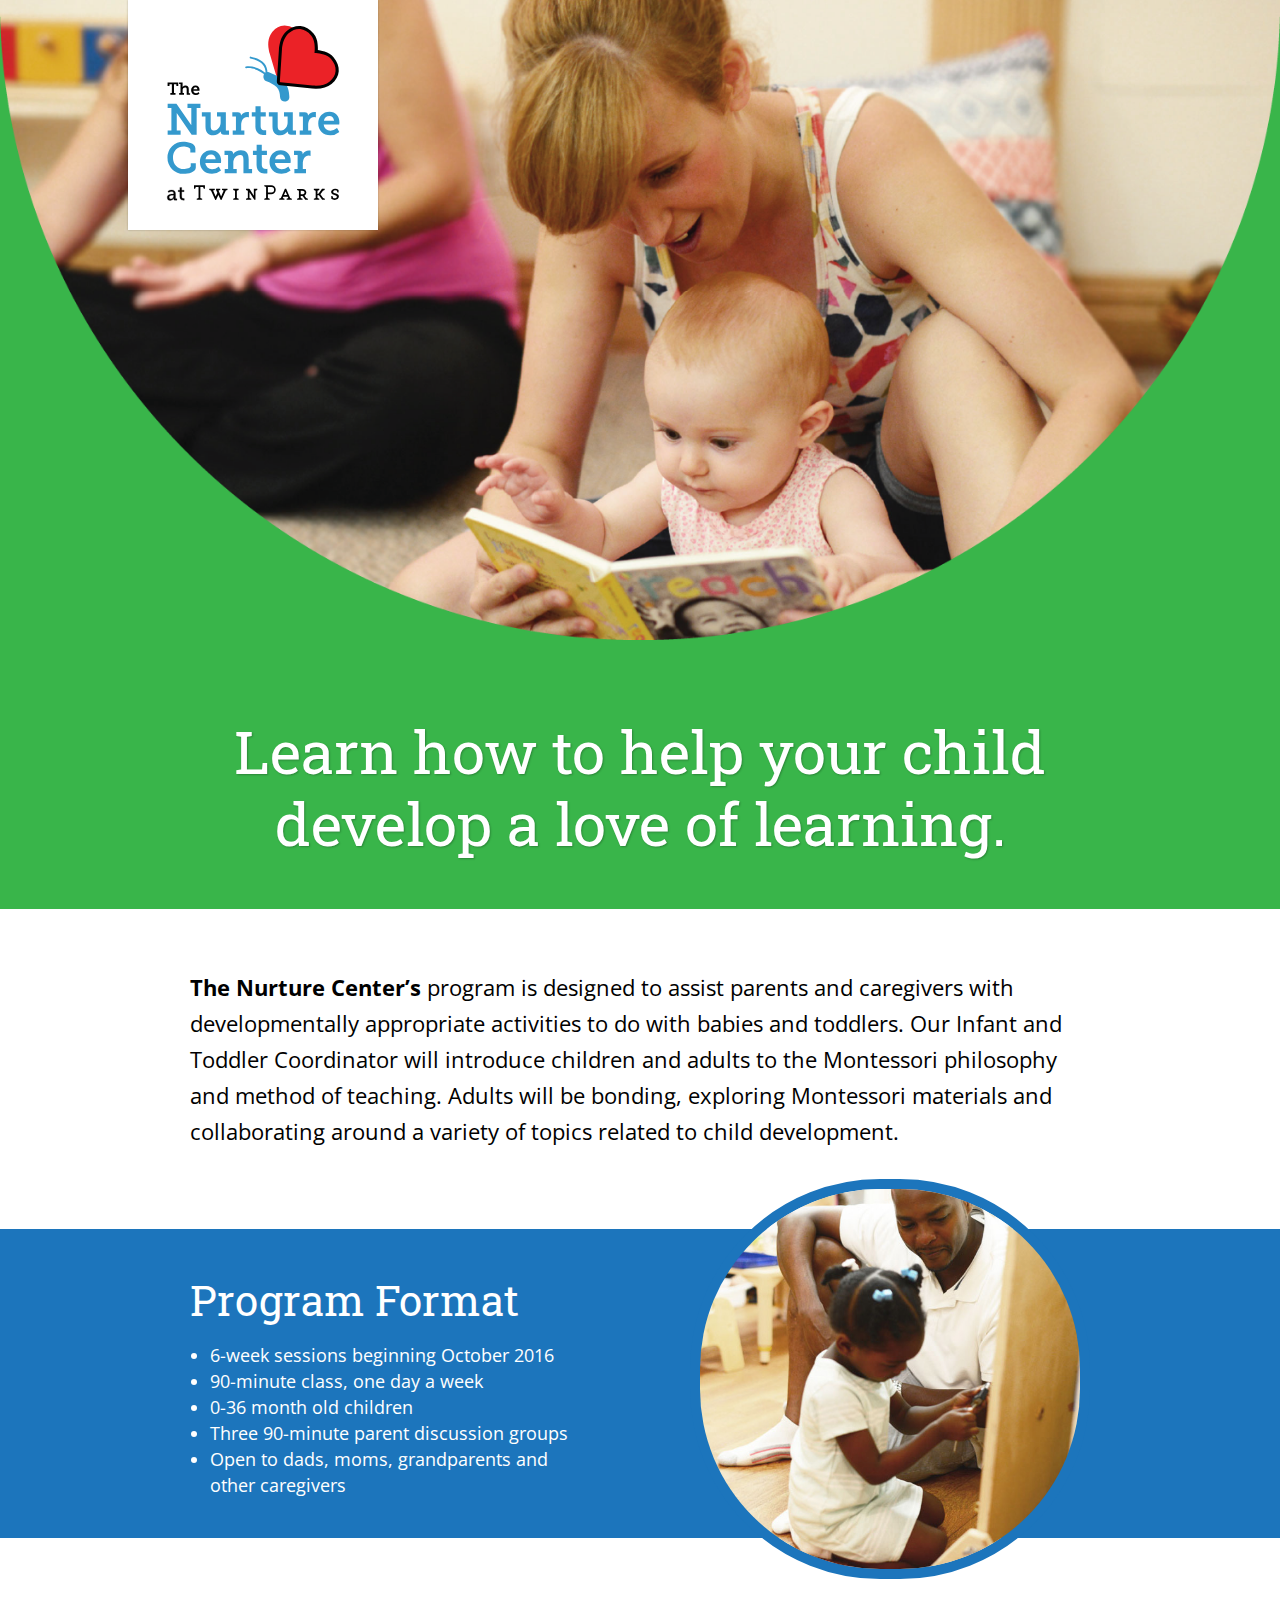
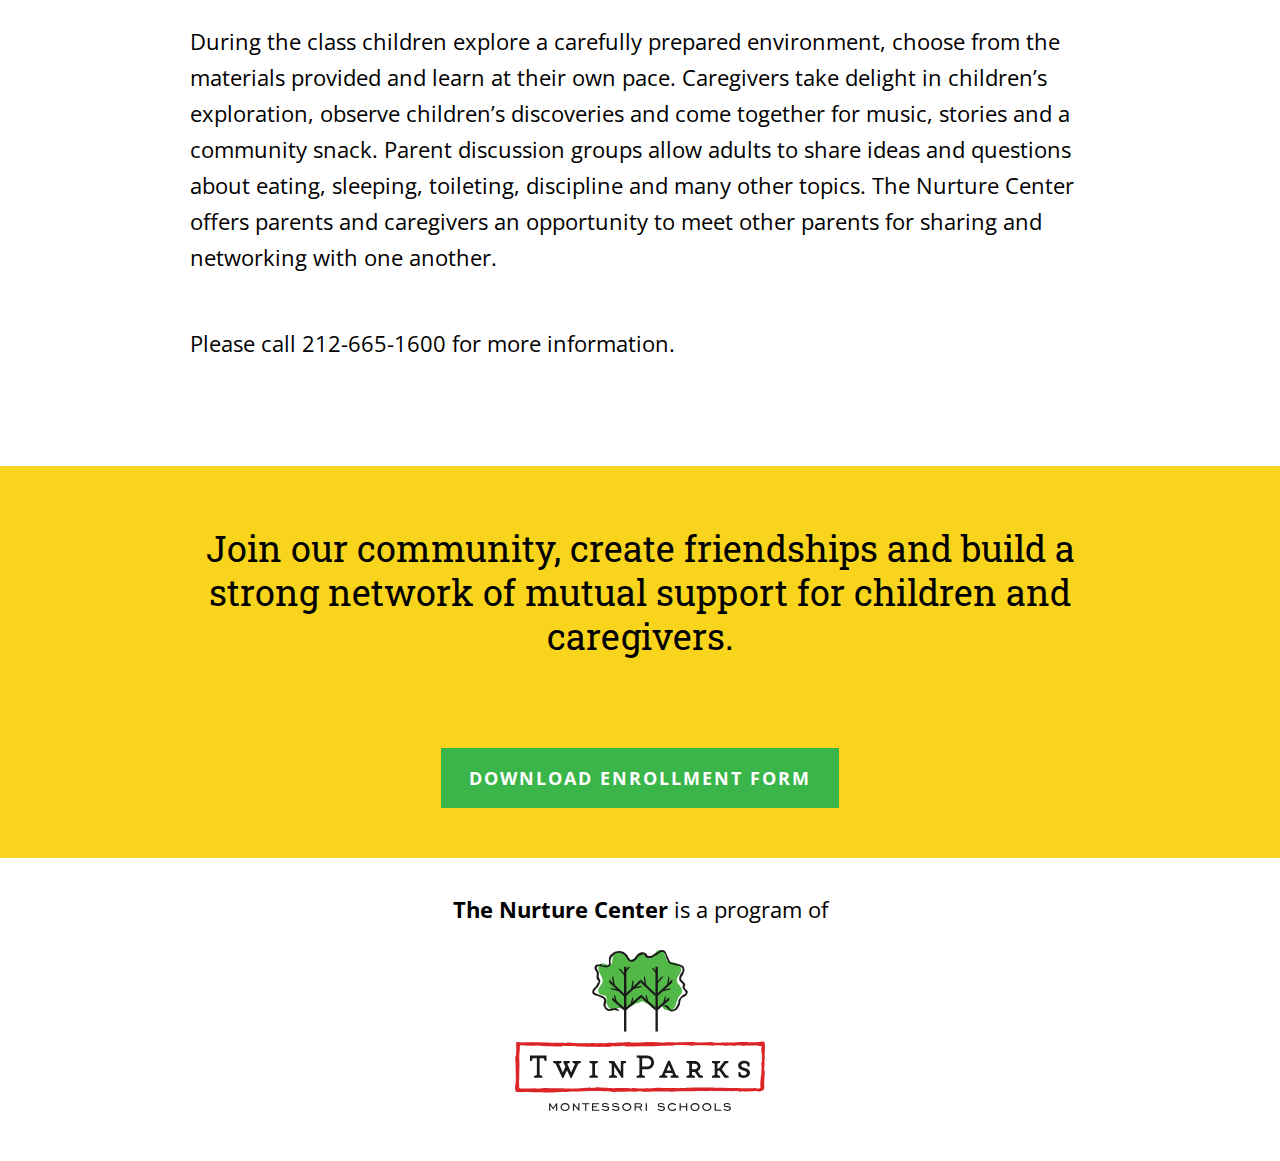
<file: task/index.html>
<!DOCTYPE html>
<html>
<head>
  <meta charset="utf-8">
  <meta name="viewport" content="width=device-width,initial-scale=1,maximum-scale=1,minimum-scale=1">
  <link href='https://fonts.googleapis.com/css?family=Roboto+Slab|Open+Sans:400,700' rel='stylesheet' type='text/css'>
<link rel="stylesheet" href="assets/style.css">
<script src="assets/jquery.min.js"></script>
</head>
<body class="">
  <div class="wrapper">
    <header class="header">
  <div class="logo">
    <img src="assets/images/nc_logo.svg" alt="logo" >
  </div>
  <div class="inner-img">
    <img src="assets/images/NC_hero.png" alt="header_img">
  </div>
  <h1 class="title">Learn how to help your child develop a love of learning.</h1>
</header>
    

<div class="intro">
  <div class="container"><p><strong>The Nurture Center’s</strong> program is designed to assist parents and caregivers with developmentally appropriate activities to do with babies and toddlers. Our Infant and Toddler Coordinator will introduce children and adults to the Montessori philosophy and method of teaching. Adults will be bonding, exploring Montessori materials and collaborating around a variety of topics related to child development.</p>
</div>
</div>
<div class="format">
  <div class="container">
    <div class="inner-img">
      <img src="assets/images/NC_program.jpg" alt="format_img">
    </div>
    <div class="flexible-box">
      <div class="box">
        <h2>Program Format</h2>
<ul>
<li>6-week sessions beginning October 2016</li>
<li>90-minute class, one day a week</li>
<li>0-36 month old children</li>
<li>Three 90-minute parent discussion groups</li>
<li>Open to dads, moms, grandparents and other caregivers</li>
</ul>

      </div>
    </div>
  </div>
</div>
<div class="information">
  <div class="container">
    <p>During the class children explore a carefully prepared environment, choose from the materials provided and learn at their own pace. Caregivers take delight in children’s exploration, observe children’s discoveries and come together for music, stories and a community snack. Parent discussion groups allow adults to share ideas and questions about eating, sleeping, toileting, discipline and many other topics. The Nurture Center offers parents and caregivers an opportunity to meet other parents for sharing and networking with one another.</p>
<p>Please call 212-665-1600 for more information.</p>

  </div>
</div>
<div class="join">
  <div class="container">
    <blockquote>
<p>Join our community, create friendships and build a strong network of mutual support for children and caregivers.</p>
</blockquote>
<p><span class="wp-button"><a href="#">DOWNLOAD ENROLLMENT FORM</a></span></p>

  </div>
</div>


    <footer class="footer">
  <div class="container">
    <div class="title"><strong>The Nurture Center</strong> is a program of</div>
    <div class="footer-img">
      <img class="logo" src="assets/images/tp_logo.svg" alt="footer-logo" >
    </div>
  </div>
</footer>
  </div>
  <script src="assets/main.js"></script>
</body>
</html>
</file>
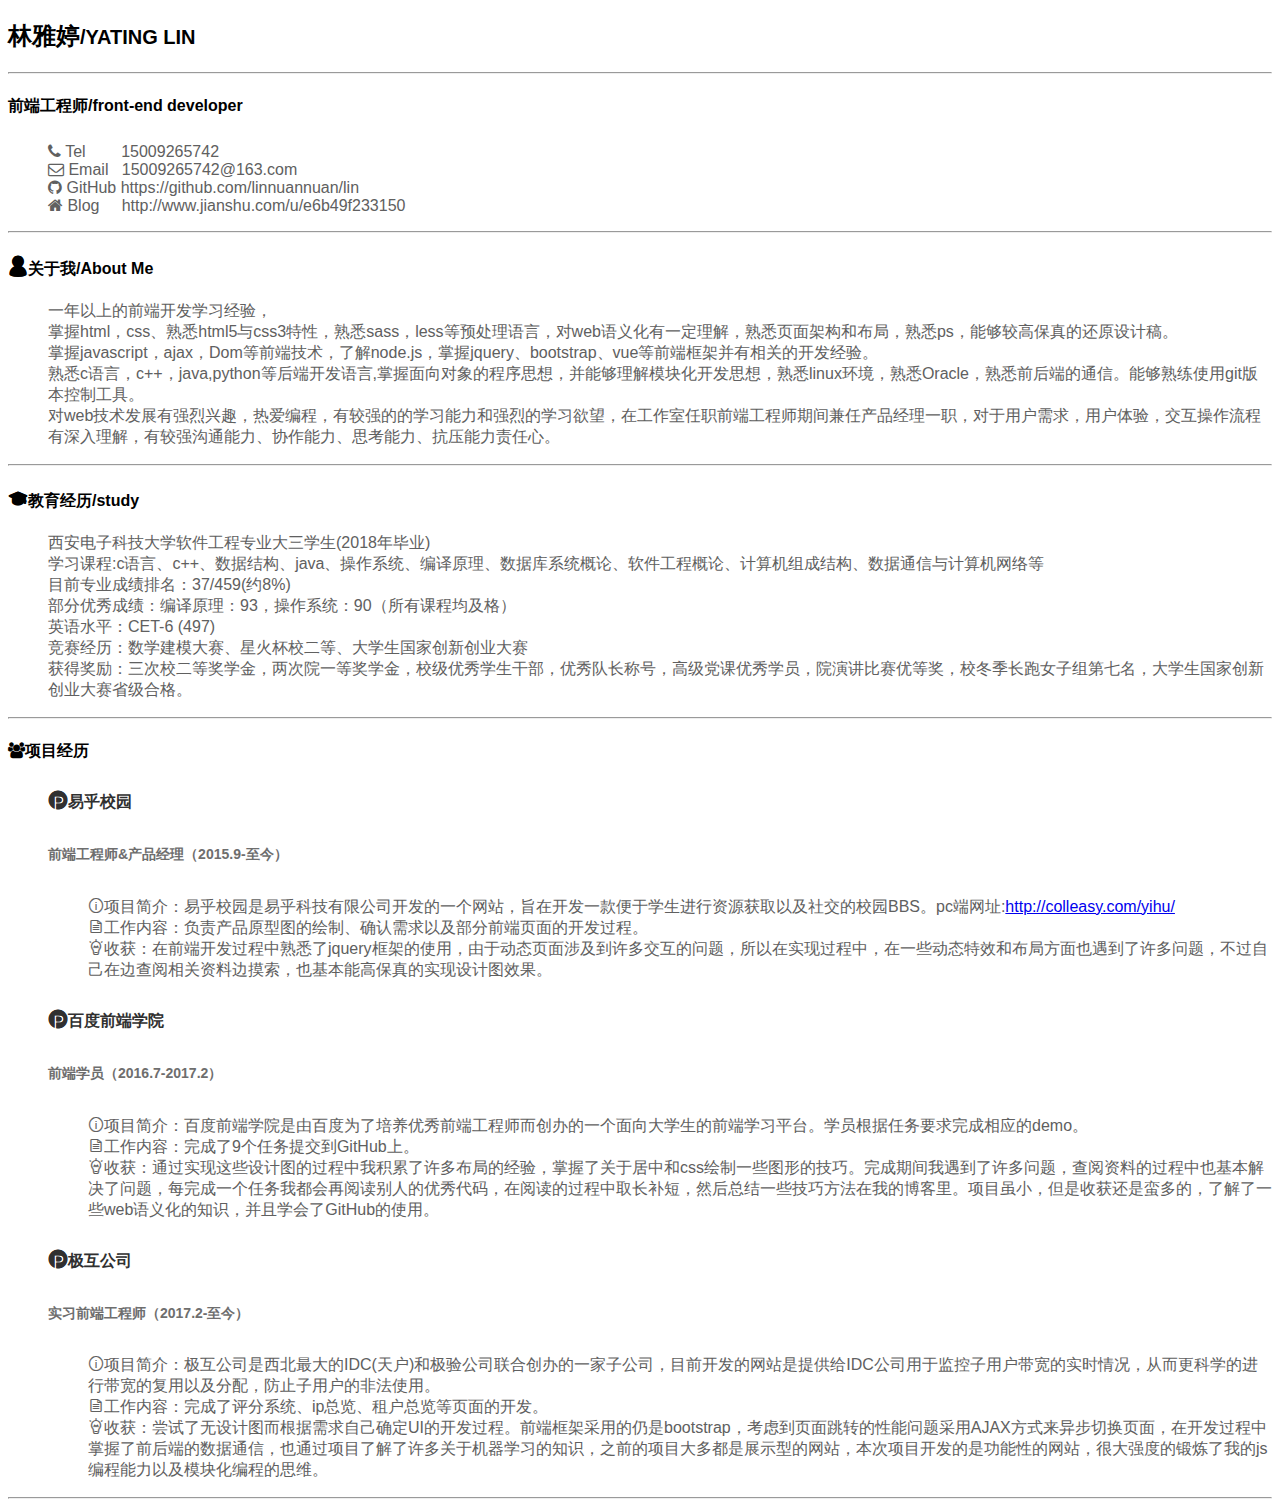
<file: resume.html>
<!DOCTYPE html>
<html>
<head>
  <title>Resume</title>
  <meta charset="utf-8">
  <meta name="viewport" content="width=device-width, initial-scale=1">
  <link rel="stylesheet" href="https://cdn.static.runoob.com/libs/bootstrap/3.3.7/css/bootstrap.min.css">
  <link rel="stylesheet" href="css/font-awesome.min.css">
  <link rel="stylesheet" href="font/font_850r7xy19vtgwrk9/iconfont.css">
  <script src="https://cdn.static.runoob.com/libs/jquery/2.1.1/jquery.min.js"></script>
  <script src="https://cdn.static.runoob.com/libs/bootstrap/3.3.7/js/bootstrap.min.js"></script>
  <style>
    @font-face {
     font-family: 'iconfont';  /* project id 251076 */
     src: url('//font/font_850r7xy19vtgwrk9/iconfont.eot');
     src: url('//font/font_850r7xy19vtgwrk9/iconfont.eot?#iefix') format('embedded-opentype'),
     url('//font/font_850r7xy19vtgwrk9/iconfont.woff') format('woff'),
     url('//font/font_850r7xy19vtgwrk9/iconfont.ttf') format('truetype'),
     url('//font/font_850r7xy19vtgwrk9/iconfont.svg#iconfont') format('svg');
    }
    .iconfont{
     font-family:"iconfont" !important;
     font-size:20px;font-style:normal;
     -webkit-font-smoothing: antialiased;
     -webkit-text-stroke-width: 0.2px;
     -moz-osx-font-smoothing: grayscale;
    }
    .small{
    	font-size: 16px;
    }
    body,h1,h2,h3,h4,h5,blockquote,ul,li,span,aside{
       font-family:微软雅黑, Helvetica, 微软雅黑, Arial, sans-serif;   
     }
     ul{
     	list-style: none;
     }
     ul li{
        color:rgb(96,96,96);
     }
     li h5{
     	font-size: 16px;
     	color: #303030;
     	font-weight: bold;
     }
     h6{
     	font-size: 14px;
     	font-weight: bold;
     	color: rgb(110,110,110);
     }
     .container{
     	margin:0 auto 0 auto;
     }
     .job span{
      font-size: 18px;
     }
     .BasicInfo{
        padding-top: 5px;
        list-style: none;
     }
     .name span{
        font-size: 20px;
     }


  </style>
</head>
<body>
<div class="container">
    <div class="col-sm-10 col-md-10 col-lg-10">
       <div  class="name"><h2><b>林雅婷</b><span>/YATING LIN</span></h2></div>
      <hr/>
      <h4 class="job"><b>前端工程师</b>/front-end developer<span></h4>
      <ul class="BasicInfo">
        <li><i class="icon-phone"></i> Tel &nbsp &nbsp &nbsp&nbsp&nbsp15009265742</li>
        <li><i class="icon-envelope-alt"></i> Email&nbsp &nbsp15009265742@163.com</li>
        <li><i class="icon-github"></i> GitHub  https://github.com/linnuannuan/lin</li>
        <li><i class="icon-home"></i> Blog  &nbsp&nbsp&nbsp  http://www.jianshu.com/u/e6b49f233150</li>
      </ul>
      <hr>
      <div class="selfIntro">
          <h4><i class="iconfont">&#xe62e;</i><b>关于我</b>/About Me</h4>
          <ul>
<!--           .glyphicon .glyphicon-star  -->
             <li><span class="glyphicon glyphicon-star"></span>一年以上的前端开发学习经验，</li>
             <li><span class="glyphicon glyphicon-star"></span>掌握html，css、熟悉html5与css3特性，熟悉sass，less等预处理语言，对web语义化有一定理解，熟悉页面架构和布局，熟悉ps，能够较高保真的还原设计稿。</li>
             <li><span class="glyphicon glyphicon-star"></span>掌握javascript，ajax，Dom等前端技术，了解node.js，掌握jquery、bootstrap、vue等前端框架并有相关的开发经验。</li>
             <li><span class="glyphicon glyphicon-star"></span>熟悉c语言，c++，java,python等后端开发语言,掌握面向对象的程序思想，并能够理解模块化开发思想，熟悉linux环境，熟悉Oracle，熟悉前后端的通信。能够熟练使用git版本控制工具。</span></li>
             <li><span class="glyphicon glyphicon-star"></span>对web技术发展有强烈兴趣，热爱编程，有较强的的学习能力和强烈的学习欲望，在工作室任职前端工程师期间兼任产品经理一职，对于用户需求，用户体验，交互操作流程有深入理解，有较强沟通能力、协作能力、思考能力、抗压能力责任心。</span></li>
      </div>
      <hr>
      <div class="selfIntro">
          <h4><i class="iconfont">&#xe65c;</i><b>教育经历</b>/study </h4>
          <ul>
             <li><span class="glyphicon glyphicon-star"></span>西安电子科技大学软件工程专业大三学生(2018年毕业)</li>
             <li><span class="glyphicon glyphicon-star"></span>学习课程:c语言、c++、数据结构、java、操作系统、编译原理、数据库系统概论、软件工程概论、计算机组成结构、数据通信与计算机网络等</li>
             <li><span class="glyphicon glyphicon-star"></span>目前专业成绩排名：37/459(约8%)</li>
             <li><span class="glyphicon glyphicon-star"></span>部分优秀成绩：编译原理：93，操作系统：90（所有课程均及格）
             <li><span class="glyphicon glyphicon-star"></span>英语水平：CET-6 (497)</li>
             <li><span class="glyphicon glyphicon-star"></span>竞赛经历：数学建模大赛、星火杯校二等、大学生国家创新创业大赛</li>
             <li><span class="glyphicon glyphicon-star"></span>获得奖励：三次校二等奖学金，两次院一等奖学金，校级优秀学生干部，优秀队长称号，高级党课优秀学员，院演讲比赛优等奖，校冬季长跑女子组第七名，大学生国家创新创业大赛省级合格。</li>
      </div>
      <hr>
      <div class="selfIntro">
          <h4><i class="icon-group"></i><b>项目经历</b> </h4>
          <ul>
          <li><h5><i class="iconfont">&#xe62b;</i>易乎校园</h5>
              <h6>前端工程师&产品经理（2015.9-至今）</h6>
              <ul>
              <li><i class="iconfont small">&#xe6a2;</i>项目简介：易乎校园是易乎科技有限公司开发的一个网站，旨在开发一款便于学生进行资源获取以及社交的校园BBS。pc端网址:<a href="http://colleasy.com/yihu/">http://colleasy.com/yihu/</a></li>
              <li><i class="iconfont small">&#xe61a;</i>工作内容：负责产品原型图的绘制、确认需求以及部分前端页面的开发过程。</li>
              <li><i class="iconfont small">&#xe6c9;</i>收获：在前端开发过程中熟悉了jquery框架的使用，由于动态页面涉及到许多交互的问题，所以在实现过程中，在一些动态特效和布局方面也遇到了许多问题，不过自己在边查阅相关资料边摸索，也基本能高保真的实现设计图效果。</li>
              </ul>
          </li>
          <li><h5><i class="iconfont">&#xe62b;</i>百度前端学院</h5>
             <h6>前端学员（2016.7-2017.2）</h6>
             <ul>
             <li><i class="iconfont small">&#xe6a2;</i>项目简介：百度前端学院是由百度为了培养优秀前端工程师而创办的一个面向大学生的前端学习平台。学员根据任务要求完成相应的demo。</li>
             <li><i class="iconfont small">&#xe61a;</i>工作内容：完成了9个任务提交到GitHub上。</li>
             <li><i class="iconfont small">&#xe6c9;</i>收获：通过实现这些设计图的过程中我积累了许多布局的经验，掌握了关于居中和css绘制一些图形的技巧。完成期间我遇到了许多问题，查阅资料的过程中也基本解决了问题，每完成一个任务我都会再阅读别人的优秀代码，在阅读的过程中取长补短，然后总结一些技巧方法在我的博客里。项目虽小，但是收获还是蛮多的，了解了一些web语义化的知识，并且学会了GitHub的使用。</li>
             </ul>
          </li>
          <li><h5><i class="iconfont">&#xe62b;</i>极互公司</h5>
             <h6>实习前端工程师（2017.2-至今）</h6>
             <ul>
             <li><i class="iconfont small">&#xe6a2;</i>项目简介：极互公司是西北最大的IDC(天户)和极验公司联合创办的一家子公司，目前开发的网站是提供给IDC公司用于监控子用户带宽的实时情况，从而更科学的进行带宽的复用以及分配，防止子用户的非法使用。</li>
             <li><i class="iconfont small">&#xe61a;</i>工作内容：完成了评分系统、ip总览、租户总览等页面的开发。</li>
             <li><i class="iconfont small">&#xe6c9;</i>收获：尝试了无设计图而根据需求自己确定UI的开发过程。前端框架采用的仍是bootstrap，考虑到页面跳转的性能问题采用AJAX方式来异步切换页面，在开发过程中掌握了前后端的数据通信，也通过项目了解了许多关于机器学习的知识，之前的项目大多都是展示型的网站，本次项目开发的是功能性的网站，很大强度的锻炼了我的js编程能力以及模块化编程的思维。</li>
             </ul>
           </li>
           </ul>
      <hr>
      </div>

  </div>
</div>
</body>
</html>
</file>
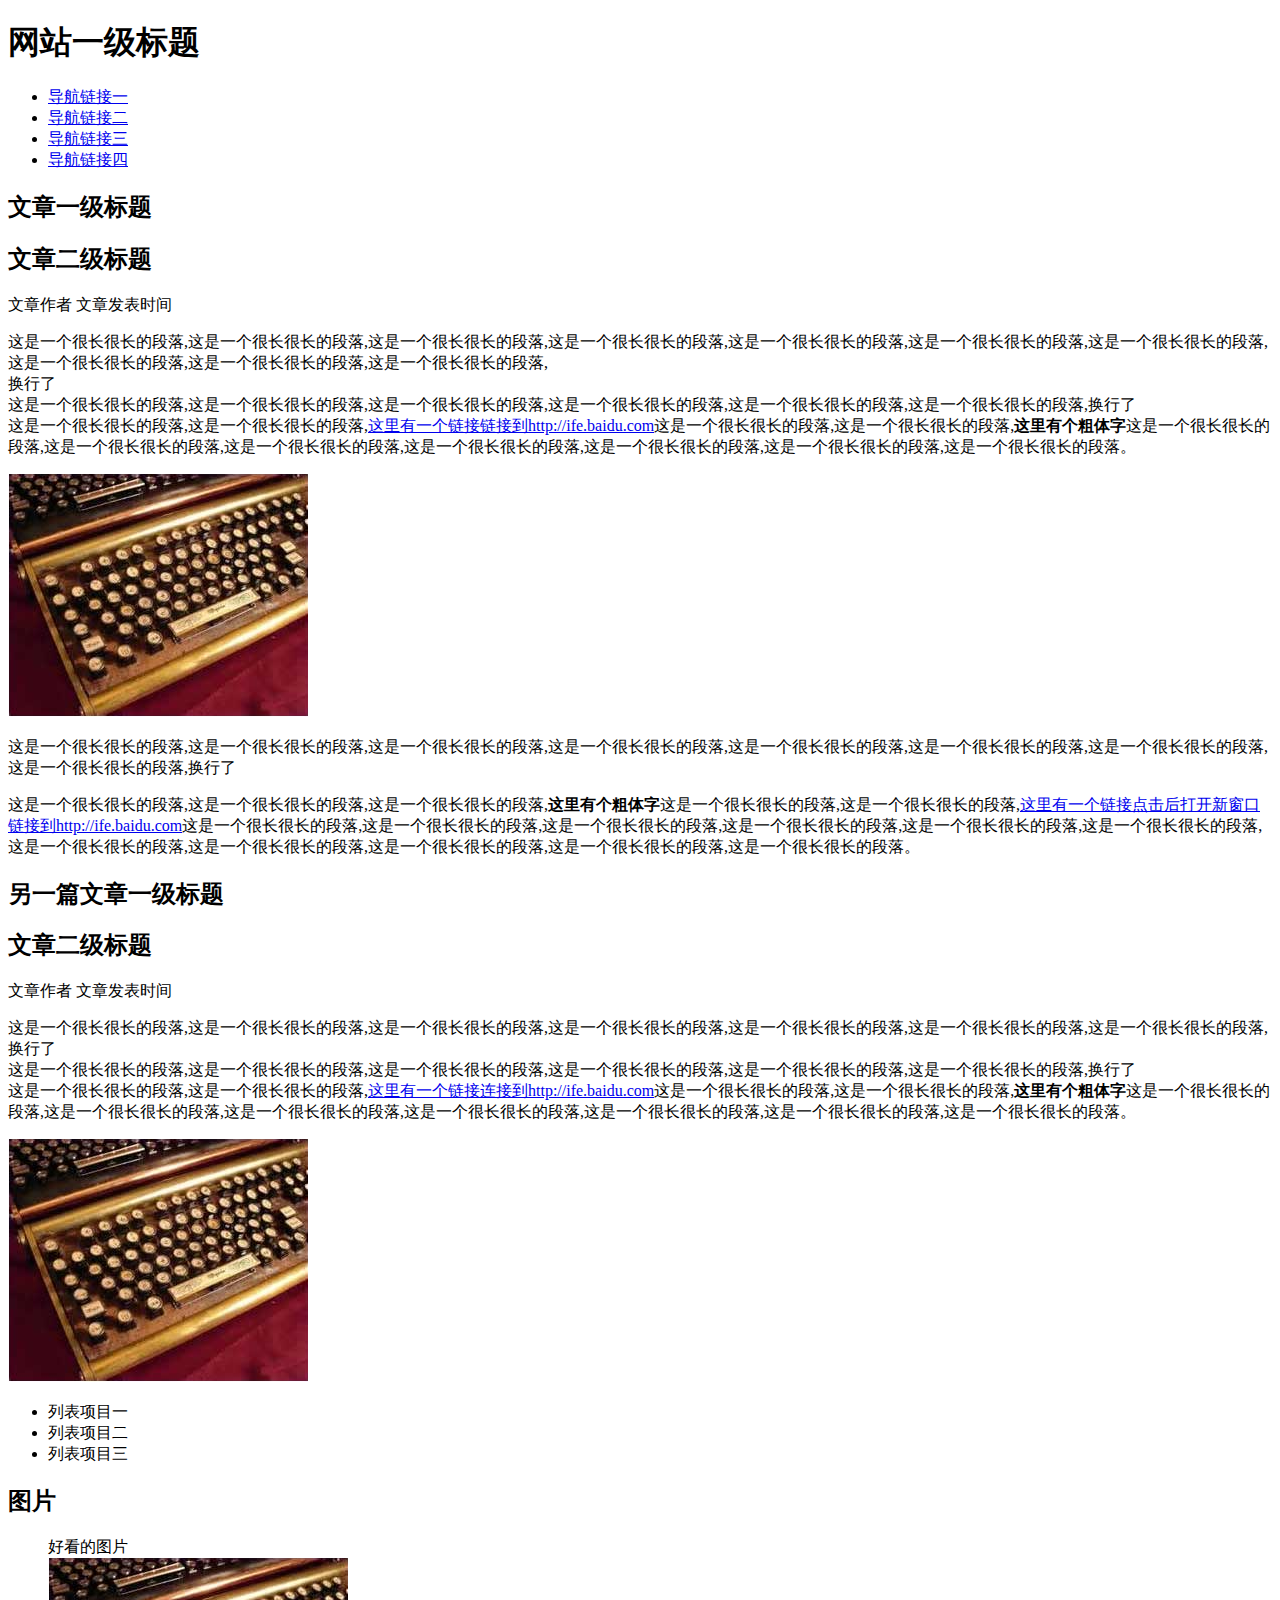
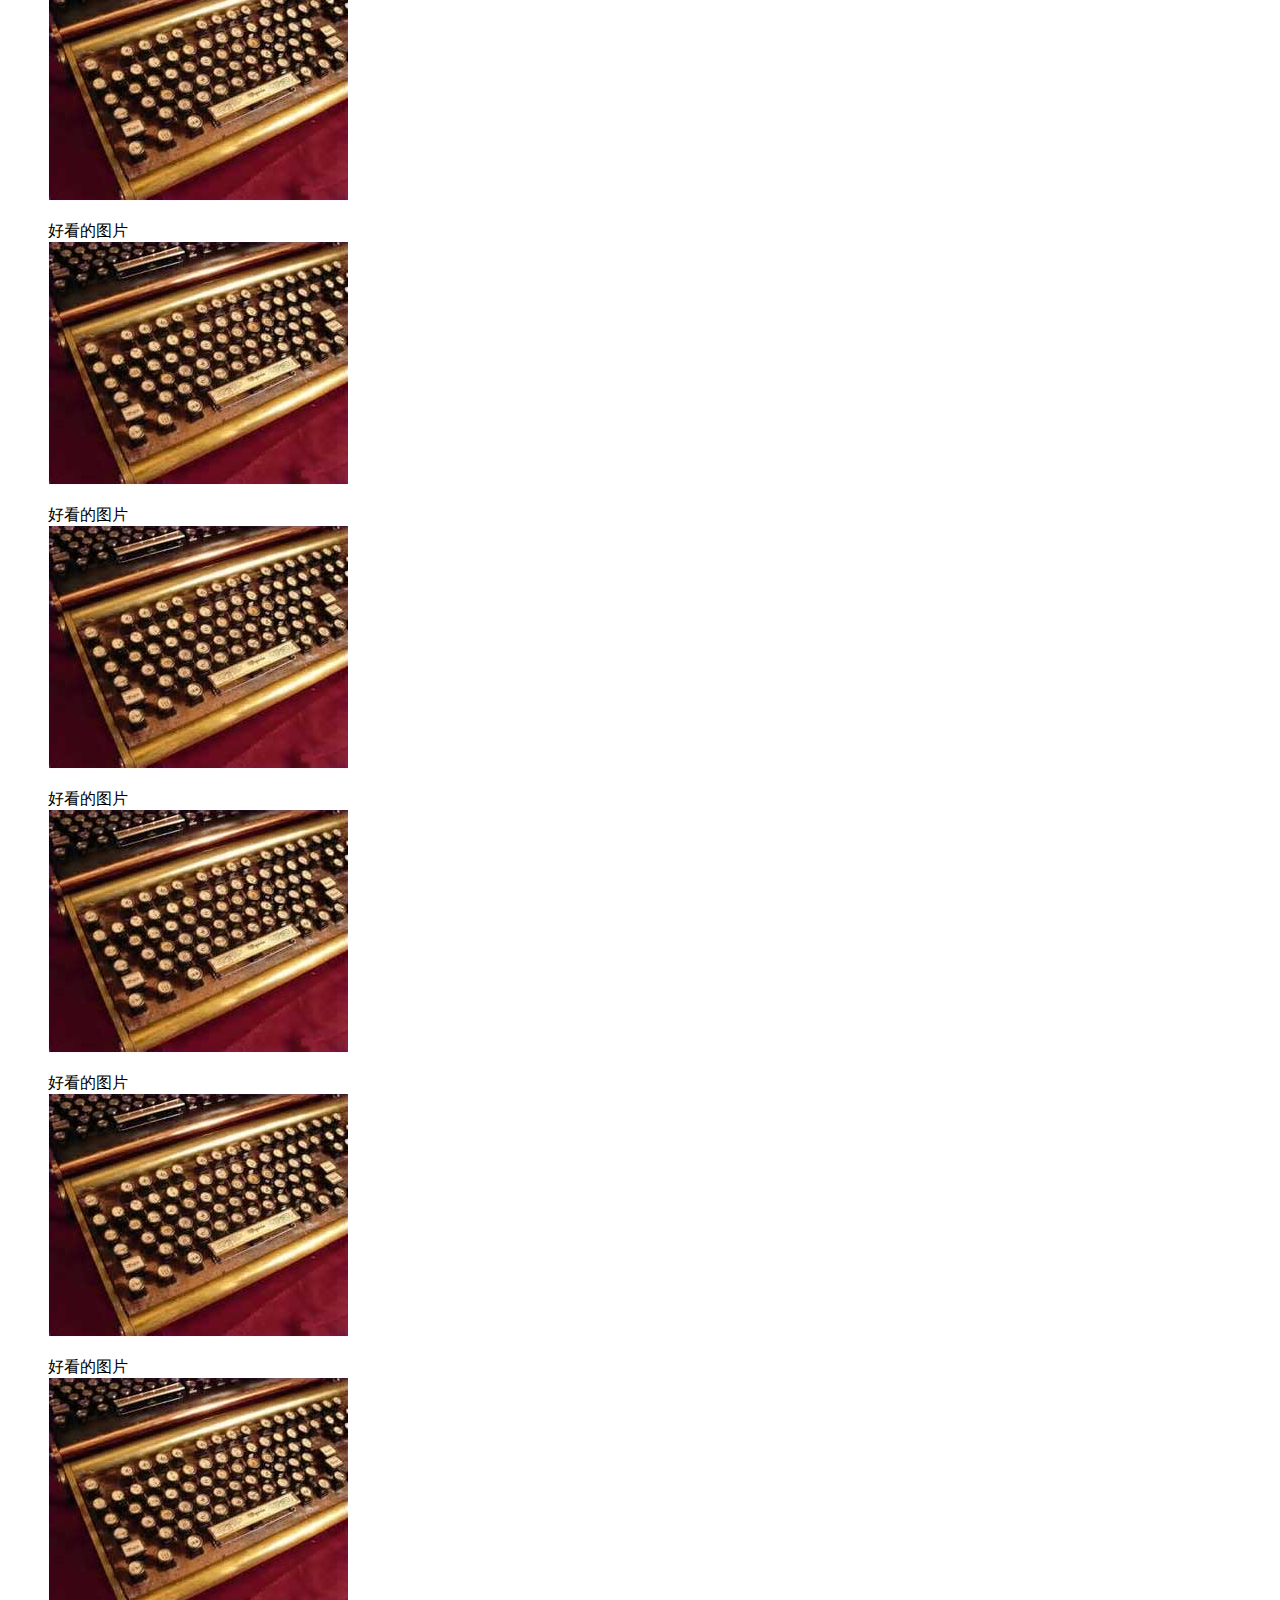
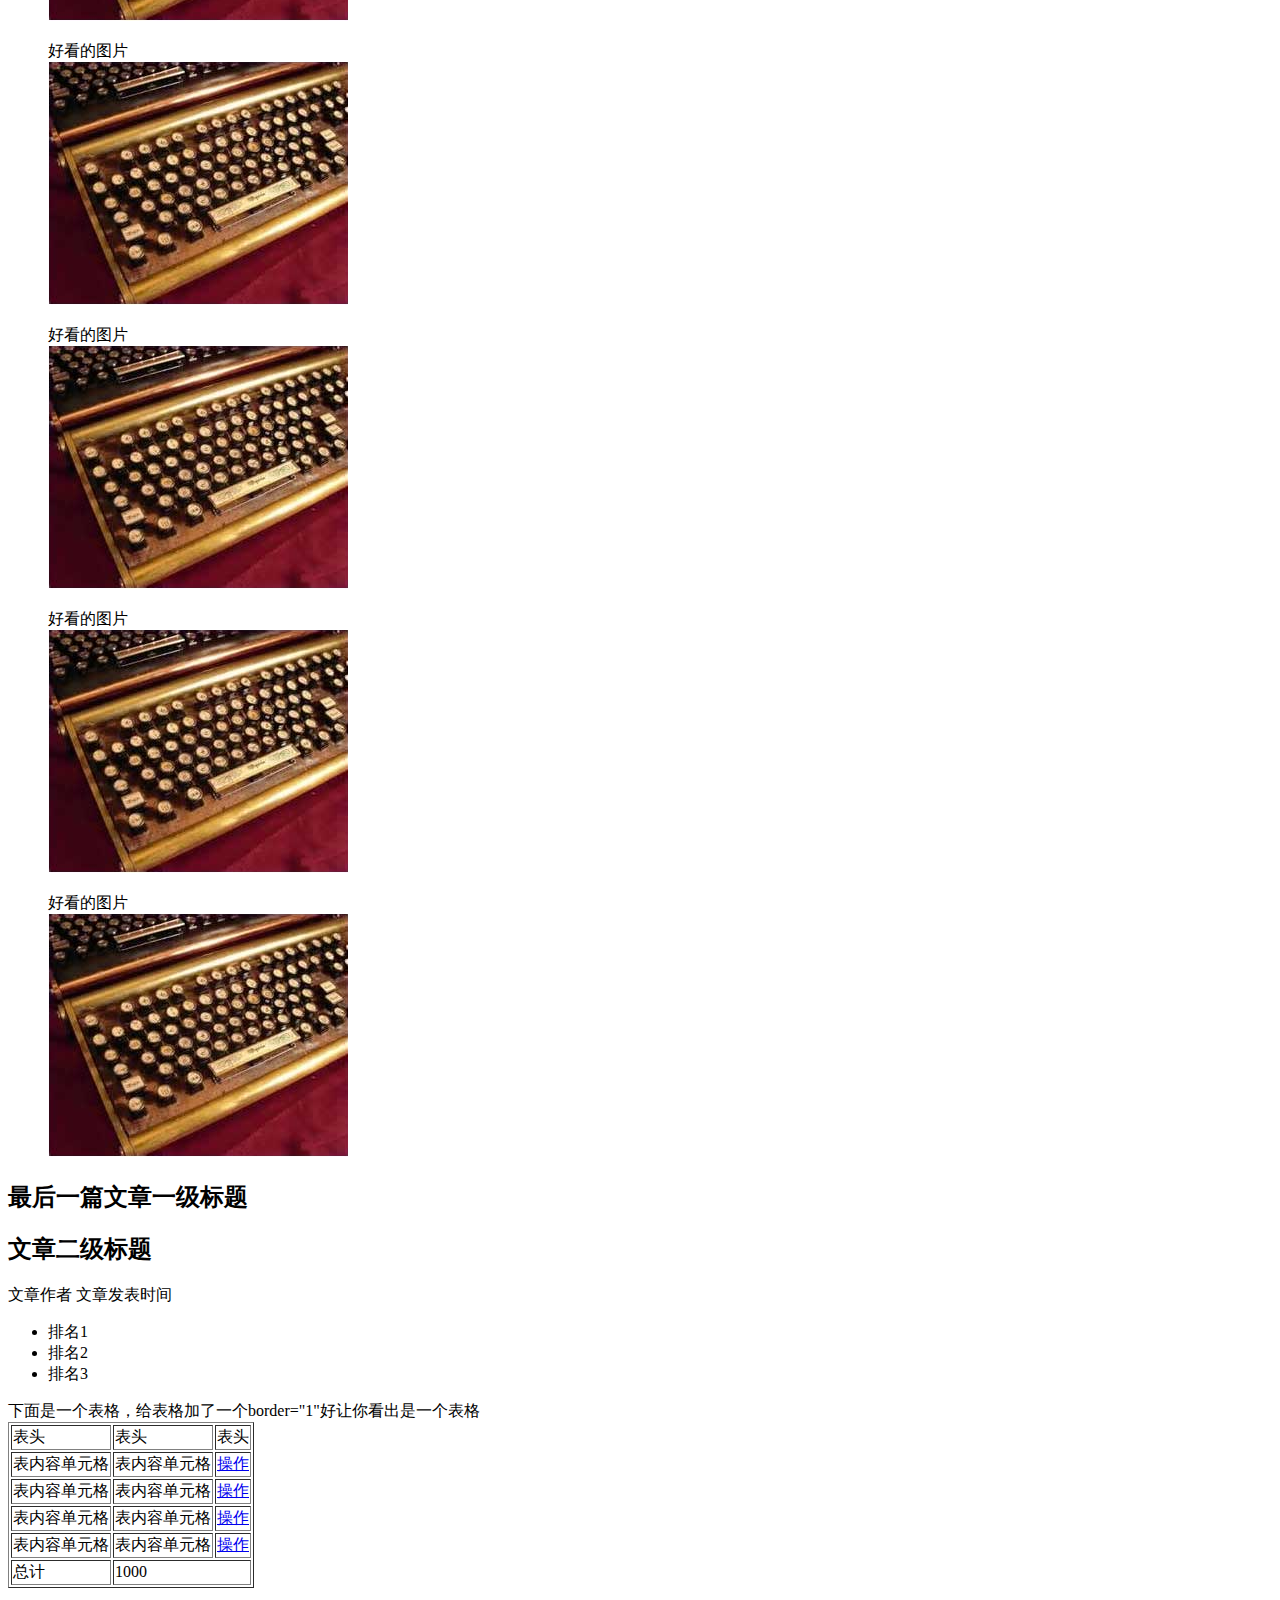
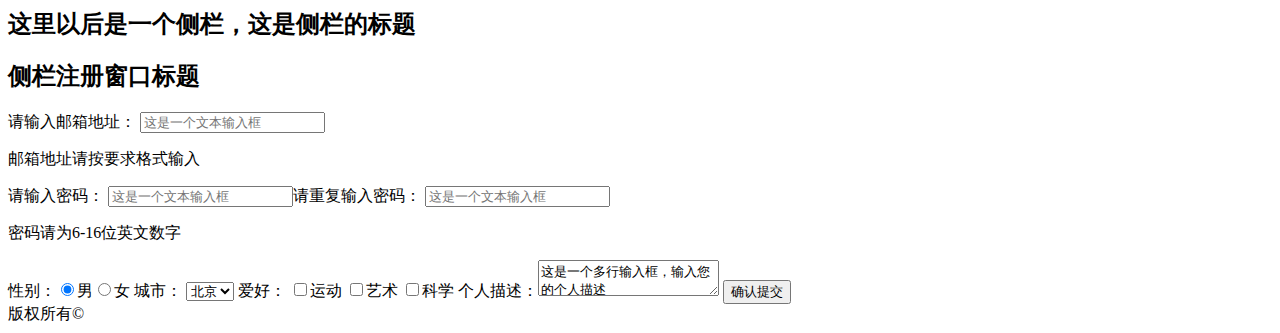
<file: task1.html>
<!DOCTYPE html>
<html>
<head>
    <meta charset="utf-8">
    <title>task_1</title>
    <style>
    .chooseLogo{
       
    }
    </style>

</head>
<body>
 <h1>网站一级标题</h1>
 <ul>
 <li><a href="task1.html">导航链接一</a></li>
 <li><a href="task1.html">导航链接二</a></li>
 <li><a href="task1.html">导航链接三</a></li>
 <li><a href="task1.html">导航链接四</a></li>
 </ul>
 <h2>文章一级标题</h2>
 <h2>文章二级标题</h2>
 <p>文章作者 文章发表时间</p>
 <p>这是一个很长很长的段落,这是一个很长很长的段落,这是一个很长很长的段落,这是一个很长很长的段落,这是一个很长很长的段落,这是一个很长很长的段落,这是一个很长很长的段落,这是一个很长很长的段落,这是一个很长很长的段落,这是一个很长很长的段落,<br/>换行了<br/>这是一个很长很长的段落,这是一个很长很长的段落,这是一个很长很长的段落,这是一个很长很长的段落,这是一个很长很长的段落,这是一个很长很长的段落,换行了<br/>这是一个很长很长的段落,这是一个很长很长的段落,<a href="http://ife.baidu.com">这里有一个链接链接到http://ife.baidu.com</a>这是一个很长很长的段落,这是一个很长很长的段落,<b>这里有个粗体字</b>这是一个很长很长的段落,这是一个很长很长的段落,这是一个很长很长的段落,这是一个很长很长的段落,这是一个很长很长的段落,这是一个很长很长的段落,这是一个很长很长的段落。</p>
 <img src="W7MFOLI_H3EC[YD)_0FH9VC.png">
 <p>这是一个很长很长的段落,这是一个很长很长的段落,这是一个很长很长的段落,这是一个很长很长的段落,这是一个很长很长的段落,这是一个很长很长的段落,这是一个很长很长的段落,这是一个很长很长的段落,换行了<br/></p>
 <p>这是一个很长很长的段落,这是一个很长很长的段落,这是一个很长很长的段落,<b>这里有个粗体字</b>这是一个很长很长的段落,这是一个很长很长的段落,<a href="http://ife.baidu.com" target="_blank">这里有一个链接点击后打开新窗口链接到http://ife.baidu.com</a>这是一个很长很长的段落,这是一个很长很长的段落,这是一个很长很长的段落,这是一个很长很长的段落,这是一个很长很长的段落,这是一个很长很长的段落,这是一个很长很长的段落,这是一个很长很长的段落,这是一个很长很长的段落,这是一个很长很长的段落,这是一个很长很长的段落。</p>
 <h2>另一篇文章一级标题</h2>
 <h2>文章二级标题</h2>
 <p>文章作者 文章发表时间</p>
 <p>这是一个很长很长的段落,这是一个很长很长的段落,这是一个很长很长的段落,这是一个很长很长的段落,这是一个很长很长的段落,这是一个很长很长的段落,这是一个很长很长的段落,<br/>换行了<br/>这是一个很长很长的段落,这是一个很长很长的段落,这是一个很长很长的段落,这是一个很长很长的段落,这是一个很长很长的段落,这是一个很长很长的段落,换行了<br/>这是一个很长很长的段落,这是一个很长很长的段落,<a href="http://ife.baidu.com">这里有一个链接连接到http://ife.baidu.com</a>这是一个很长很长的段落,这是一个很长很长的段落,<b>这里有个粗体字</b>这是一个很长很长的段落,这是一个很长很长的段落,这是一个很长很长的段落,这是一个很长很长的段落,这是一个很长很长的段落,这是一个很长很长的段落,这是一个很长很长的段落。</p>
 <img src="W7MFOLI_H3EC[YD)_0FH9VC.png">
 <ul>
 	<li>列表项目一</li>
    <li>列表项目二</li>
    <li>列表项目三</li>
 </ul>
 <div class="myImg">
 <h2>图片</h2>
 <figure>
 <figcaption>好看的图片</figcaption><img src="W7MFOLI_H3EC[YD)_0FH9VC.png">
 </figure>
 <figure>
 <figcaption>好看的图片</figcaption><img src="W7MFOLI_H3EC[YD)_0FH9VC.png">
 </figure>
  <figure>
 <figcaption>好看的图片</figcaption><img src="W7MFOLI_H3EC[YD)_0FH9VC.png">
 </figure>
  <figure>
 <figcaption>好看的图片</figcaption><img src="W7MFOLI_H3EC[YD)_0FH9VC.png">
 </figure>
  <figure>
 <figcaption>好看的图片</figcaption><img src="W7MFOLI_H3EC[YD)_0FH9VC.png">
 </figure>
 <figure>
 <figcaption>好看的图片</figcaption><img src="W7MFOLI_H3EC[YD)_0FH9VC.png">
 </figure>
  <figure>
 <figcaption>好看的图片</figcaption><img src="W7MFOLI_H3EC[YD)_0FH9VC.png">
 </figure>
  <figure>
 <figcaption>好看的图片</figcaption><img src="W7MFOLI_H3EC[YD)_0FH9VC.png">
 </figure>
  <figure>
 <figcaption>好看的图片</figcaption><img src="W7MFOLI_H3EC[YD)_0FH9VC.png">
 </figure>
  <figure>
 <figcaption>好看的图片</figcaption><img src="W7MFOLI_H3EC[YD)_0FH9VC.png">
 </figure>
 </div>
 <h2>最后一篇文章一级标题</h2>
 <h2>文章二级标题</h2>
 <p>文章作者 文章发表时间</p>
   <ul>
   	<li>排名1</li>
   	<li>排名2</li>
    <li>排名3</li>
   </ul>
   <div id="myTable">
   下面是一个表格，给表格加了一个border="1"好让你看出是一个表格
   <table class="mytable" border="1">
   <tbody>
   	<tr>
   	<td>表头</td>
   	<td>表头</td>
   	<td>表头</td>
   	</tr>
   	<tr>
   	<td>表内容单元格</td>
   	<td>表内容单元格</td>
   	<td><a href="task1.html">操作</a></td>
   	</tr>
    <tr>
   	<td>表内容单元格</td>
   	<td>表内容单元格</td>
   	<td><a href="task1.html">操作</a></td>
   	</tr>
   	<tr>
   	<td>表内容单元格</td>
   	<td>表内容单元格</td>
   	<td><a href="task1.html">操作</a></td>
   	</tr>
   	<tr>
   	<td>表内容单元格</td>
   	<td>表内容单元格</td>
   	<td><a href="task1.html">操作</a></td>
   	</tr>
   	<tr>
   	<td>总计</td>
   	<td colspan="2">1000</td>
   	</tr>
   </tbody>
   </table>
   </div>
   <aside id="zhuce">
   <h2>这里以后是一个侧栏，这是侧栏的标题</h2>
   <h2>侧栏注册窗口标题</h2>
   <form>
   <label for="user_email">请输入邮箱地址：</label>
   <input type="text" name="user_email" id="user_email" placeholder="这是一个文本输入框">
   </form>
   <p>
   邮箱地址请按要求格式输入
   </p>
   <form>
   请输入密码：
   <input type="text" name="password" placeholder="这是一个文本输入框">请重复输入密码：
   <input type="text" name="passwordreset" placeholder="这是一个文本输入框">
   </form>
   <p>密码请为6-16位英文数字</p>
   </div>
   <form>
   性别：<input type="radio" name="sex" value="male" checked>男<input type="radio" name="sex" value="female">女
    城市：
   <select>
   <option value="beijing">北京</option>
   <option value="shanghai">上海</option>
   <option value="shenzhen">深圳</option>
   <option value="xian">西安</option>
   </select>
   爱好：
   <input type="checkbox" name="hobby" value="sport" id="sport"><label for="sport">运动</label>
   <input type="checkbox" name="hobby" value="art" id="art"><lable for="art">艺术</lable>
   <input type="checkbox" name="hobby" value="science" id="science"><label for="science">科学</label>
   个人描述：<textarea name="selfIntro" >这是一个多行输入框，输入您的个人描述</textarea>
   <input type="submit" value="确认提交">
   </form>
   </aside>
   <footer>
    <span>版权所有&#169</span>
   </footer>
 </body>
 </html>
</file>
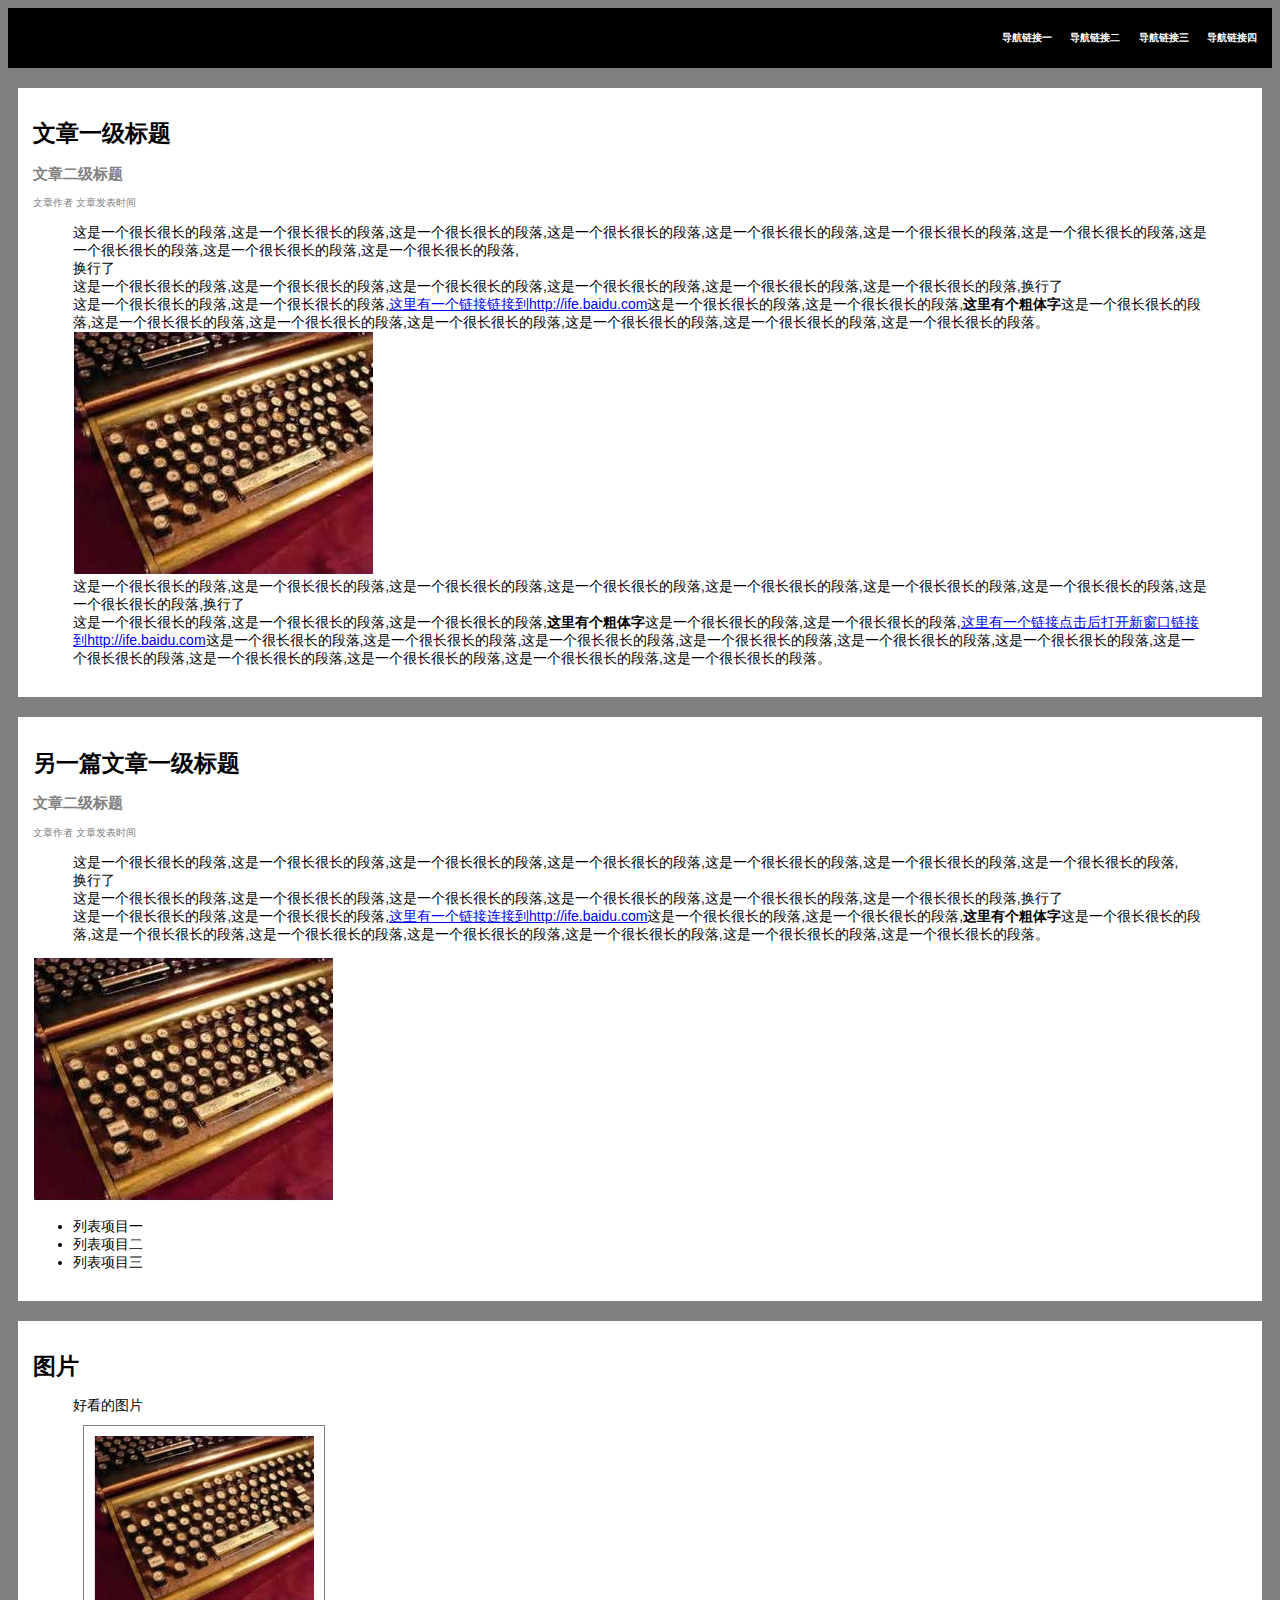
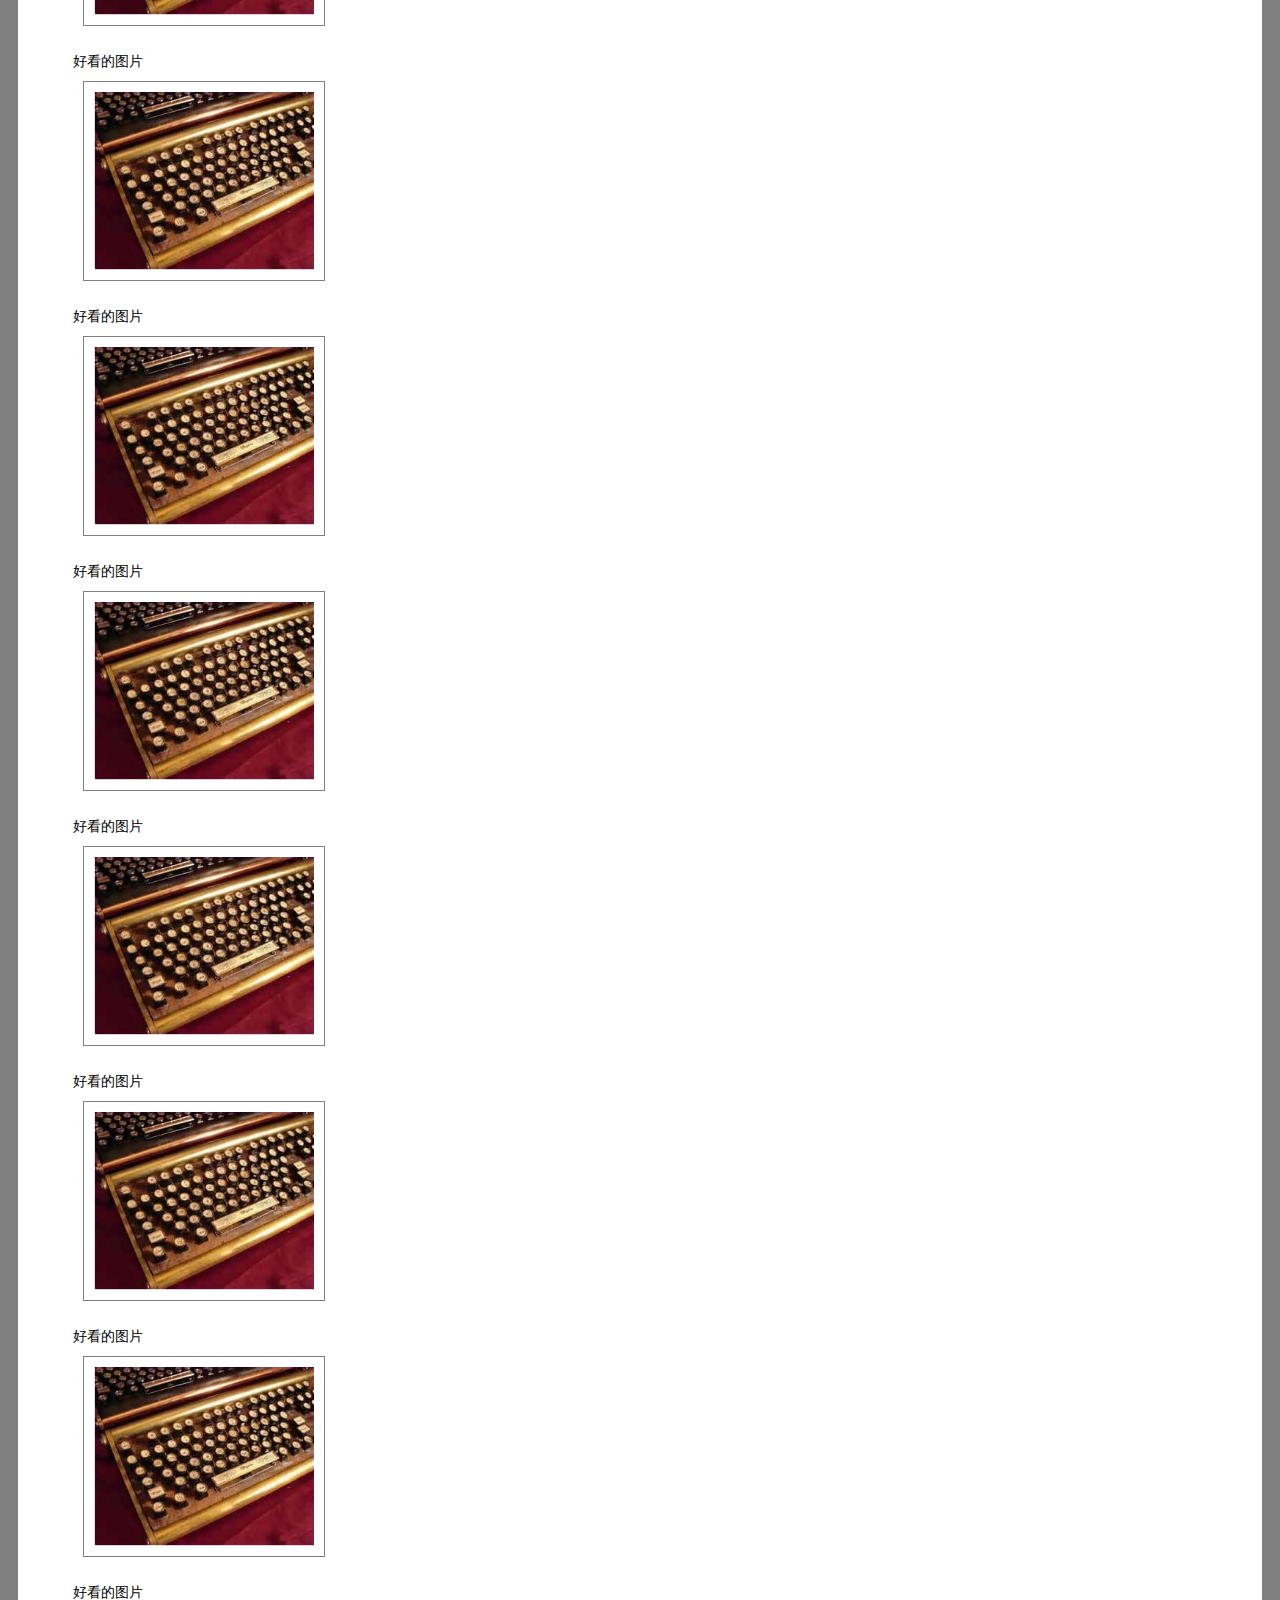
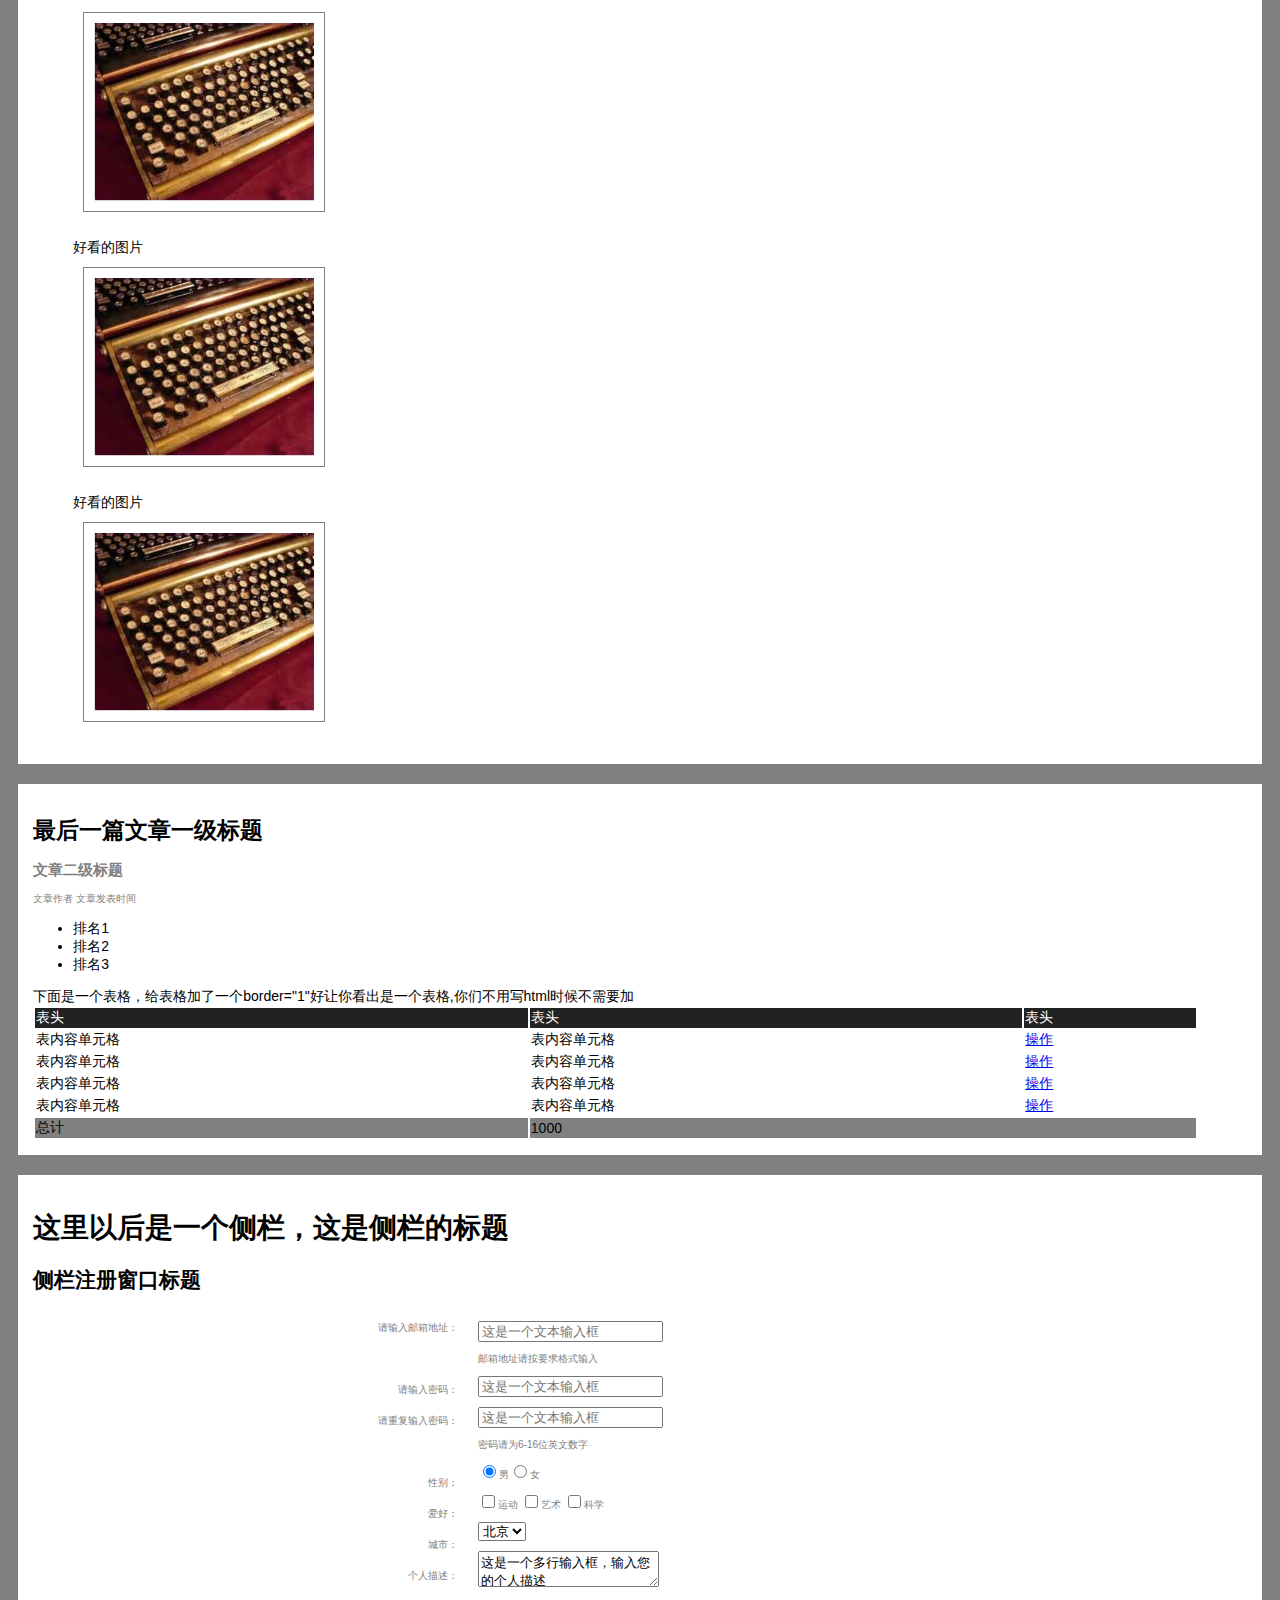
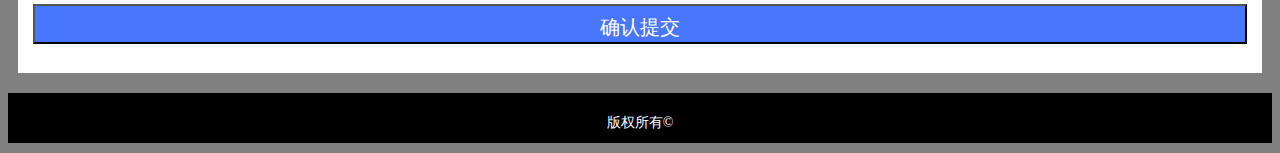
<file: task2.html>
<!DOCTYPE html>
<html>
<head>
    <meta charset="utf-8">
    <title>task_2</title>
    <style type="text/css">
    body{
    	background-color: gray;
    	font-size: 14px;
    }
    #head li {
       display : inline;
    }
    #head { 
        width: 100%;
        height:60px;
    	margin:0px;
    	padding:0px;
    	background-color: black;
    }
    #head ul{
    	margin: 0;
    	padding: 0;
    	position: relative;
    	float: right;
    }
    #head li a{
       text-decoration: none;
       color: white;
       margin-right: 15px;
       line-height:60px;
       font-size:10px;
       font-weight: bold;
    }
    #contentP1,#contentP2,#contentImg,#contentP3,#side{
       background-color: white;
       width: 96%;
       padding:15px;
       font-family: 'Microsoft YaHei',Helvetica,Arial;
       margin: 20px auto;
    }
    div h1{
       font-weight: bold;
       font-size:23px;
    }
    div h2{
       font-size:15px;
       color:gray;
       margin:16px,0px;
    }
    blockquote,{
       text-indent: 2em;
       font-size:14px;

    }
    div p{
       color:gray;
       font-size:10px;
    }
    #contentImg img{
       border:1px solid gray;
       margin:10px;
       padding:10px;
       width:220px;
    }
    #myTable table{
       border:1;
       width:96%;
    }
    .firstTr{
       background-color: #222222;
       color: white;
    }
    .lastTr{
       background-color: gray;
    }
    .asideLeft p{
       height: 21px;
    }
    .asideLeft{
	   position: relative;
	   float: left;
	   margin-left: 15%;
	   width: 20%;
	   text-align: right;
	   margin-top: 0px;
    }
    .asideRight{
       display: inline-block;
       text-align: left;
       margin-left: 20px;
    }
    .submit{
	background-color:#4876FF;
	height: 40px;
	line-height: 40px;
	font-size: 20px;
	margin: 0 auto;
	color: white;
	width: 100%;
    }
    footer{
	background-color: black;
	text-align: center;
	height: 50px;
	color: white;
	line-height: 60px;
	padding:0;
	margin:0;
    }
    </style>

</head>
<body>
<div id="head">
 <ul class="headSearch">
 <li><a href="task1.html">导航链接一</a></li>
 <li><a href="task1.html">导航链接二</a></li>
 <li><a href="task1.html">导航链接三</a></li>
 <li><a href="task1.html">导航链接四</a></li>
 </ul>
 </div>
<div id="contentP1">
 <h1>文章一级标题</h1>
 <h2>文章二级标题</h2>
 <p>文章作者 文章发表时间</p>
 <blockquote>这是一个很长很长的段落,这是一个很长很长的段落,这是一个很长很长的段落,这是一个很长很长的段落,这是一个很长很长的段落,这是一个很长很长的段落,这是一个很长很长的段落,这是一个很长很长的段落,这是一个很长很长的段落,这是一个很长很长的段落,<br/>换行了<br/>这是一个很长很长的段落,这是一个很长很长的段落,这是一个很长很长的段落,这是一个很长很长的段落,这是一个很长很长的段落,这是一个很长很长的段落,换行了<br/>这是一个很长很长的段落,这是一个很长很长的段落,<a href="http://ife.baidu.com">这里有一个链接链接到http://ife.baidu.com</a>这是一个很长很长的段落,这是一个很长很长的段落,<b>这里有个粗体字</b>这是一个很长很长的段落,这是一个很长很长的段落,这是一个很长很长的段落,这是一个很长很长的段落,这是一个很长很长的段落,这是一个很长很长的段落,这是一个很长很长的段落。
 <img src="W7MFOLI_H3EC[YD)_0FH9VC.png"><br/>
 这是一个很长很长的段落,这是一个很长很长的段落,这是一个很长很长的段落,这是一个很长很长的段落,这是一个很长很长的段落,这是一个很长很长的段落,这是一个很长很长的段落,这是一个很长很长的段落,换行了<br/>
 这是一个很长很长的段落,这是一个很长很长的段落,这是一个很长很长的段落,<b>这里有个粗体字</b>这是一个很长很长的段落,这是一个很长很长的段落,<a href="http://ife.baidu.com" target="_blank">这里有一个链接点击后打开新窗口链接到http://ife.baidu.com</a>这是一个很长很长的段落,这是一个很长很长的段落,这是一个很长很长的段落,这是一个很长很长的段落,这是一个很长很长的段落,这是一个很长很长的段落,这是一个很长很长的段落,这是一个很长很长的段落,这是一个很长很长的段落,这是一个很长很长的段落,这是一个很长很长的段落。</blockquote>
 </div>
 <div id="contentP2">
 <h1>另一篇文章一级标题</h1>
 <h2>文章二级标题</h2>
 <p>文章作者 文章发表时间</p>
 <blockquote>这是一个很长很长的段落,这是一个很长很长的段落,这是一个很长很长的段落,这是一个很长很长的段落,这是一个很长很长的段落,这是一个很长很长的段落,这是一个很长很长的段落,<br/>换行了<br/>这是一个很长很长的段落,这是一个很长很长的段落,这是一个很长很长的段落,这是一个很长很长的段落,这是一个很长很长的段落,这是一个很长很长的段落,换行了<br/>这是一个很长很长的段落,这是一个很长很长的段落,<a href="http://ife.baidu.com">这里有一个链接连接到http://ife.baidu.com</a>这是一个很长很长的段落,这是一个很长很长的段落,<b>这里有个粗体字</b>这是一个很长很长的段落,这是一个很长很长的段落,这是一个很长很长的段落,这是一个很长很长的段落,这是一个很长很长的段落,这是一个很长很长的段落,这是一个很长很长的段落。</blockquote>
 <img src="W7MFOLI_H3EC[YD)_0FH9VC.png">
 <ul>
 	<li>列表项目一</li>
    <li>列表项目二</li>
    <li>列表项目三</li>
 </ul>
 </div>
 <div id="contentImg">
 <h1>图片</h1>
 <figure>
 <figcaption>好看的图片</figcaption><img src="W7MFOLI_H3EC[YD)_0FH9VC.png">
 </figure>
 <figure>
 <figcaption>好看的图片</figcaption><img src="W7MFOLI_H3EC[YD)_0FH9VC.png">
 </figure>
  <figure>
 <figcaption>好看的图片</figcaption><img src="W7MFOLI_H3EC[YD)_0FH9VC.png">
 </figure>
  <figure>
 <figcaption>好看的图片</figcaption><img src="W7MFOLI_H3EC[YD)_0FH9VC.png">
 </figure>
  <figure>
 <figcaption>好看的图片</figcaption><img src="W7MFOLI_H3EC[YD)_0FH9VC.png">
 </figure>
 <figure>
 <figcaption>好看的图片</figcaption><img src="W7MFOLI_H3EC[YD)_0FH9VC.png">
 </figure>
  <figure>
 <figcaption>好看的图片</figcaption><img src="W7MFOLI_H3EC[YD)_0FH9VC.png">
 </figure>
  <figure>
 <figcaption>好看的图片</figcaption><img src="W7MFOLI_H3EC[YD)_0FH9VC.png">
 </figure>
  <figure>
 <figcaption>好看的图片</figcaption><img src="W7MFOLI_H3EC[YD)_0FH9VC.png">
 </figure>
  <figure>
 <figcaption>好看的图片</figcaption><img src="W7MFOLI_H3EC[YD)_0FH9VC.png">
 </figure>
 </div>
 <div id="contentP3">
  <h1>最后一篇文章一级标题</h1>
  <h2>文章二级标题</h2>
  <p>文章作者 文章发表时间</p>
   <ul>
   	<li>排名1</li>
   	<li>排名2</li>
    <li>排名3</li>
   </ul>
   <div id="myTable">
   下面是一个表格，给表格加了一个border="1"好让你看出是一个表格,你们不用写html时候不需要加
   <table>
   <tbody>
   	<tr class="firstTr">
   	<td>表头</td>
   	<td>表头</td>
   	<td>表头</td>
   	</tr>
   	<tr>
   	<td>表内容单元格</td>
   	<td>表内容单元格</td>
   	<td><a href="task1.html">操作</a></td>
   	</tr>
    <tr>
   	<td>表内容单元格</td>
   	<td>表内容单元格</td>
   	<td><a href="task1.html">操作</a></td>
   	</tr>
   	<tr>
   	<td>表内容单元格</td>
   	<td>表内容单元格</td>
   	<td><a href="task1.html">操作</a></td>
   	</tr>
   	<tr>
   	<td>表内容单元格</td>
   	<td>表内容单元格</td>
   	<td><a href="task1.html">操作</a></td>
   	</tr>
   	<tr class="lastTr">
   	<td>总计</td>
   	<td colspan="2">1000</td>
   	</tr>
   </tbody>
   </table>
   </div>
 </div>
 <aside id="side">
   <h1>这里以后是一个侧栏，这是侧栏的标题</h1>
   <h2>侧栏注册窗口标题</h2>
   <form >
   <div class="asideLeft">
   <p>请输入邮箱地址：</p>
   <p></p>
   <p>请输入密码：</p>
   <p>请重复输入密码：</p>
   <p></p>
   <p>性别：</p>
   <p>爱好：</p>
   <p>城市：</p>
   <p>个人描述：</p>
   </div>
   <div class="asideRight">
   <p><input type="text" name="user_email" id="user_email" placeholder="这是一个文本输入框"></p>
   <p>邮箱地址请按要求格式输入</p>
   <p><input type="text" name="password" placeholder="这是一个文本输入框"></p>
   <p><input type="text" name="passwordreset" placeholder="这是一个文本输入框"></p>
   <p>密码请为6-16位英文数字</p>
   <p><input type="radio" name="sex" value="male" checked>男<input type="radio" name="sex" value="female">女</p>
   <p>
   <input type="checkbox" name="hobby" value="sport" id="sport"><label for="sport">运动</label>
   <input type="checkbox" name="hobby" value="art" id="art"><lable for="art">艺术</lable>
   <input type="checkbox" name="hobby" value="science" id="science"><label for="science">科学</label>
   </p>
   <p>
   <select>
   <option value="beijing">北京</option>
   <option value="shanghai">上海</option>
   <option value="shenzhen">深圳</option>
   <option value="xian">西安</option>
   </select>
   </p>
   <textarea name="selfIntro" >这是一个多行输入框，输入您的个人描述</textarea>
   </div>
   <p >
   <input type="submit" value="确认提交" class="submit">
   </p>
   </form>
   </aside>
   <footer>
    <span>版权所有&#169</span>
   </footer>
 </body>
 </html>
</file>
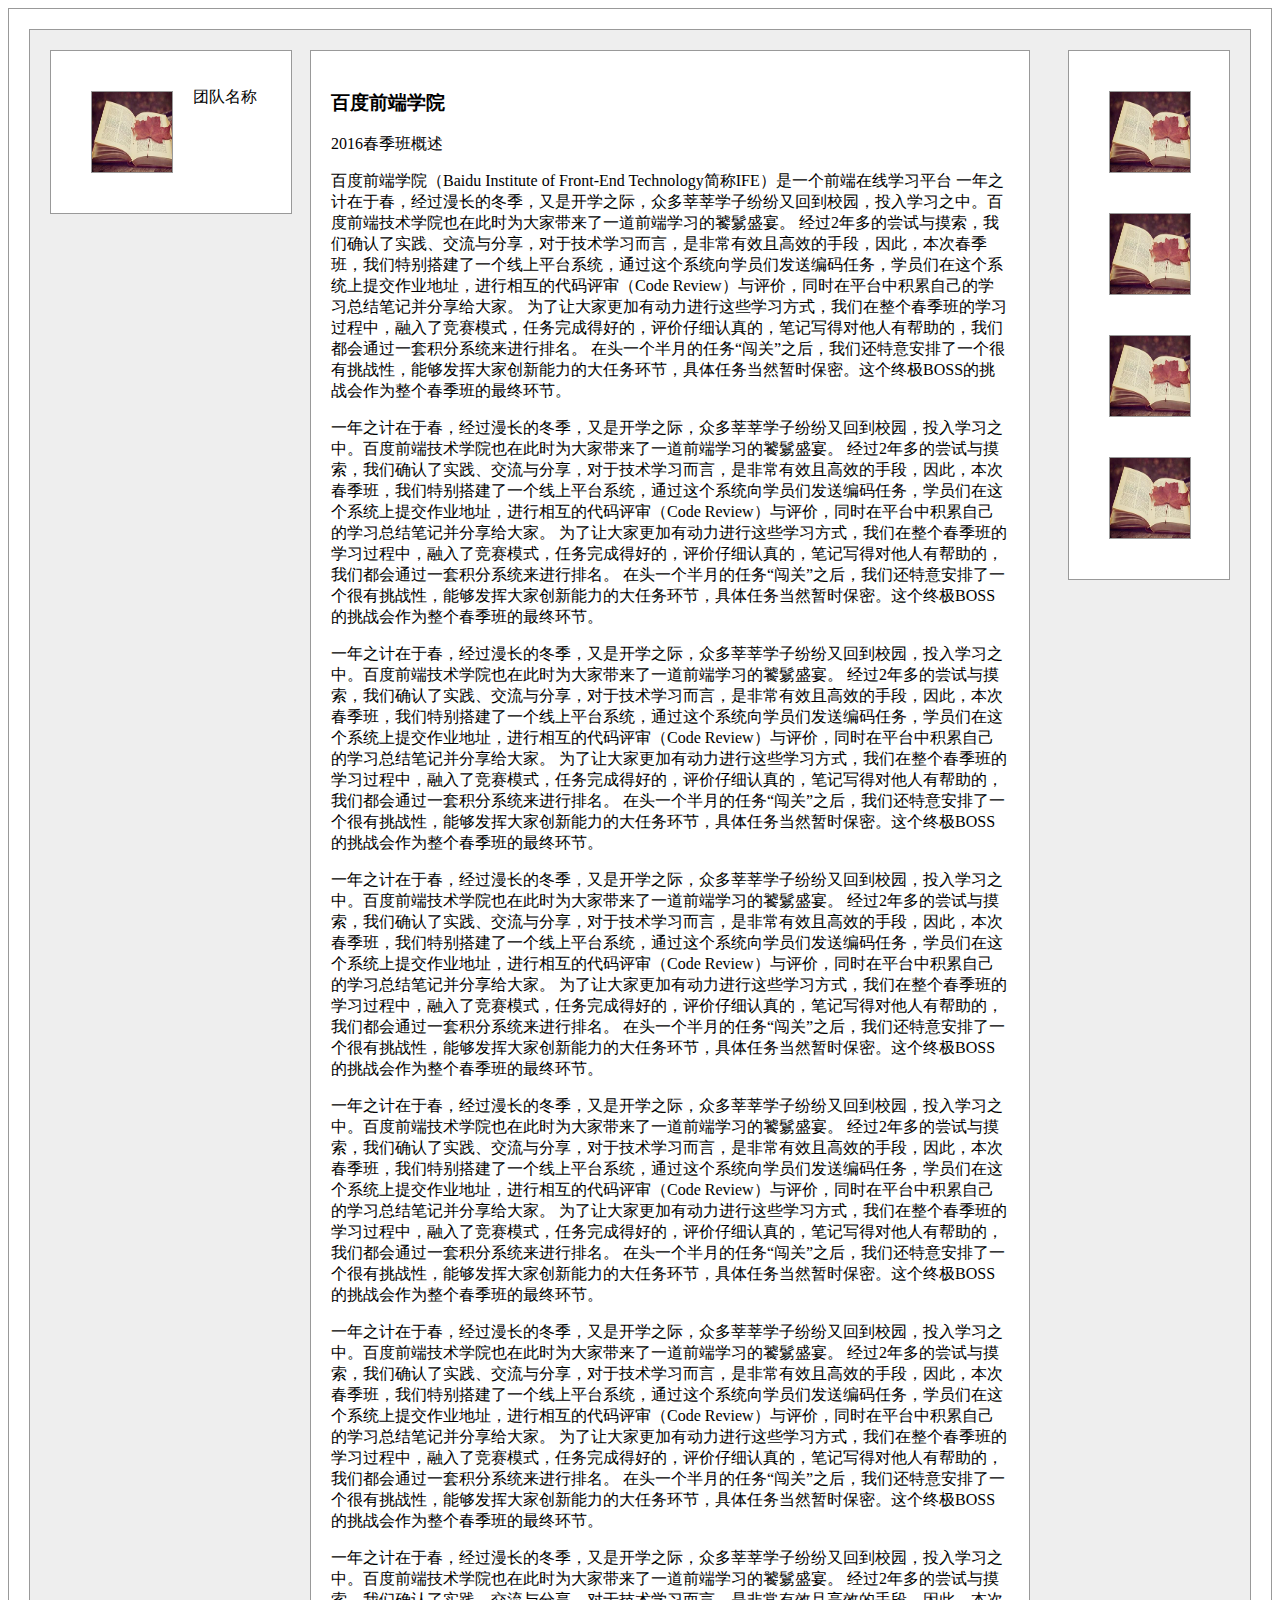
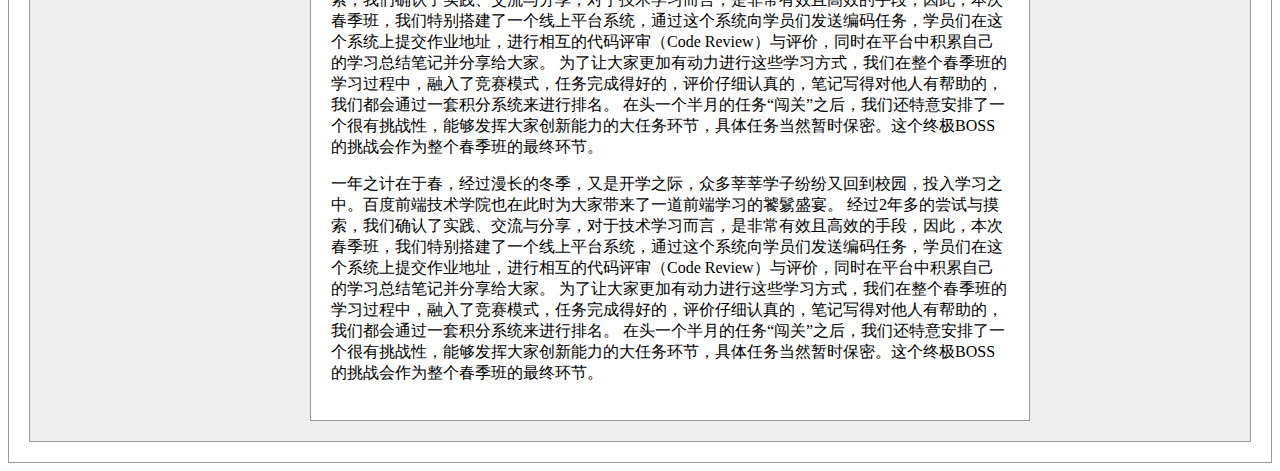
<file: task3.html>
<!DOCTYPE html>
<html>
<head>
    <meta charset="utf-8">
    <title>task_3</title>
    <style type="text/css">
    body,.content,.Left,.Right,.Middle{
       padding:20px;
       border:solid #999 1px;
       font-family:'SimHei';
    }
    .content{
       background-color: #eee;
       overflow:auto;
    }
    .Left{
       padding:20px;
       width: 200px;
       position:relative; 
       float: left;
       background-color:white;
    }
    .Right{
       width: 120px;
       float:right;
       position:relative;
       background-color:white;

    }
    .Middle{
       margin-left:260px;
       margin-right:200px;
       background-color:white; 
       overflow: auto;
    }
    .logo{
       width:80px;
       margin:20px 20px;
       height: 80px;
       position: relative;
       float:left;
       border: solid #999 1px;
    }

    </style>
</head>
<body>
	<div class="content">
	   <div class="Left">
	   	 <img src="example.jpg" class="logo">
	   	 <p>团队名称</p>
	   </div>
	   <div class="Right">
	   	  <img src="example.jpg" class="logo">
	   	  <img src="example.jpg" class="logo">
	   	  <img src="example.jpg" class="logo">
	   	  <img src="example.jpg" class="logo">
	   </div>
	   <div class="Middle">
	   	 <h3>百度前端学院</h3>
	   	 <p>2016春季班概述</p>
	   	 <p>
         百度前端学院（Baidu Institute of Front-End Technology简称IFE）是一个前端在线学习平台
	   	 一年之计在于春，经过漫长的冬季，又是开学之际，众多莘莘学子纷纷又回到校园，投入学习之中。百度前端技术学院也在此时为大家带来了一道前端学习的饕鬄盛宴。
         经过2年多的尝试与摸索，我们确认了实践、交流与分享，对于技术学习而言，是非常有效且高效的手段，因此，本次春季班，我们特别搭建了一个线上平台系统，通过这个系统向学员们发送编码任务，学员们在这个系统上提交作业地址，进行相互的代码评审（Code Review）与评价，同时在平台中积累自己的学习总结笔记并分享给大家。
         为了让大家更加有动力进行这些学习方式，我们在整个春季班的学习过程中，融入了竞赛模式，任务完成得好的，评价仔细认真的，笔记写得对他人有帮助的，我们都会通过一套积分系统来进行排名。
         在头一个半月的任务“闯关”之后，我们还特意安排了一个很有挑战性，能够发挥大家创新能力的大任务环节，具体任务当然暂时保密。这个终极BOSS的挑战会作为整个春季班的最终环节。</p>
         <p>一年之计在于春，经过漫长的冬季，又是开学之际，众多莘莘学子纷纷又回到校园，投入学习之中。百度前端技术学院也在此时为大家带来了一道前端学习的饕鬄盛宴。
         经过2年多的尝试与摸索，我们确认了实践、交流与分享，对于技术学习而言，是非常有效且高效的手段，因此，本次春季班，我们特别搭建了一个线上平台系统，通过这个系统向学员们发送编码任务，学员们在这个系统上提交作业地址，进行相互的代码评审（Code Review）与评价，同时在平台中积累自己的学习总结笔记并分享给大家。
         为了让大家更加有动力进行这些学习方式，我们在整个春季班的学习过程中，融入了竞赛模式，任务完成得好的，评价仔细认真的，笔记写得对他人有帮助的，我们都会通过一套积分系统来进行排名。
         在头一个半月的任务“闯关”之后，我们还特意安排了一个很有挑战性，能够发挥大家创新能力的大任务环节，具体任务当然暂时保密。这个终极BOSS的挑战会作为整个春季班的最终环节。</p><p>一年之计在于春，经过漫长的冬季，又是开学之际，众多莘莘学子纷纷又回到校园，投入学习之中。百度前端技术学院也在此时为大家带来了一道前端学习的饕鬄盛宴。
         经过2年多的尝试与摸索，我们确认了实践、交流与分享，对于技术学习而言，是非常有效且高效的手段，因此，本次春季班，我们特别搭建了一个线上平台系统，通过这个系统向学员们发送编码任务，学员们在这个系统上提交作业地址，进行相互的代码评审（Code Review）与评价，同时在平台中积累自己的学习总结笔记并分享给大家。
         为了让大家更加有动力进行这些学习方式，我们在整个春季班的学习过程中，融入了竞赛模式，任务完成得好的，评价仔细认真的，笔记写得对他人有帮助的，我们都会通过一套积分系统来进行排名。
         在头一个半月的任务“闯关”之后，我们还特意安排了一个很有挑战性，能够发挥大家创新能力的大任务环节，具体任务当然暂时保密。这个终极BOSS的挑战会作为整个春季班的最终环节。</p><p>一年之计在于春，经过漫长的冬季，又是开学之际，众多莘莘学子纷纷又回到校园，投入学习之中。百度前端技术学院也在此时为大家带来了一道前端学习的饕鬄盛宴。
         经过2年多的尝试与摸索，我们确认了实践、交流与分享，对于技术学习而言，是非常有效且高效的手段，因此，本次春季班，我们特别搭建了一个线上平台系统，通过这个系统向学员们发送编码任务，学员们在这个系统上提交作业地址，进行相互的代码评审（Code Review）与评价，同时在平台中积累自己的学习总结笔记并分享给大家。
         为了让大家更加有动力进行这些学习方式，我们在整个春季班的学习过程中，融入了竞赛模式，任务完成得好的，评价仔细认真的，笔记写得对他人有帮助的，我们都会通过一套积分系统来进行排名。
         在头一个半月的任务“闯关”之后，我们还特意安排了一个很有挑战性，能够发挥大家创新能力的大任务环节，具体任务当然暂时保密。这个终极BOSS的挑战会作为整个春季班的最终环节。</p><p>一年之计在于春，经过漫长的冬季，又是开学之际，众多莘莘学子纷纷又回到校园，投入学习之中。百度前端技术学院也在此时为大家带来了一道前端学习的饕鬄盛宴。
         经过2年多的尝试与摸索，我们确认了实践、交流与分享，对于技术学习而言，是非常有效且高效的手段，因此，本次春季班，我们特别搭建了一个线上平台系统，通过这个系统向学员们发送编码任务，学员们在这个系统上提交作业地址，进行相互的代码评审（Code Review）与评价，同时在平台中积累自己的学习总结笔记并分享给大家。
         为了让大家更加有动力进行这些学习方式，我们在整个春季班的学习过程中，融入了竞赛模式，任务完成得好的，评价仔细认真的，笔记写得对他人有帮助的，我们都会通过一套积分系统来进行排名。
         在头一个半月的任务“闯关”之后，我们还特意安排了一个很有挑战性，能够发挥大家创新能力的大任务环节，具体任务当然暂时保密。这个终极BOSS的挑战会作为整个春季班的最终环节。</p><p>一年之计在于春，经过漫长的冬季，又是开学之际，众多莘莘学子纷纷又回到校园，投入学习之中。百度前端技术学院也在此时为大家带来了一道前端学习的饕鬄盛宴。
         经过2年多的尝试与摸索，我们确认了实践、交流与分享，对于技术学习而言，是非常有效且高效的手段，因此，本次春季班，我们特别搭建了一个线上平台系统，通过这个系统向学员们发送编码任务，学员们在这个系统上提交作业地址，进行相互的代码评审（Code Review）与评价，同时在平台中积累自己的学习总结笔记并分享给大家。
         为了让大家更加有动力进行这些学习方式，我们在整个春季班的学习过程中，融入了竞赛模式，任务完成得好的，评价仔细认真的，笔记写得对他人有帮助的，我们都会通过一套积分系统来进行排名。
         在头一个半月的任务“闯关”之后，我们还特意安排了一个很有挑战性，能够发挥大家创新能力的大任务环节，具体任务当然暂时保密。这个终极BOSS的挑战会作为整个春季班的最终环节。</p><p>一年之计在于春，经过漫长的冬季，又是开学之际，众多莘莘学子纷纷又回到校园，投入学习之中。百度前端技术学院也在此时为大家带来了一道前端学习的饕鬄盛宴。
         经过2年多的尝试与摸索，我们确认了实践、交流与分享，对于技术学习而言，是非常有效且高效的手段，因此，本次春季班，我们特别搭建了一个线上平台系统，通过这个系统向学员们发送编码任务，学员们在这个系统上提交作业地址，进行相互的代码评审（Code Review）与评价，同时在平台中积累自己的学习总结笔记并分享给大家。
         为了让大家更加有动力进行这些学习方式，我们在整个春季班的学习过程中，融入了竞赛模式，任务完成得好的，评价仔细认真的，笔记写得对他人有帮助的，我们都会通过一套积分系统来进行排名。
         在头一个半月的任务“闯关”之后，我们还特意安排了一个很有挑战性，能够发挥大家创新能力的大任务环节，具体任务当然暂时保密。这个终极BOSS的挑战会作为整个春季班的最终环节。</p><p>一年之计在于春，经过漫长的冬季，又是开学之际，众多莘莘学子纷纷又回到校园，投入学习之中。百度前端技术学院也在此时为大家带来了一道前端学习的饕鬄盛宴。
         经过2年多的尝试与摸索，我们确认了实践、交流与分享，对于技术学习而言，是非常有效且高效的手段，因此，本次春季班，我们特别搭建了一个线上平台系统，通过这个系统向学员们发送编码任务，学员们在这个系统上提交作业地址，进行相互的代码评审（Code Review）与评价，同时在平台中积累自己的学习总结笔记并分享给大家。
         为了让大家更加有动力进行这些学习方式，我们在整个春季班的学习过程中，融入了竞赛模式，任务完成得好的，评价仔细认真的，笔记写得对他人有帮助的，我们都会通过一套积分系统来进行排名。
         在头一个半月的任务“闯关”之后，我们还特意安排了一个很有挑战性，能够发挥大家创新能力的大任务环节，具体任务当然暂时保密。这个终极BOSS的挑战会作为整个春季班的最终环节。</p>
	   </div>

		
	</div>

</body>
</html>
</file>
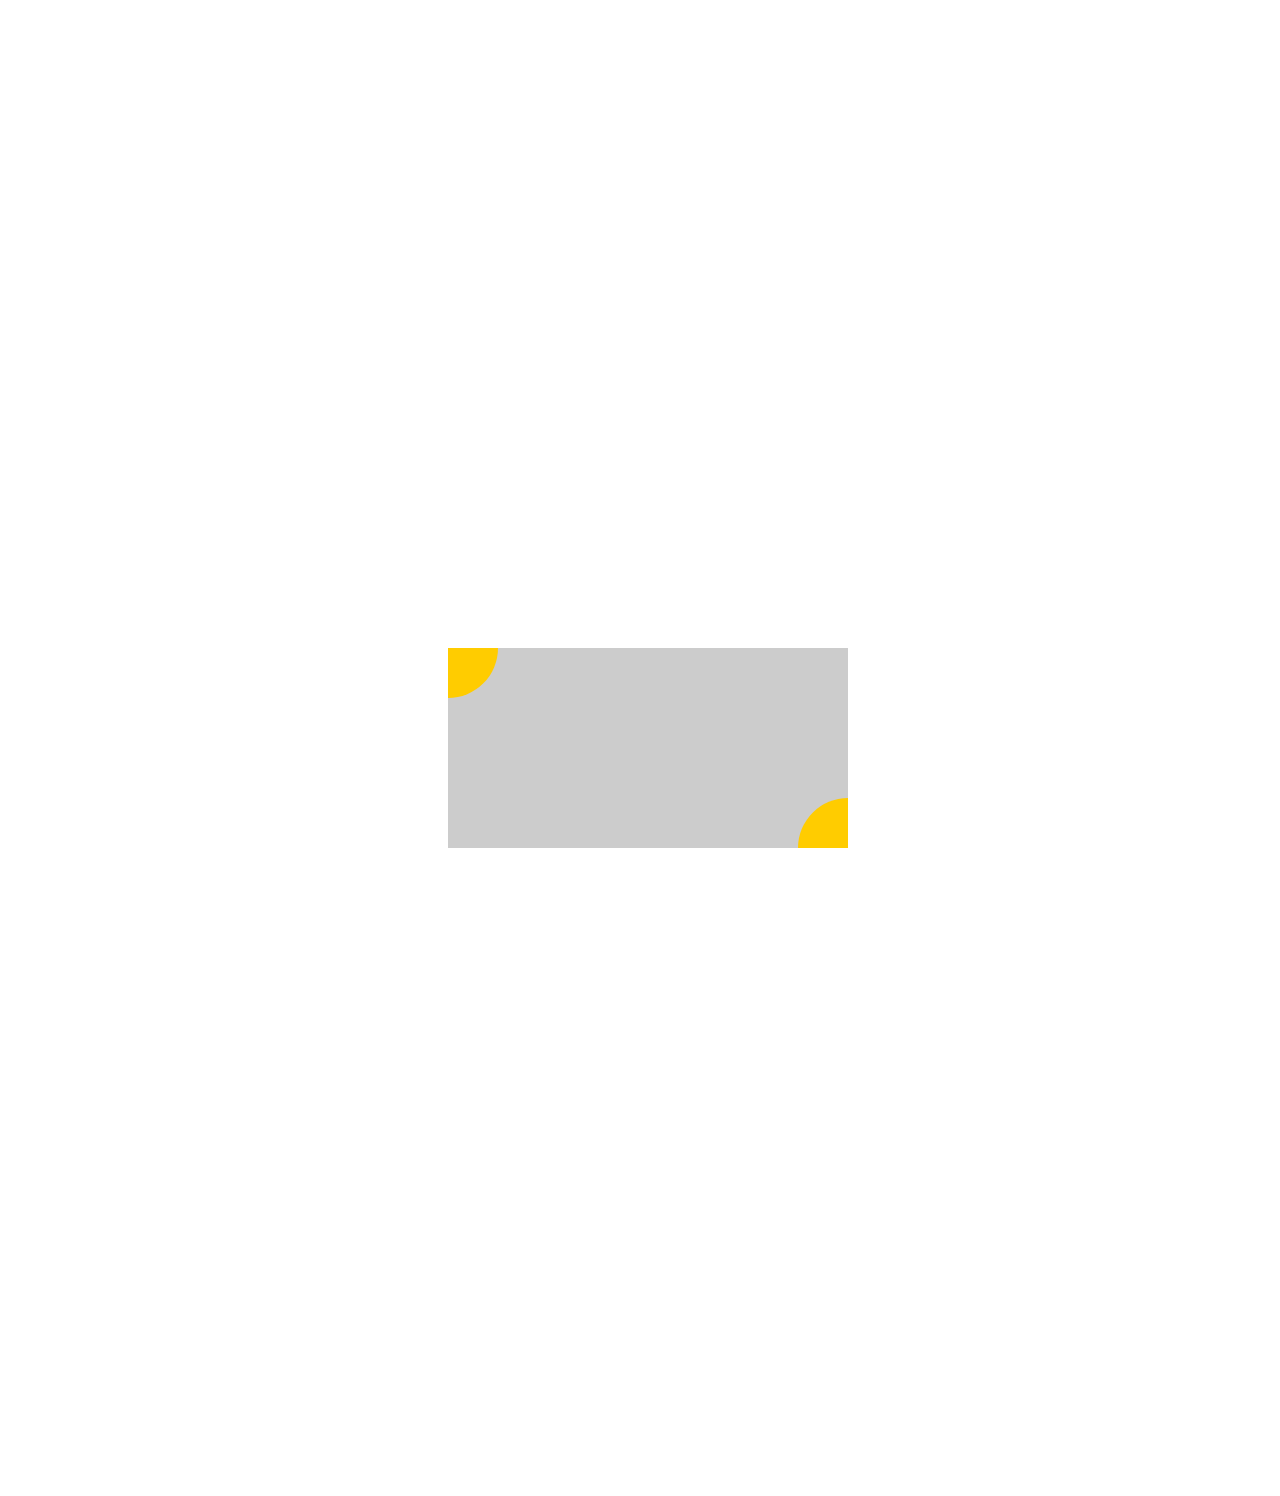
<file: task4.html>
<!DOCTYPE html>
<html>
 <head>
    <meta charset="utf-8">
    <title>task_4</title>
    <style type="text/css">
    body{
    	padding:50%;
    }
    .container{
         background-color:#ccc;
         width:400px;
         height: 200px;
         margin-left:-200px;
         position:relative;
         overflow:hidden;
     }
    .leftlogo{
    	 display:block;
         background-color:#fc0;
         float:left;
         width:50px;
         height:50px;
         border-radius:0 0 50px 0;
         position:absolute;

    }
    .rightlogo{
    	 background-color:#fc0;
    	 border-radius:50px 0 0 0;
    	 float:right;
    	 width:50px;
    	 height:50px;
    	 position:absolute;
    	 right: 0;
    	 bottom: 0;
    }
    </style>
 </head>
 <body>
     <div class="container">
     <div class="leftlogo"></div>
     <div class="rightlogo"></div>
     </div>
 </body>
 </html>
</file>
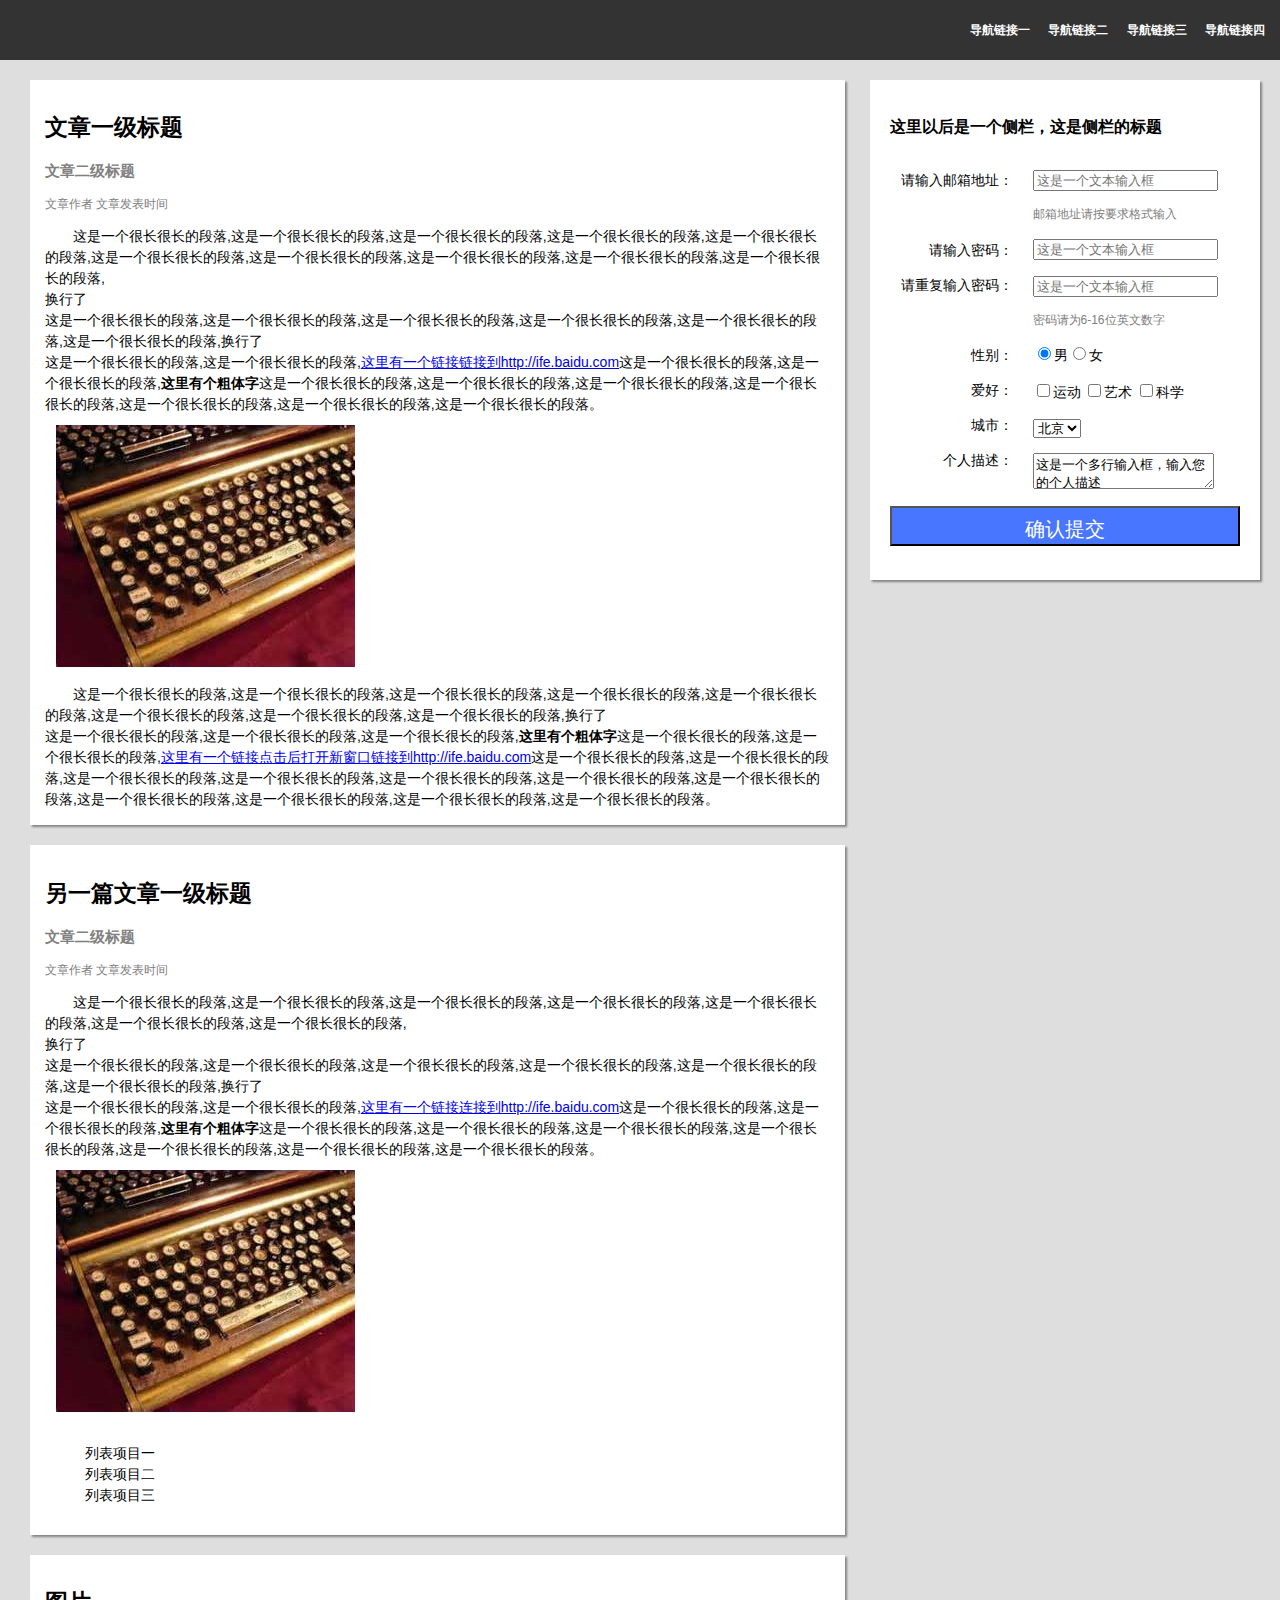
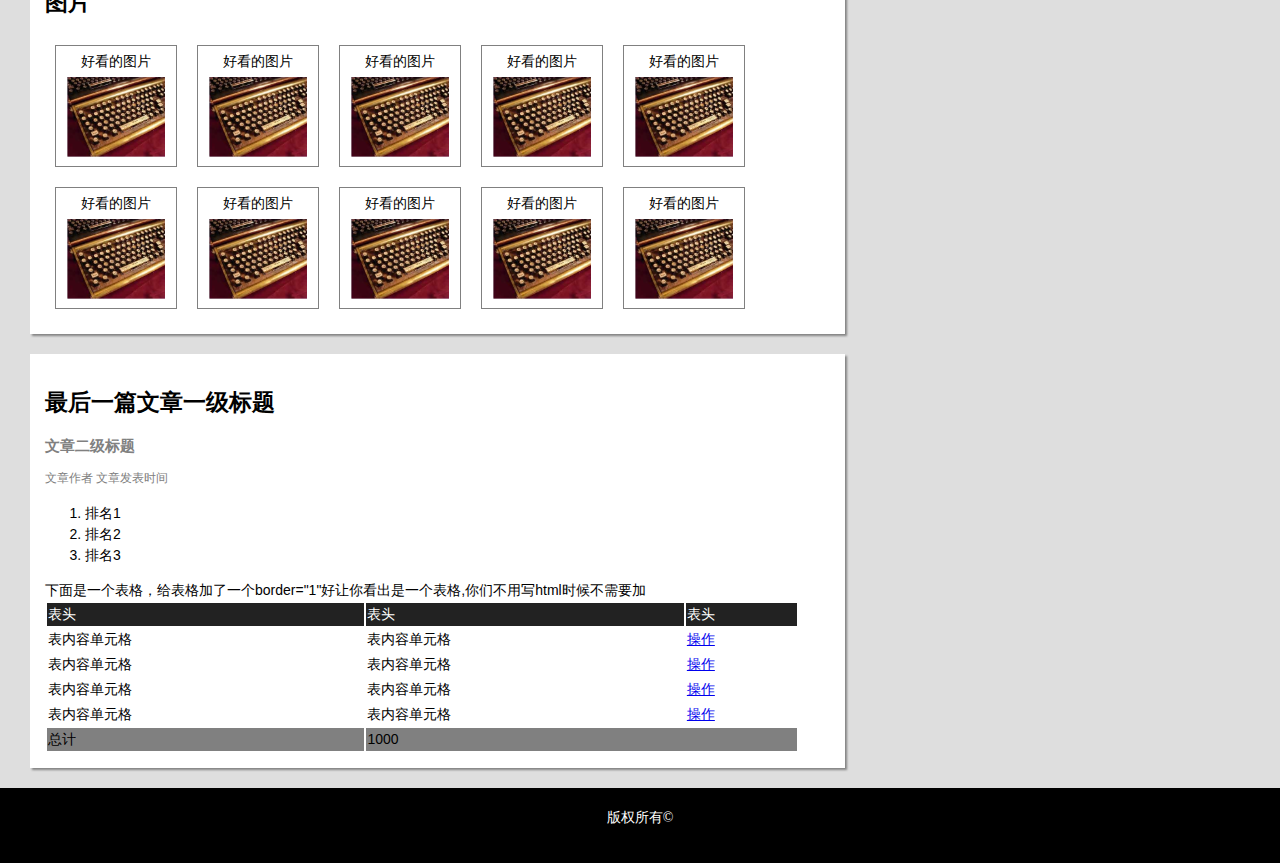
<file: task5.html>
<!DOCTYPE html>
<html>
<head>
    <meta charset="utf-8">
    <title>task_5</title>
    <style type="text/css">
    body{
    	margin:0;
    	padding:0;
    	background-color: #dedede;
    	font-size: 14px;
    }

    #head li {
       display : inline;
    }
    #head { 
        width: 100%;
        height:60px;
    	margin:0px;
    	padding:0px;
    	background-color:#333333;
    }
    #head ul{
    	margin: 0;
    	padding: 0;
    	position: relative;
    	float: right;
    	list-style:disc;
    }
    #head li a{
       text-decoration: none;
       color: white;
       margin-right: 15px;
       line-height:60px;
       font-size:12px;
       font-weight: bold;
    }
    #contentP1,#contentP2,#contentImg,#contentP3,#side{
       background-color: white;
       padding:15px;
       font-family: 'Microsoft YaHei',Helvetica,Arial;
       margin:0px 10px 20px 10px;
       box-shadow: 2px 2px 2px #848484;
       overflow:auto;
    }
    div h1{
       font-weight: bold;
       font-size:23px;
    }
    div h2{
       font-size:15px;
       color:gray;
       margin:16px,0px;
    }
    blockquote{
       text-indent: 2em;
       font-size:14px;
       margin:0;
       padding:0;

    }
    img{
    	padding: 10px;
    }
    div p,#side blockquote{
       color:gray;
       font-size:12px;
       text-indent: 0px;
       line-height: 1.6;
    }
    #contentP2 ul{
       list-style: none;
    }
    #contentP3 ul{
       list-style:decimal;
    }
    #contentImg figure{
       border:1px solid gray;
       margin:10px;
       padding:10px;
       width:100px;
       height: 100px;
       text-align: center;
       line-height:1.5;
       float:left;
    }
    #contentImg figcaption{
       margin-top: -5px;
       margin-bottom:5px;
    }
    #contentImg figure img{
       height:80px;
       padding: 0px;
    }
    #myTable table{
       border:1;
       width:96%;
    }
    .firstTr{
       background-color: #222222;
       color: white;
    }
    .lastTr{
       background-color: gray;
    }

    .asideLeft p{
       height: 21px;
    }
    .asideLeft{
	   position: relative;
	   float: left;
	   margin-left:0;
	   width: 35%;
	   text-align: right;
	   margin-top: 0px;
    }
    .asideRight{
       display: inline-block;
       text-align: left;
       margin-left: 20px;
    }
    .submit{
	background-color:#4876FF;
	height: 40px;
	line-height: 40px;
	font-size: 20px;
	margin: 0 auto;
	color: white;
	width: 100%;
    }
    footer{
	background-color: black;
	text-align: center;
	height: 75px;
	color: white;
	line-height: 60px;
	padding:0;
	margin:0;
    }
    #content{
       margin-left:20px;
       margin-right:425px;
       position:relative;
       margin-top:20px;
       overflow:auto;
       line-height: 1.5;

    }
    #side{
        background: #fff;
        float: right;
        width: 350px;
        margin-top: 20px;
        margin-right: 20px;
        padding:20px;
        box-shadow: 2px 2px 2px #848484;
    }
    #side p{
    	color: black;
    	font-size: 14px;
    }
    </style>
</head>
<body>
<div id="head">
 <ul class="headSearch">
 <li><a href="task1.html">导航链接一</a></li>
 <li><a href="task1.html">导航链接二</a></li>
 <li><a href="task1.html">导航链接三</a></li>
 <li><a href="task1.html">导航链接四</a></li>
 </ul>
 </div>
 <aside id="side">
   <h3>这里以后是一个侧栏，这是侧栏的标题</h3>
   <form >
   <div class="asideLeft">
   <p>请输入邮箱地址：</p>
   <p></p>
   <p>请输入密码：</p>
   <p>请重复输入密码：</p>
   <p></p>
   <p>性别：</p>
   <p>爱好：</p>
   <p>城市：</p>
   <p>个人描述：</p>
   </div>
   <div class="asideRight">
   <p><input type="text" name="user_email" id="user_email" placeholder="这是一个文本输入框"></p>
   <blockquote>邮箱地址请按要求格式输入</blockquote>
   <p><input type="text" name="password" placeholder="这是一个文本输入框"></p>
   <p><input type="text" name="passwordreset" placeholder="这是一个文本输入框"></p>
   <blockquote>密码请为6-16位英文数字</blockquote>
   <p><input type="radio" name="sex" value="male" checked>男<input type="radio" name="sex" value="female">女</p>
   <p><input type="checkbox" name="hobby" value="sport" id="sport"><label for="sport">运动</label>
   <input type="checkbox" name="hobby" value="art" id="art"><lable for="art">艺术</lable>
   <input type="checkbox" name="hobby" value="science" id="science"><label for="science">科学</label>
   </p>
   <p>
   <select>
   <option value="beijing">北京</option>
   <option value="shanghai">上海</option>
   <option value="shenzhen">深圳</option>
   <option value="xian">西安</option>
   </select>
   </p>
   <textarea name="selfIntro" >这是一个多行输入框，输入您的个人描述</textarea>
   </div>
   <p >
   <input type="submit" value="确认提交" class="submit">
   </p>
   </form>
   </aside>
<div id="content">
<div id="contentP1">
 <h1>文章一级标题</h1>
 <h2>文章二级标题</h2>
 <p>文章作者 文章发表时间</p>
 <blockquote>这是一个很长很长的段落,这是一个很长很长的段落,这是一个很长很长的段落,这是一个很长很长的段落,这是一个很长很长的段落,这是一个很长很长的段落,这是一个很长很长的段落,这是一个很长很长的段落,这是一个很长很长的段落,这是一个很长很长的段落,<br/>换行了<br/>这是一个很长很长的段落,这是一个很长很长的段落,这是一个很长很长的段落,这是一个很长很长的段落,这是一个很长很长的段落,这是一个很长很长的段落,换行了<br/>这是一个很长很长的段落,这是一个很长很长的段落,<a href="http://ife.baidu.com">这里有一个链接链接到http://ife.baidu.com</a>这是一个很长很长的段落,这是一个很长很长的段落,<b>这里有个粗体字</b>这是一个很长很长的段落,这是一个很长很长的段落,这是一个很长很长的段落,这是一个很长很长的段落,这是一个很长很长的段落,这是一个很长很长的段落,这是一个很长很长的段落。</blockquote>
 <img src="W7MFOLI_H3EC[YD)_0FH9VC.png"><br/>
 <blockquote>这是一个很长很长的段落,这是一个很长很长的段落,这是一个很长很长的段落,这是一个很长很长的段落,这是一个很长很长的段落,这是一个很长很长的段落,这是一个很长很长的段落,这是一个很长很长的段落,换行了<br/>
 这是一个很长很长的段落,这是一个很长很长的段落,这是一个很长很长的段落,<b>这里有个粗体字</b>这是一个很长很长的段落,这是一个很长很长的段落,<a href="http://ife.baidu.com" target="_blank">这里有一个链接点击后打开新窗口链接到http://ife.baidu.com</a>这是一个很长很长的段落,这是一个很长很长的段落,这是一个很长很长的段落,这是一个很长很长的段落,这是一个很长很长的段落,这是一个很长很长的段落,这是一个很长很长的段落,这是一个很长很长的段落,这是一个很长很长的段落,这是一个很长很长的段落,这是一个很长很长的段落。</blockquote>
 </div>
 <div id="contentP2">
 <h1>另一篇文章一级标题</h1>
 <h2>文章二级标题</h2>
 <p>文章作者 文章发表时间</p>
 <blockquote>这是一个很长很长的段落,这是一个很长很长的段落,这是一个很长很长的段落,这是一个很长很长的段落,这是一个很长很长的段落,这是一个很长很长的段落,这是一个很长很长的段落,<br/>换行了<br/>这是一个很长很长的段落,这是一个很长很长的段落,这是一个很长很长的段落,这是一个很长很长的段落,这是一个很长很长的段落,这是一个很长很长的段落,换行了<br/>这是一个很长很长的段落,这是一个很长很长的段落,<a href="http://ife.baidu.com">这里有一个链接连接到http://ife.baidu.com</a>这是一个很长很长的段落,这是一个很长很长的段落,<b>这里有个粗体字</b>这是一个很长很长的段落,这是一个很长很长的段落,这是一个很长很长的段落,这是一个很长很长的段落,这是一个很长很长的段落,这是一个很长很长的段落,这是一个很长很长的段落。</blockquote>
 <img src="W7MFOLI_H3EC[YD)_0FH9VC.png">
 <ul>
 	<li>列表项目一</li>
    <li>列表项目二</li>
    <li>列表项目三</li>
 </ul>
 </div>
 <div id="contentImg">
 <h1>图片</h1>
 <figure>
 <figcaption>好看的图片</figcaption><img src="W7MFOLI_H3EC[YD)_0FH9VC.png">
 </figure>
 <figure>
 <figcaption>好看的图片</figcaption><img src="W7MFOLI_H3EC[YD)_0FH9VC.png">
 </figure>
  <figure>
 <figcaption>好看的图片</figcaption><img src="W7MFOLI_H3EC[YD)_0FH9VC.png">
 </figure>
  <figure>
 <figcaption>好看的图片</figcaption><img src="W7MFOLI_H3EC[YD)_0FH9VC.png">
 </figure>
  <figure>
 <figcaption>好看的图片</figcaption><img src="W7MFOLI_H3EC[YD)_0FH9VC.png">
 </figure>
 <figure>
 <figcaption>好看的图片</figcaption><img src="W7MFOLI_H3EC[YD)_0FH9VC.png">
 </figure>
  <figure>
 <figcaption>好看的图片</figcaption><img src="W7MFOLI_H3EC[YD)_0FH9VC.png">
 </figure>
  <figure>
 <figcaption>好看的图片</figcaption><img src="W7MFOLI_H3EC[YD)_0FH9VC.png">
 </figure>
  <figure>
 <figcaption>好看的图片</figcaption><img src="W7MFOLI_H3EC[YD)_0FH9VC.png">
 </figure>
  <figure>
 <figcaption>好看的图片</figcaption><img src="W7MFOLI_H3EC[YD)_0FH9VC.png">
 </figure>
 </div>
 <div id="contentP3">
  <h1>最后一篇文章一级标题</h1>
  <h2>文章二级标题</h2>
  <p>文章作者 文章发表时间</p>
   <ul>
   	<li>排名1</li>
   	<li>排名2</li>
    <li>排名3</li>
   </ul>
   <div id="myTable">
   下面是一个表格，给表格加了一个border="1"好让你看出是一个表格,你们不用写html时候不需要加
   <table>
   <tbody>
   	<tr class="firstTr">
   	<td>表头</td>
   	<td>表头</td>
   	<td>表头</td>
   	</tr>
   	<tr>
   	<td>表内容单元格</td>
   	<td>表内容单元格</td>
   	<td><a href="task1.html">操作</a></td>
   	</tr>
    <tr>
   	<td>表内容单元格</td>
   	<td>表内容单元格</td>
   	<td><a href="task1.html">操作</a></td>
   	</tr>
   	<tr>
   	<td>表内容单元格</td>
   	<td>表内容单元格</td>
   	<td><a href="task1.html">操作</a></td>
   	</tr>
   	<tr>
   	<td>表内容单元格</td>
   	<td>表内容单元格</td>
   	<td><a href="task1.html">操作</a></td>
   	</tr>
   	<tr class="lastTr">
   	<td>总计</td>
   	<td colspan="2">1000</td>
   	</tr>
   </tbody>
   </table>
   </div>
 </div>
 </div>
   <footer>
    <span>版权所有&#169</span>
   </footer>
 </body>
 </html>
</file>
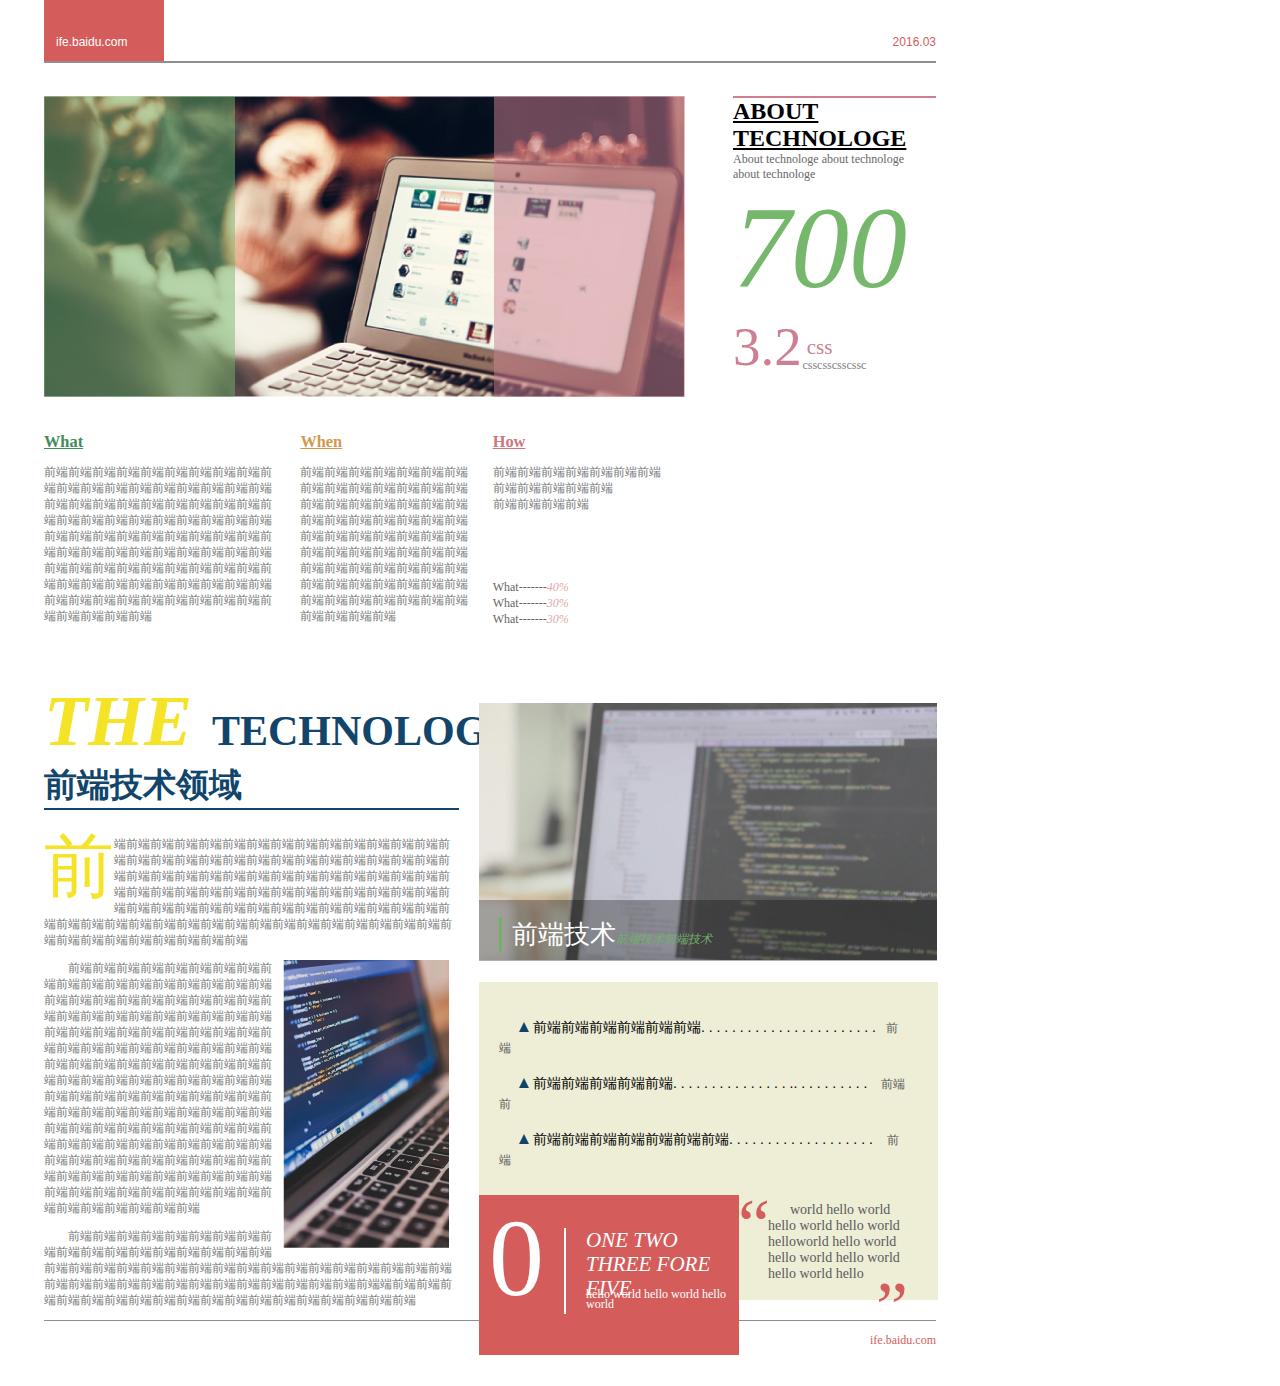
<file: task6.html>
<!DOCTYPE html>
<html>
  <head>
    <meta charset="utf-8">
    <title>task_6</title>
    <style type="text/css">
        body{
        position: relative;
    	margin:0;
    	padding:0;
    	background-color:white;
    	font-size:14px;
    	font-family:'Microsoft YaHei',Helvetica,Arial,'KaiTi';
    	width:980px;
    	height:1386px; 
       }
       .head{
        position:relative;
        height:61px;
        width:892px;
        margin:0px 44px 0 44px;
       }
       .head_left{
        position:relative;
        width:120px;
        height:61px;
        background-color:#d45d5c;
        float:left;
       }
       .head_right{
       	position: relative;
       	float:right;
        width:100px;
        height:61px;
       }
       .head p{
       	font-family:Helvetica;
       	font-size:12px;
       	line-height:61px;
       }
       .head_left p{
       	color:white;
       	text-indent:1em;
       }
       .head_right p{
      	color:#d45d5c;
       	text-align: right;
       }
       .head_underline{
       	background-color: #938e8c;
       	height:2px;
       	width:892px;
       	float:left;
       }
       .topic{
       	margin:35px 44px;
        height:301px;
       }
       .topic_img{
       	 width:641px;
         height:301px;
         position: absolute;
       }
       .topic_img1{
       	 width:191px;
       	 height:301px;
       	 float: left;
       	 opacity:0.5;
       	 background-color:#75b86b;
       	 position:absolute;
       }
       .topic_img2{
       	 width:191px;
       	 height:301px;
       	 float:right;
       	 opacity:0.5;
       	 background-color:#cc8091;
       	 position: absolute;
       	 left:450px;
       }
       .topic_word{
       	 position: relative;
       	 float: right;
       	 top:0px;
       	 font-family:'Microsoft YaHei';
       	 width:203px;
       	 height:301px;
       }
       .topic_line{
       	 width:203px;
       	 height:2px;
       	 background-color:#cc8091;
       }
       .topic h2{
       	 padding:0px;
       	 margin: 0px;
       	 font-size:24px;
         color: #000000;
         text-decoration:underline;
       }
       .topic p{
       	 padding: 0px;
       	 margin:0px;
       	 font-size:12px;
       	 color: #676767;
       	 font-family:'KaiTi';
       }
       .topic_green{
         font-size:116px;
         color: #75b86b;
         font-style: italic;
       }
       .topic_pinkBig{
         font-size:55px;
         color:#cc8091;
         float:left;
       }
       .topic_pinkmedium{
         font-size:21px;
         color:#cc8091;
         float:left;
         position:relative;
         padding-top: 20px;
         padding-left: 5px;
       }
       .topic_gray{
         font-size:12px;
         color:gray;
         float:left;
         bottom:0;
         position:relative;
         padding-top:43px;
         text-indent:-2.5em;
       }
       .middleList{
         width:641px;
         height:200px;
         margin-left:44px;
       }
       .middleList h3{
         padding:0;
         margin:0;
         font-family:'Microsoft YaHei';
         font-weight: bold;
         text-decoration: underline;
       }
       .middleList p{
       	font-size:12px;
       	line-height:16px;
       	color:#767777;
       	font-family:'SimSun';
       	margin-right:20px;
       }
       .what{
       	  color:#418c59;
       	  width:40%;
       	  height:200px;
       	  float: left;
       }
       .when{
          color:#d2994f;
          width:30%;
       	  height:200px;
       	  float: left;
       }
       .how{
       	  color:#cc7680;
          width:30%;
       	  height:200px;
       	  float: left;
       }
       .how blockquote{
          position:relative;
          bottom:0px;
          font-family:'Microsoft YaHei';
          font-size:12px;
          line-height:16px;
          float:left;
          margin-left:0px;
          color: #231815;
          opacity:0.7;
          margin-top:55px;
       }
       .how i{
          font-size:12px;
          color: #cd4a48;
          font-family:'Microsoft YaHei';
          opacity:0.7;
       }
       .contentLeft{
          width:415px;
          bottom:0;
          position:relative;
          float: left;
          margin-left:44px;
       }
       .contentLeft h1{
          font:italic bold 72px 'SimHei';
          color:#f5e327;
          margin-bottom: 0px;
       }
       .contentLeft h1 span{
          font:normal bold 42px 'SimHei';
          color:#11456b;
          margin-left:20px;;
       }
       .contentLeft h3{
          font:bold 33px 'SimHei';
          color:#11456b;
          margin:0px;
          padding: 0px;
       }
       .content_underline{
          width:415px;
          height:2px;
          background-color:#11456b;
          float:left;
       }
       .contentLeft em{
          font:70px 'Microsoft YaHei';
          color:#f5e327;
          float:left;
          margin:0px;
       }
       .contentLeft p{
          font:12px 'SimSun';
          color:#767777;
          line-height:16px;
       }
       .contentLeft_part2{
          text-indent:2em;
       }
       .contentLeft img{
           float:right;
           margin-right:10px;
       }
       .contentRight{
          width:458px;
          position:relative;
          float:left;
          margin-top:50px;
          margin-left:20px;
       }
       .contentRight_img{
          width: 458px;
          height:275px;
          top:20px;
          position: absolute;

       }
       .contentRight_img{
           width:458px;
           height:275px;

       }
       .contentRight_img_word{
           width:458px;
           height:61px;
           background:black;
           bottom: 16px;
           position: absolute;
           background-color:rgba(0,0,0,0.3);
       }
       .contentRight_img h1{
           color: #ffffff;
           font:26px 'Microsoft YaHei';
           border-left: 3px solid #72b16a;
           padding-left: 10px;
           margin-left: 20px;
       }
       .contentRight_img span{
           color:#72b16a;
           font:italic 12px 'Microsoft YaHei';
           letter-spacing:140%;
       }
       .triangle{
           width: 0;
           height: 0;
           border-left:5px solid transparent;
           border-right: 5px solid transparent;
           border-bottom: 10px solid #10456b;
           display: inline-block;
           margin-left: 20px;
       }
       .contentRight_word{
           width:419px;
           height:278px;
           background-color: #eeedd6;
           position: absolute;
           margin-top:300px;
           padding:20px;
       }
       .contentRight_word p{
           font:16px "SimSun";
           color:#5a5b5b;
           line-height:20px;
           margin-top: 16px;
       }
       .contentRight_word span{
           font:12px 'SimSun';
           line-height:20px;
           color:#5a5b5b;
           padding:0 10px;
       }
       .contentRight_downWord{
           width:180px;
           height:130px;
           float:right;
       }
       .contentRight_downWord p span{
           font:72px 'SimHei';
           color:#d45d5c;
       }
       .contentRight_downWord p{
           font:14px/16px 'SimHei';
           color:#5a5b5b;
           padding:0 0 0 30px;
       }
       .contentRight_downWord p .mark_one{
           float:left;
           margin:-18px 10px 0 -40px;
           height: 30px;
       }
       .contentRight_downWord p .mark_two{
           float:right;
       }
       .contentRight_red{
          width:260px;
          height:160px;
          background-color:#d45d5c;
          margin-left: -20px;
          margin-right: 10px;
          margin-top:25px;
       }
       .contentRight_red span{
          color:#ffffff;
          font:110px 'Microsoft YaHei';
          float:left;
       }
       .contentRight_red .mark{ 
          height:86px;
          padding-top:33px;
          margin-left:75px;
          padding-left: 10px;
       }
       .contentRight_red .mark_one{
          border-left:2px solid #fff;
          color:#ffffff;
          font: italic 21px/24px 'SimHei';
          height:61px;
          padding-left: 20px;
       }
       .contentRight_red .mark_two{
          border-left:2px solid #fff;
          color:#ffffff;
          font:12px/10px 'SimHei';;
          height: 25px;
          padding-left: 20px;
       }
       footer{
            margin-left: 44px;
            clear:both;
            width: 892px;
            height: 59px;
            border-top: 1px solid #938e8c;
       }
       footer .ife_url{
            float: right; 
            font: 12px "黑体";
            color: #d45d5c; 
       }
    </style>
  </head>
  <body>
   <div class="head">
     <div class="head_left"><p>ife.baidu.com</p></div>
     <div class="head_right"><p>2016.03</p></div>
     <div class="head_underline"></div>
   </div>
   <div class="topic">
     <div class="topic_img">
       <div class="topic_img1"></div>
   	   <div class="topic_img2"></div>
   	   <img src="task6_topic.png">
   	 </div>
   	 <div class="topic_word">
       <div class="topic_line"></div>
         <h2>ABOUT<br/>TECHNOLOGE</h2>
         <p>About technologe about technologe<br/>about technologe</p>
       <div class="topic_green">700</div>
       <div class="topic_pinkBig">3.2</div>
       <div class="topic_pinkmedium">css</div>
       <div class="topic_gray">csscsscsscssc</div>
    </div>
  </div>
  <div class="middleList">
      <div class="what">
        <h3>What</h3>
      	<p>前端前端前端前端前端前端前端前端前端前端前端前端前端前端前端前端前端前端前端前端前端前端前端前端前端前端前端前端前端前端前端前端前端前端前端前端前端前端前端前端前端前端前端前端前端前端前端前端前端前端前端前端前端前端前端前端前端前端前端前端前端前端前端前端前端前端前端前端前端前端前端前端前端前端前端前端前端前端前端前端前端前端前端前端前端前端前端前端前端前端</p>
      </div>
      <div class="when">
      	<h3>When</h3>
      	<p>前端前端前端前端前端前端前端前端前端前端前端前端前端前端前端前端前端前端前端前端前端前端前端前端前端前端前端前端前端前端前端前端前端前端前端前端前端前端前端前端前端前端前端前端前端前端前端前端前端前端前端前端前端前端前端前端前端前端前端前端前端前端前端前端前端前端前端</p>
      </div>
      <div class="how">
      	<h3>How</h3>
      	<p>前端前端前端前端前端前端前端<br/>前端前端前端前端前端<br/>前端前端前端前端</p>
      	<blockquote>What-------<i>40%</i><br/>What-------<i>30%</i><br/>What-------<i>30%</i></blockquote>
      </div>
      </div>
      <div class="contentLeft">
         <h1>THE<span>TECHNOLOGE</span></h1>
         <h3>前端技术领域</h3>
         <div class="content_underline"></div>
         <p><em>前</em><br/>端前端前端前端前端前端前端前端前端前端前端前端前端前端前端前端前端前端前端前端前端前端前端前端前端前端前端前端前端前端前端前端前端前端前端前端前端前端前端前端前端前端前端前端前端前端前端前端前端前端前端前端前端前端前端前端前端前端前端前端前端前端前端前端前端前端前端前端前端前端前端前端前端前端前端前端前端前端前端前端前端前端前端前端前端前端前端前端前端前端前端前端前端前端前端前端</p>
         <img src="contentLeft.png">
         <p class="contentLeft_part2">前端前端前端前端前端前端前端前端前端前端前端前端前端前端前端前端前端前端前端前端前端前端前端前端前端前端前端前端前端前端前端前端前端前端前端前端前端前端前端前端前端前端前端前端前端前端前端前端前端前端前端前端前端前端前端前端前端前端前端前端前端前端前端前端前端前端前端前端前端前端前端前端前端前端前端前端前端前端前端前端前端前端前端前端前端前端前端前端前端前端前端前端前端前端前端前端前端前端前端前端前端前端前端前端前端前端前端前端前端前端前端前端前端前端前端前端前端前端前端前端前端前端前端前端前端前端前端前端前端前端前端前端前端前端前端前端前端前端前端前端前端前端前端前端前端前端前端前端</p>
         <p class="contentLeft_part2">前端前端前端前端前端前端前端前端前端前端前端前端前端前端前端前端前端前端前端前端前端前端前端前端前端前端前端前端前端前端前端前端前端前端前端前端前端前端前端前端前端前端前端前端前端前端前端前端前端端前端前端前端前端前端前端前端前端前端前端前端前端前端前端前端前端前端前端</p>
      </div>
      <div class="contentRight">
        <div class="contentRight_img">
          <img src="contentRight.png">
          <div class="contentRight_img_word">
          <h1>前端技术<span>前端技术前端技术</span></h1>
          </div>
        </div>
        <div class="contentRight_word">
         <p><div class="triangle"></div>
         前端前端前端前端前端前端. . . . . . . . . .  . . . . . . . . . . . . .<span>前端</span></p>
         <p><div class="triangle"></div>
         前端前端前端前端前端. . . . . . . . . . . . . . . .. . . . . . . . . .  <span>前端前</span></p>
         <p><div class="triangle"></div>
         前端前端前端前端前端前端前端. . . . . . . . . . . . . . . . . . .  <span>前端</span></p>
         <div class="contentRight_downWord">
         <p><span class="mark_one">“</span>world hello world hello world hello world helloworld hello world hello world hello world hello world hello<span class="mark_two">”</span></p>        
        </div>
         <div class="contentRight_red">
          <span>0</span>
          <div class="mark">
          <div class="mark_one">ONE TWO THREE FORE FIVE</div>
          <div class="mark_two">hello world hello world hello world </div>
          </div>
        </div>
        
      </div>
      </div>
    <footer>
      <p class="ife_url">ife.baidu.com</p>
    </footer>

  </body>
</html>
</file>
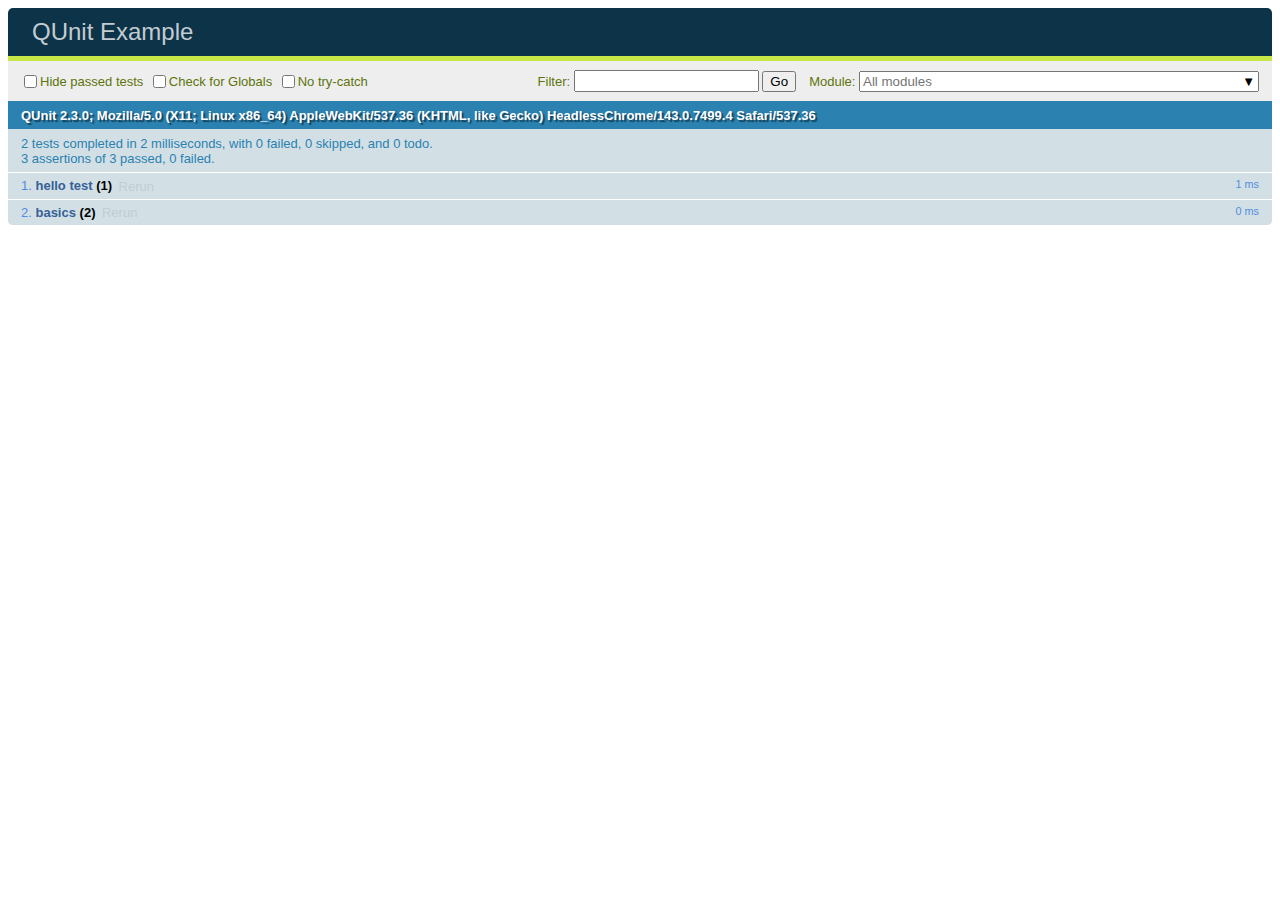
<file: Qunit/test_Qunit.html>
<!DOCTYPE html>
<html>
<head>
  <meta charset="utf-8">
  <meta name="viewport" content="width=device-width">
  <title>QUnit Example</title>
  <link rel="stylesheet" href="qunit-2.3.0.css">
</head>
<body>
  <div id="qunit"></div>
  <div id="qunit-fixture"></div>
  <script src="qunit-2.3.0.js"></script>
  <script>
  	QUnit.test( "hello test", function( assert ) {
  assert.ok( 1 == "1", "Passed!" );
});
  	function format(string, values) {
    for (var key in values) {
        string = string.replace(new RegExp("\{" + key + "}","g"), values[key]);
    }
    return string;
}
 
    QUnit.test("basics", function(assert) {
    var values = {
        name: "World"
    };
    assert.equal( format("Hello, {name}", values), "Hello, World", "单个匹配" );
    assert.equal( format("Hello, {name}, how is {name} today?", values),
        "Hello, World, how is World today?", "多个匹配" );
});
  </script>
</body>
</html>
</file>
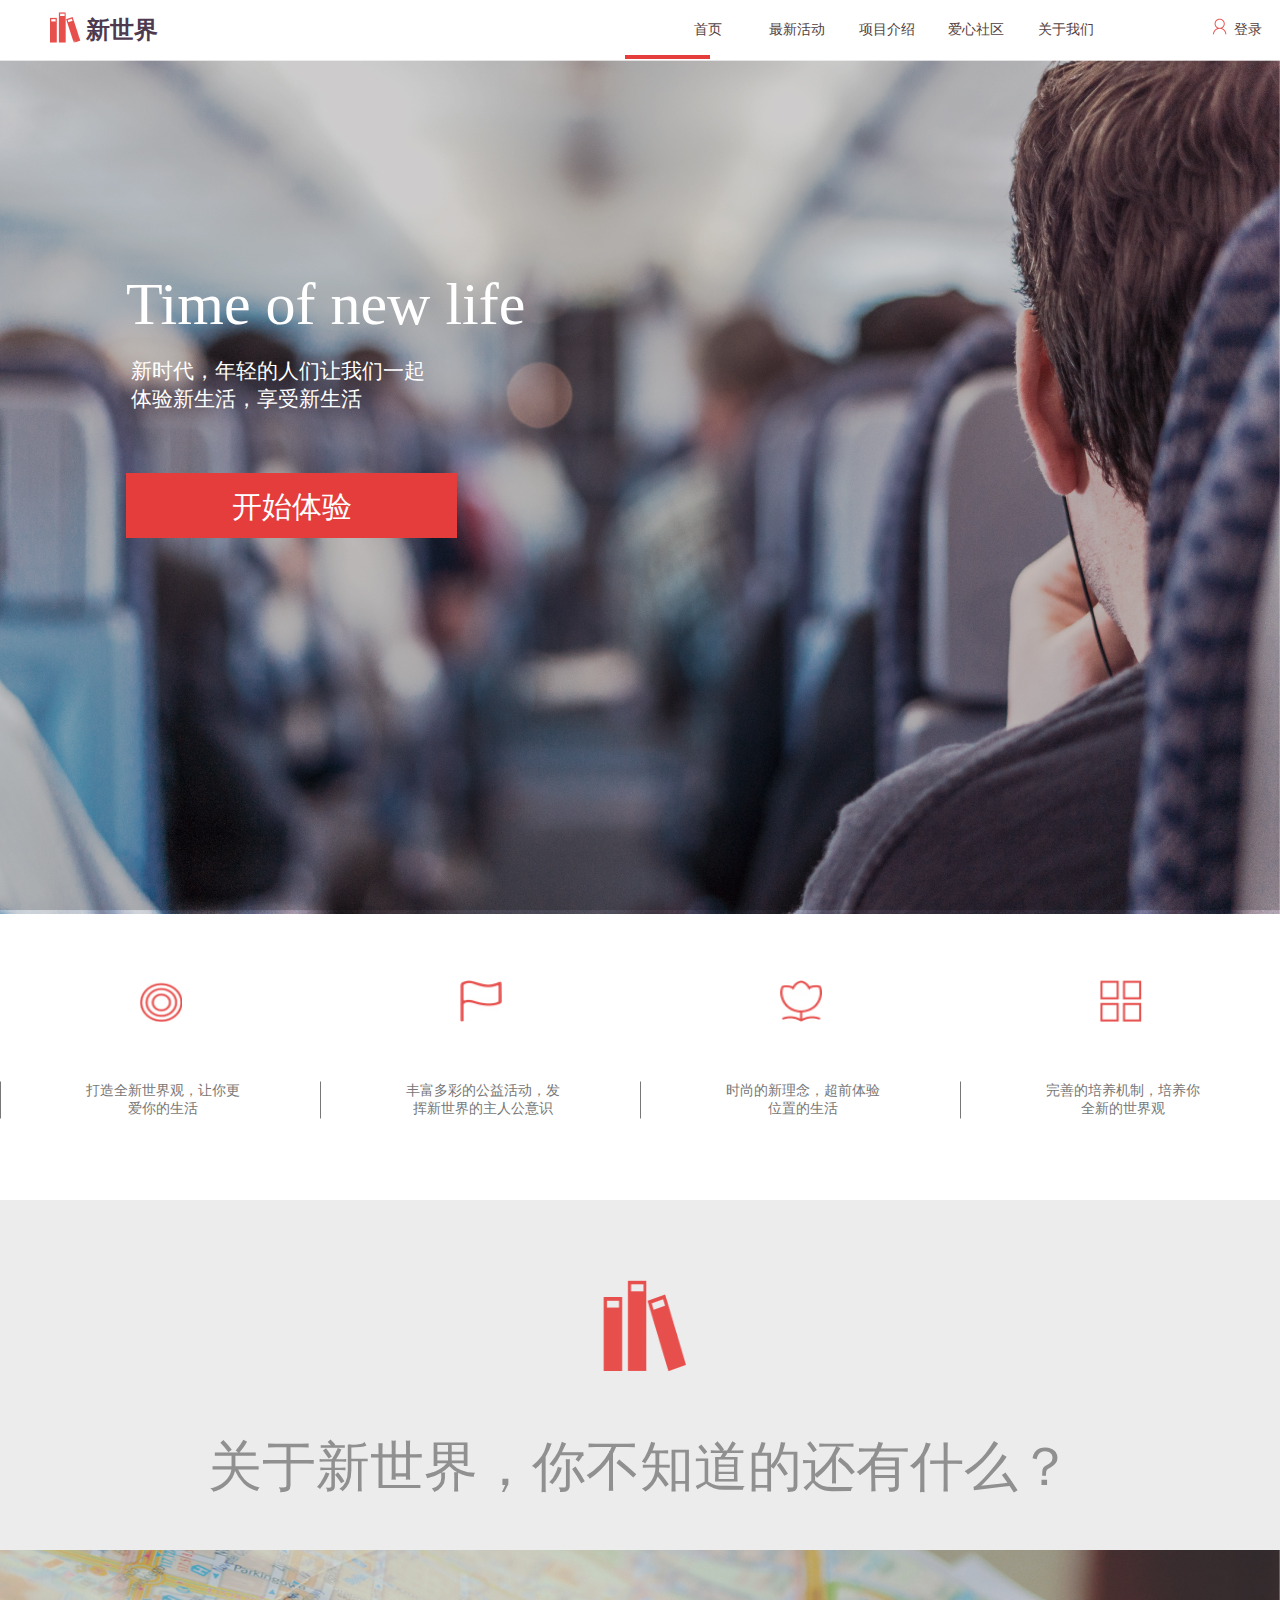
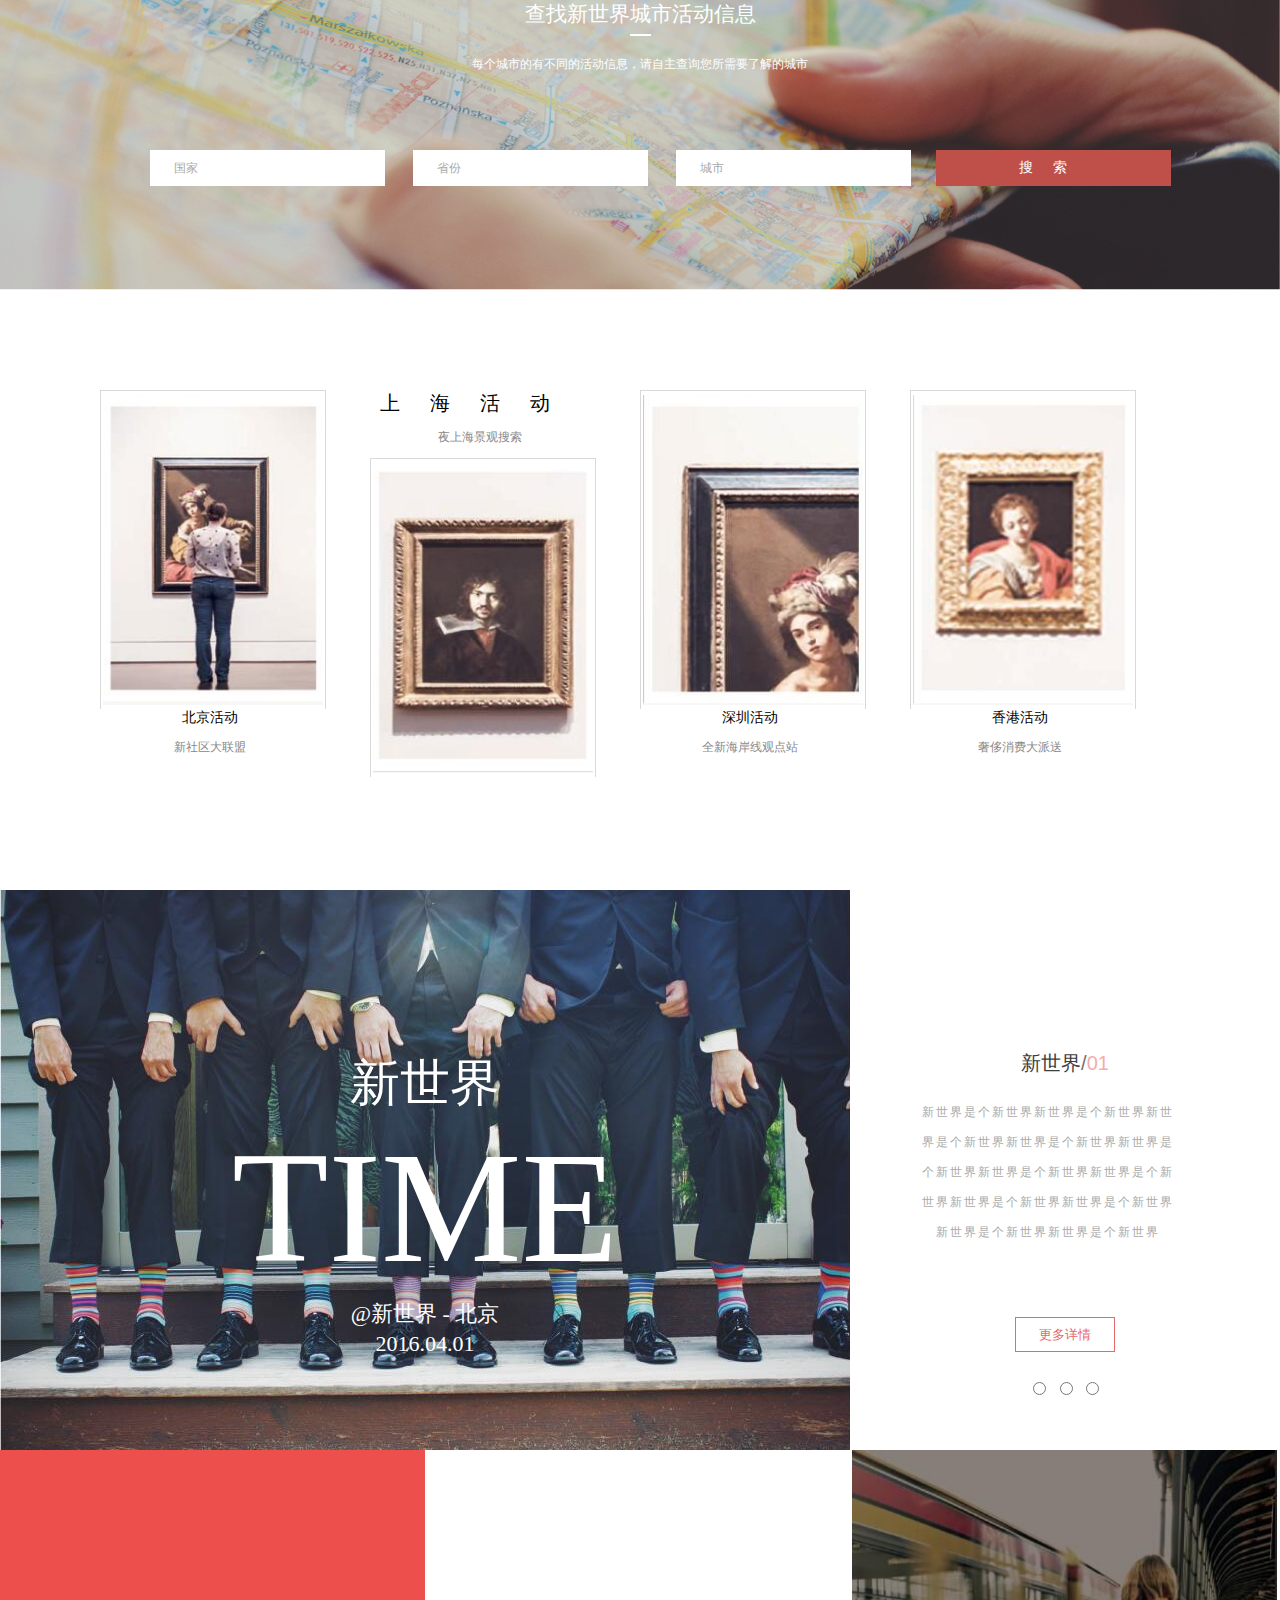
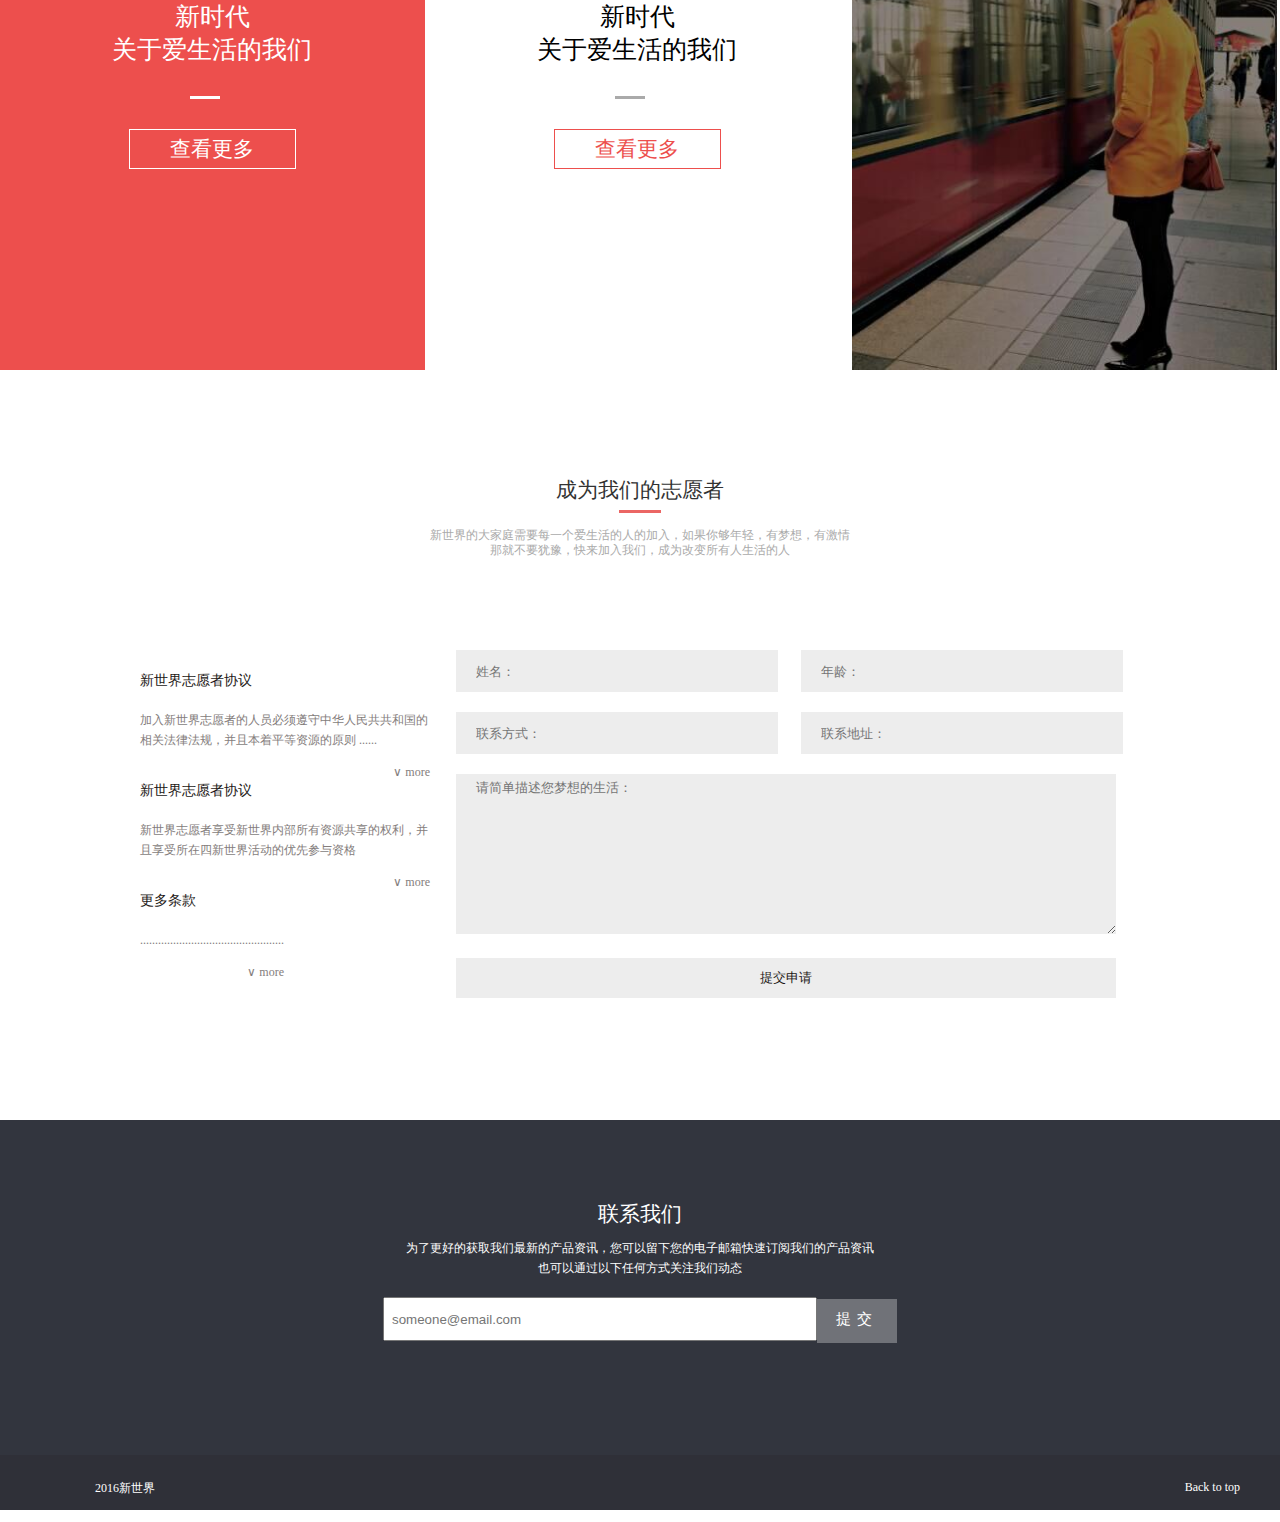
<file: task7/task7.html>
<!DOCTYPE html>
<html>
  <head>
    <meta charset="utf-8">
    <title>task_7</title>
    <style type="text/css">
    body{
        width:1280px;
        background-color:white;
        font-size:21px;
        font-family:Helvetica,Arial,'Microsoft YaHei','KaiTi','SongTi';
    }
    body,header,h1,h2,h3,img,blockquote,ul,li,footer{
    	margin: 0px;
    	padding: 0px;
    	font-weight: normal;
    }
    header{ 
        height:60px;
        font:21px Helvetica;
    }
    header .left{
    	height: 60px;
    	width:10%;
    	display:block;
    	float:left;
    	margin-left: 50px;
    }
    header .left img{
    	margin-bottom:-5px;
    }
    header .left h1{
    	color: #4e3a4f;
    	font-size:24px;
    	font-weight:bold;
    	display:inline-block;
    	line-height: 60px;
    	margin-left: 5px;
    }
    header ul{
    	height: 60px;
    	line-height: 60px;
    	list-style: none;
    	box-sizing: border-box;
    }
    header ul li{
    	font:14px 'Microsoft YaHei';
    	float:right;
    	line-height: 60px;
    	display: inline-block;
    	text-align: center;
    	box-sizing: border-box;
    	width:89.5px;
    	cursor: pointer;
    	color: #534141;

    	transition: color 0.4s ease-in-out;
    	-webkit-transition:color 0.4s ease-in-out;
    	-moz-transition:color 0.4s ease-in-out;

    }
    header ul .move{
        position: absolute;
        border-top: 4px solid #e53c3c;
        left:48.8%;
        top:55px; 
        width:85px;

        -webkit-transition: left 0.4s ease-in-out;
        -moz-transition: left 0.4s ease-in-out;
        transition: left 0.4s ease-in-out;
    }
    header ul li:first-child{
    	margin-left:80px;
    }
    header ul li:hover{
        color:#e74f4d;
    }
    header ul li img{
        margin-bottom: -5px;
    }
    header ul li:nth-child(6):hover~.move{
        left:48.8%;
    }
    header ul li:nth-child(5):hover~.move{
    	left:55.3%;
    }
    header ul li:nth-child(4):hover~.move{
    	left:61.8%;
    }
    header ul li:nth-child(3):hover~.move{
    	left:68.3%;
    }
    header ul li:nth-child(2):hover~.move{
    	left:74.8%;
    }
    header ul li:nth-child(1):hover~.move{
    	left:87.5%;
    }
    #content1{
        height:690px;
        background:url(content1-bg.jpg) no-repeat 0 0;
        padding-left:126px;
        padding-top:210px;
        padding-bottom:0px;
    }
    #content1 .content1_word{
    	color: white;
    	font-family: 'Microsoft YaHei';
    	 	
    }
    .content1_word h1{
    	font-size:60px;
    	font-weight:normal;
    }
    .content1_word h2{
        font-size:21px; 
    	font-weight:normal;
    	width:14em;
    	margin-top:18px;
    	margin-left: 5px;
    }
    .content1_word .button1{
    	margin-top:60px;
    	width: 331px;
    	height: 65px;
    	font-size:30px;
    	font-family: 'Microsoft YaHei';
    	text-align: center;
    	line-height: 65px;
    	background-color:#e53c3c;
    	color: white;
    	border:0px;
    }
    #content2{
    	height:240px;
    }
    .content2_item{
    	width:25%;
    	float:left;
    	margin-top: 0px
    }
    #content2 img{
        width:42px;
        height:42px;
        margin:20px 140px 40px 140px;
    }
    #content2 p{
    	text-align: center;
    	width:11em;
    	padding:0 85px;
    	font:14px 'HeiTi';
    	border:solid 1px white;
    	border-left-color:rgb(119,119,119);
    	color:rgb(119,119,119);
    }
    #content3{
    	height: 350px;
    	background-color: rgb(237,236,236);
    	text-align: center;
    }
    #content3 img{
    	margin-top: 80px;
    	width:91px;
    	height:92px;
    }
    #content3 p{
    	text-align:center;
    	font:53.6px 'Microsoft YaHei';
    	font-weight:thin;
    	color:rgb(144,144,144);
    }
    #content4{
    	height:340px;
    	background:url(pic02.jpg) no-repeat;
    }
    #content4 .under{
    	height:340px;
    	background-color:rgb(170,52,50);
    	opacity:0.2;
    	position:absolute;
    }
    #content4 .topic{
    	height:170px;
    	width:100%;
    	text-align:center;
    	display:block;
    	position:absolute;
    }
    #content4 .topic h1{
    	font:21px 'Microsoft YaHei';
    	color: white;
    	margin-top: 50px;
    }
    #content4 .topic h1 span{
        border-bottom:solid 2px;
        border-bottom-color:white;
        display:inline-block;
        padding-bottom:6px;
    }
    #content4 .topic h2{
    	font:12px 'Microsoft YaHei';
    	color: white;
    	margin-top:20px;
    }  
    #content4 input[type="radio"]{
    	margin-left: 20px;
    	margin-top: 200px;
    	width:235px;
    	height:36px;
    	cursor: pointer;
    	position:relative;
    	z-index:10; 
    	opacity:0;  	
    }
    #content4 input[type="radio"]:first-of-type{
    	margin-left:150px;
    }
    #content4 input[type="radio"]:nth-of-type(1):checked~.options .s1 option,
    #content4 input[type="radio"]:nth-of-type(2):checked~.options .s2 option,
    #content4 input[type="radio"]:nth-of-type(3):checked~.options .s3 option{
        display:block;
    }
    #content4 input[type="radio"]:nth-of-type(1):checked~.options .s1 span,
    #content4 input[type="radio"]:nth-of-type(2):checked~.options .s2 span,
    #content4 input[type="radio"]:nth-of-type(3):checked~.options .s3 span{
        border:2px solid #AE7271;
    }
    #content4 input[type="radio"]:nth-of-type(1):checked~.options .s1 option,
    #content4 input[type="radio"]:nth-of-type(2):checked~.options .s2 option,
    #content4 input[type="radio"]:nth-of-type(3):checked~.options .s3 option{
    	border-left: 2px solid #AE7271;
    	border-right: 2px solid #AE7271;
    }
    #content4 input[type="radio"]:nth-of-type(1):checked~.options .s1 option:last-of-type,
    #content4 input[type="radio"]:nth-of-type(2):checked~.options .s2 option:last-of-type,
    #content4 input[type="radio"]:nth-of-type(3):checked~.options .s3 option:last-of-type{
    	border-bottom:2px solid #AE7271;
    }
    #content4 .options .s1,.s2,.s3{ 	
    	font:12px 'Microsoft YaHei';
    	color:#a8aaaa;	
    	width:235px;
    	height:37px;
    	float:left;
    }
    #content4 .options span{
    	width:235px;
    	height:36px;
    	background-color:#fff;
    	display:block;
    	margin-top: -41px;
    	line-height: 36px;
    	text-indent: 2em;
    }
    #content4 .options .s2,.s3{
    	margin-left: 28px;
    }
    #content4 .options .s1{
    	margin-left: 150px;
    }
    #content4 .options .s2{
    }
    #content4 .options .s1 option,.s2 option,.s3 option{
    	display:none;
    	width:231px;
    	height:25px;
    	background-color:rgb(228,227,229);
    	color:rgb(120,120,121);
    	cursor:pointer;
    	text-indent:2em;
    	line-height: 25px;
    }
    #content4 .options .s1 option:hover,.s2 option:hover,.s3 option:hover{
        background:url("icon-8.png") no-repeat 0px 3px,rgb(190,78,72);
        color:white;
    }
    #content4 input[type="submit"]{
    	width:235px;
    	height:36px;
    	font:14px 'Microsoft YaHei';
    	color: #fff;
    	text-align:center;
    	position: absolute;
    	margin-top: 200px;
    	margin-right:120px;
        letter-spacing: 20px;
    	background-color: rgb(191,79,73);
    	transition:background 1s;
        -webkit-transition:background 1s;
        -moz--transition:background 1s;
    }
    #content4 input[type="submit"]:hover{
    	background-color:#8B1A1A;
    }
    #content5{
        height:400px;
        padding:100px 100px;
        text-align: center;
    }
    #content5 .pic4{
        height:400px;
        width: 220px;
        text-align:center;
        float: left;
        margin-right: 50px;
    }
    #content5 .pic4 img{
        display: block;
        padding:4px 2px;
        border:1px solid rgb(217,217,218);
        border-bottom-style: none;
        width: 220px;
        height: 310px;
    }
    #content5 .pic4 h3{
        font-size: 14px;

    }
    #content5 .pic4 h1{
    	font-size:20px;
    	letter-spacing:30px;

    }
    #content5 .pic4 p{
    	font-size:12px;
    	color:rgb(136,136,137);
    }
    #content6{
    	height: 560px;
    	text-align: center;
    }
    #content6 .img{
    	width: 850px;
    	height: 560px;
    	background:url(pic07.jpg) no-repeat;
    	float:left;
    	color: white;
    	font-family: 'Microsoft YaHei';
    	font-weight:200;
    }
    #content6 .img h1{
    	font-size:50px;
    	color: white;
    }
    #content6 .img h2{
    	font-size: 158px;
    }
    #content6 .img h3{
    	font-size: 22px;
    	line-height: 30px;
    }
    #content6 h1{
    	padding-top: 160px;
    	font-size: 20px;
        color: rgb(61,62,62);
    }
    #content6 h1 span{
    	color: rgb(111,112,112);
    }
    #content6 h1 span span{
    	color:rgb(244,173,172);
    }
    #content6 p{
    	float:left;
    	width:22em;
    	letter-spacing:2px;
    	margin:20px 66px;
    	color: #aaaaaa;
    	font-size: 12px;
    	line-height: 30px;
    }
    #content6 button{
    	margin-top: 50px;
    	width:100px;
    	height:35px;
    	background: white;
    	border:solid 1px rgb(229,104,107);
    	font:12px;
    	color:rgb(229,104,107);
    	transition:background;
    	-moz-transition:background; /* Firefox 4 */
        -webkit-transition:background; /* Safari and Chrome */
        -o-transition:background; /* Opera */
    }
    #content6 button:hover{
        background-color: rgb(229,104,107);
        border-radius:6px;
        color: white;
    }
    #content7{
    	height:520px;
    	width:100%;
    	font-size:21px;
    	text-align: center;
    }
    #content7 .mode1,.mode2{
    	width:33.2%;
    	height:520px;
    	float: left;
    }
    #content7 h3{
    	margin-top: 150px;
    }
    #content7 .mode1{
    	background:rgb(237,79,77);
    	color: white;
    }
    #content7 .mode2{
    	background:white;
    	color:rgb(237,79,77);
    }
    #content7 .mode2 h3{
        color:black;
    }
    #content7 .line1,.line2{
    	margin:30px 190px;
        width: 30px;
        height:3px;
    }
    #content7 .mode1 .line1{
        background-color: white;
    } 
    #content7 .mode2 .line2{
        background-color: rgb(170,170,170);
    }
    #content7 button{
        width:167px;
        height:40px;
        border:solid 1px; 
        font:21px Arial; 
    }
    #content7 .mode1 button{
        border-color:white;  
        color: white;
        background: rgb(237,79,77);
        transition:background;
    	-moz-transition:background; /* Firefox 4 */
        -webkit-transition:background; /* Safari and Chrome */
        -o-transition:background; /* Opera */
    }
    #content7 .mode2 button{
    	border-color:rgb(237,79,77);
    	color: rgb(237,79,77); 
    	background:white;
    	transition:background;
    	-moz-transition:background; /* Firefox 4 */
        -webkit-transition:background; /* Safari and Chrome */
        -o-transition:background; /* Opera */
    }
    #content7 .mode1 button:hover{
    	background-color:white;
    	color:rgb(237,79,77);
        border-radius:5px;
    }
    #content7 .mode2 button:hover{
    	background-color:rgb(237,79,77);
    	color:white;
    	border-radius:5px;
    }

    #content7 img{
    	width:425px;
    	height:100%;
    }
    #content8{
    	height: 750px;
    }
    #content8 .top{
    	height: 280px;
    	width: 100%;
    	text-align: center;
    }
    #content8 .top h1{
    	padding-top:100px;
    	font:21px/40px 'Microsoft YaHei';
    	color:#323333;
    }
    #content8 .top h1 span{
    	display:inline-block;
    	border-bottom:solid  rgb(235,102,100);
    	border-bottom-width:20px 1px;

    }
    #content8 .top h2{
    	margin-top: 15px;
    	font:12px/15px 'Microsoft YaHei';
    	color: #aaaaaa;
    }
    #content8 .left{
        width: 290px;
        margin-left:140px; 
        display: inline-block;
    }
    #content8 .left .mode{
        float: left;
        color:rgb(132,125,124);
    }
    #content8 .left h1{
    	font:14px 'Microsoft YaHei';
    	color: #231815;  	
    	margin-bottom: 20px;
    }
    #content8 .left p{
    	font:12px/20px 'SongTi';
    }
    #content8 .left blockquote{
    	font:normal 12px/20px 'SongTi'; 
        cursor:pointer;
        float: right;
    }
    #content8 .right{
    	color:#564e4c;
    	font:12px 'SongTi';
    	width: 700px;
    	height: 400px;
    	display: inline-block;
    }
    #content8 .right input[type="text"],textarea,input[type="submit"]{
    	margin-left:20px;
    	border-style: none;
    	background-color: rgb(237,237,237);
    }
    #content8 .right input[type="text"]{
    	padding-left: 20px;
    	width:300px;
    	height:40px;
    	margin-bottom: 20px;
    }
    #content8 .right textarea{
    	padding:5px 20px;
    	width: 620px;
    	margin-bottom: 20px;
    }
    #content8 .right input[type="text"]:focus,textarea:focus{
     	background-color: #fff;
     	border:solid 1px rgb(237,237,237);
     }
    #content8 .right input[type="submit"]{
    	width:660px;
    	height:40px;
    	color: #231815;
    }
    #content9{
    	height: 360px;
    	background: rgb(50,53,62);
    	text-align: center;
    	color: white;
    } 
    #content9 h1{
    	font:21px 'Microsoft YaHei';
    	padding-top: 80px;
    }
    #content9 h2{
    	font:12px/20px 'SongTi';
    	padding-top: 10px;
    }
    #content9 input[type="email"]{
        margin-top: 19px;
    	width:430px;
    	height:40px;
    	padding:0px;
    }
    #content9 button{  	
    	padding-bottom:4px;
    	width:80px;
    	height:44px;
    	font:15px 'Microsoft YaHei';
    	background-color:rgb(112,114,120);
    	border:0px;
    	color:white;
    	letter-spacing:6px;
    	margin-left:-5px;
    }
    footer{
    	margin-top: -25px;
    	height: 55px;
    	background-color: rgb(47,48,56);
    	color: white;
    }
    footer p{
    	margin: 25px 95px;
    	display:inline-block;   	
    	font:12px 'SongTi';
    }
    footer a{
    	display:inline-block;
    	font:12px 'SongTi';
    	text-decoration: none;
    	color: white;
    	float: right;
    	margin-top: 25px;
    	margin-right:40px;
    }
    </style>
  </head>
  <body>
    <div class="container">
        <header>
    	    <div class="left"><img src="topic_left.png"><h1>新世界</h1></div>
    	    <ul>
              <li><img src="topic_right.png">登录</li>
              <li>关于我们</li>
              <li>爱心社区</li>
              <li>项目介绍</li>
              <li>最新活动</li>
              <li>首页</li>
              <li class="move"></li>
    	    </ul>
    	</header>
    	<div id="content1">
    	    <div class="content1_word">
    	      <h1>Time of new life</h1>
    	      <h2>新时代，年轻的人们让我们一起体验新生活，享受新生活</h2>
    	      <button type="button" onclick="" c class="button1">开始体验</button>
    	    </div>  	   
    	</div>
    	<div id="content2">
    	    <div class="content2_item">
    	    <img src="icon-1.jpg">
    	    <p>打造全新世界观，让你更爱你的生活</p>
    	    </div>
    	    <div class="content2_item">
    	    <img src="icon-2.jpg">
    	    <p>丰富多彩的公益活动，发挥新世界的主人公意识</p>
    	    </div>
    	    <div class="content2_item">
    	    <img src="icon-3.jpg">
    	    <p>时尚的新理念，超前体验位置的生活</p>
    	    </div>
    	    <div class="content2_item">
    	    <img src="icon-4.jpg">
    	    <p>完善的培养机制，培养你全新的世界观</p>
    	    </div>   		
    	</div>
    	<div id="content3">
    	    <img src="booklogo.png">
    	    <p>关于新世界，你不知道的还有什么？</p>
    	</div>
    	<div id="content4">
    	    <div class="under">
    	    </div>
    	    <div class="topic">
    	          <h1>查找新世界<span>城</span>市活动信息</h1>
    	          <h2>每个城市的有不同的活动信息，请自主查询您所需要了解的城市</h2>
    	    </div>
    	    <input type="radio" name="select"></input>
    	    <input type="radio" name="select"></input>
    	    <input type="radio" name="select"></input>
    	    <input type="submit" value="搜索"></input>
    	    <div class="options">
    	      <div class="s1">
    	        <span>国家</span>
    	    	<option>中国</option>
    	    	<option>美国</option>
    	      </div>
    	      <div class="s2">
    	        <span>省份</span> 
    	    	<option>北京</option>
    	    	<option>上海</option>
    	    	<option>广东</option>
    	    	<option>辽宁</option>
    	    	<option>陕西</option>
    	      </div> 
    	      <div class="s3">
    	        <span>城市</span>
    	        <option>西安</option>
    	        <option>宝鸡</option>
    	      </div>
    	    </div> 
    	</div>
    	<div id="content5">
    	    <div class="pic4">
    	      <img src="pic03.jpg">
    	      <h3>北京活动</h3>
    	      <p>新社区大联盟</p>
    	    </div>
    	    <div class="pic4">
    	      <h1>上海活动</h1>
    	      <p>夜上海景观搜索</p>
    	      <img src="pic04.jpg">
    	    </div>
    	    <div class="pic4">
    	      <img src="pic05.jpg">
    	      <h3>深圳活动</h3>
    	      <p>全新海岸线观点站</p>
    	    </div>
    	    <div class="pic4">
    	      <img src="pic06.jpg">
    	      <h3>香港活动</h3>
    	      <p>奢侈消费大派送</p>
    	    </div>
    	</div>
    	<div id="content6">
    	    <div class="img">
    	    	<h1>新世界</h1>
    	    	<h2>TIME</h2>
    	    	<h3>@新世界 - 北京<br/>2016.04.01</h3>
    	    </div>
    		<h1>新世界<span>/<span>01</span></span></h1>
    		<p>新世界是个新世界新世界是个新世界新世界是个新世界新世界是个新世界新世界是个新世界新世界是个新世界新世界是个新世界新世界是个新世界新世界是个新世界新世界是个新世界新世界是个新世界</p>
    		<button>更多详情</button><br/><br/>
    		<label><input name="Pages" type="radio" value="1"></label>
    		<label><input name="Pages" type="radio" value="1"></label>
    		<label><input name="Pages" type="radio" value="1"></label>
    	</div>
    	<div id="content7">
    		<div class="mode1">
    			<h3>新时代<br/>关于爱生活的我们</h3>
    			<div class="line1"></div>
    			<button>查看更多</button>
    		</div>
    		<div class="mode2">
    			<h3>新时代<br/>关于爱生活的我们</h3>
    			<div class="line2"></div>
    			<button>查看更多</button>
    		</div>
    		<img src="pic08.jpg">
    	</div>
    	<div id="content8">
    	     <div class="top">
    	         <h1>成为我<span>们的</span>志愿者</h1>
    	         <h2>新世界的大家庭需要每一个爱生活的人的加入，如果你够年轻，有梦想，有激情<br/>那就不要犹豫，快来加入我们，成为改变所有人生活的人</h2>
    	     </div>
    	     <div class="left">
    	        <div class="mode">
    	     	   <h1>新世界志愿者协议</h1>
    	     	   <p>加入新世界志愿者的人员必须遵守中华人民共共和国的相关法律法规，并且本着平等资源的原则 ......</p>
    	     	   <blockquote>∨ more</blockquote>
    	     	</div>
    	     	<div class="mode">
    	     	   <h1>新世界志愿者协议</h1>
    	     	   <p>新世界志愿者享受新世界内部所有资源共享的权利，并且享受所在四新世界活动的优先参与资格</p>
    	     	   <blockquote>∨ more</blockquote>
    	     	</div>
    	     	<div class="mode">
    	     	   <h1>更多条款</h1><p>................................................ </p><blockquote>∨ more</blockquote>
    	     	</div>
    	     </div>
    	     <div class="right">
    	      <form>
    	        <input type="text" placeholder="姓名：">
    	        <input type="text" placeholder="年龄：">
    	        <input type="text" placeholder="联系方式：">
    	        <input type="text" placeholder="联系地址：">
    	        <textarea cols="30" rows="10"placeholder="请简单描述您梦想的生活："></textarea>
    	        <input type="submit" value="提交申请">
    	      </form>
    	     </div>
    	</div>
    	<div id="content9">
    		<h1>联系我们</h1>
    		<h2>为了更好的获取我们最新的产品资讯，您可以留下您的电子邮箱快速订阅我们的产品资讯<br>也可以通过以下任何方式关注我们动态</h2>
    		<input type="email" placeholder="  someone@email.com"></input>
    		<button>提交</button>
    		<ul>
    			<img>
    		</ul>
    	</div>
    	<footer>
    		<p>2016新世界</p>
    		<a href="#top">Back to top</a>
    	</footer>

    </div>

  </body>
</file>
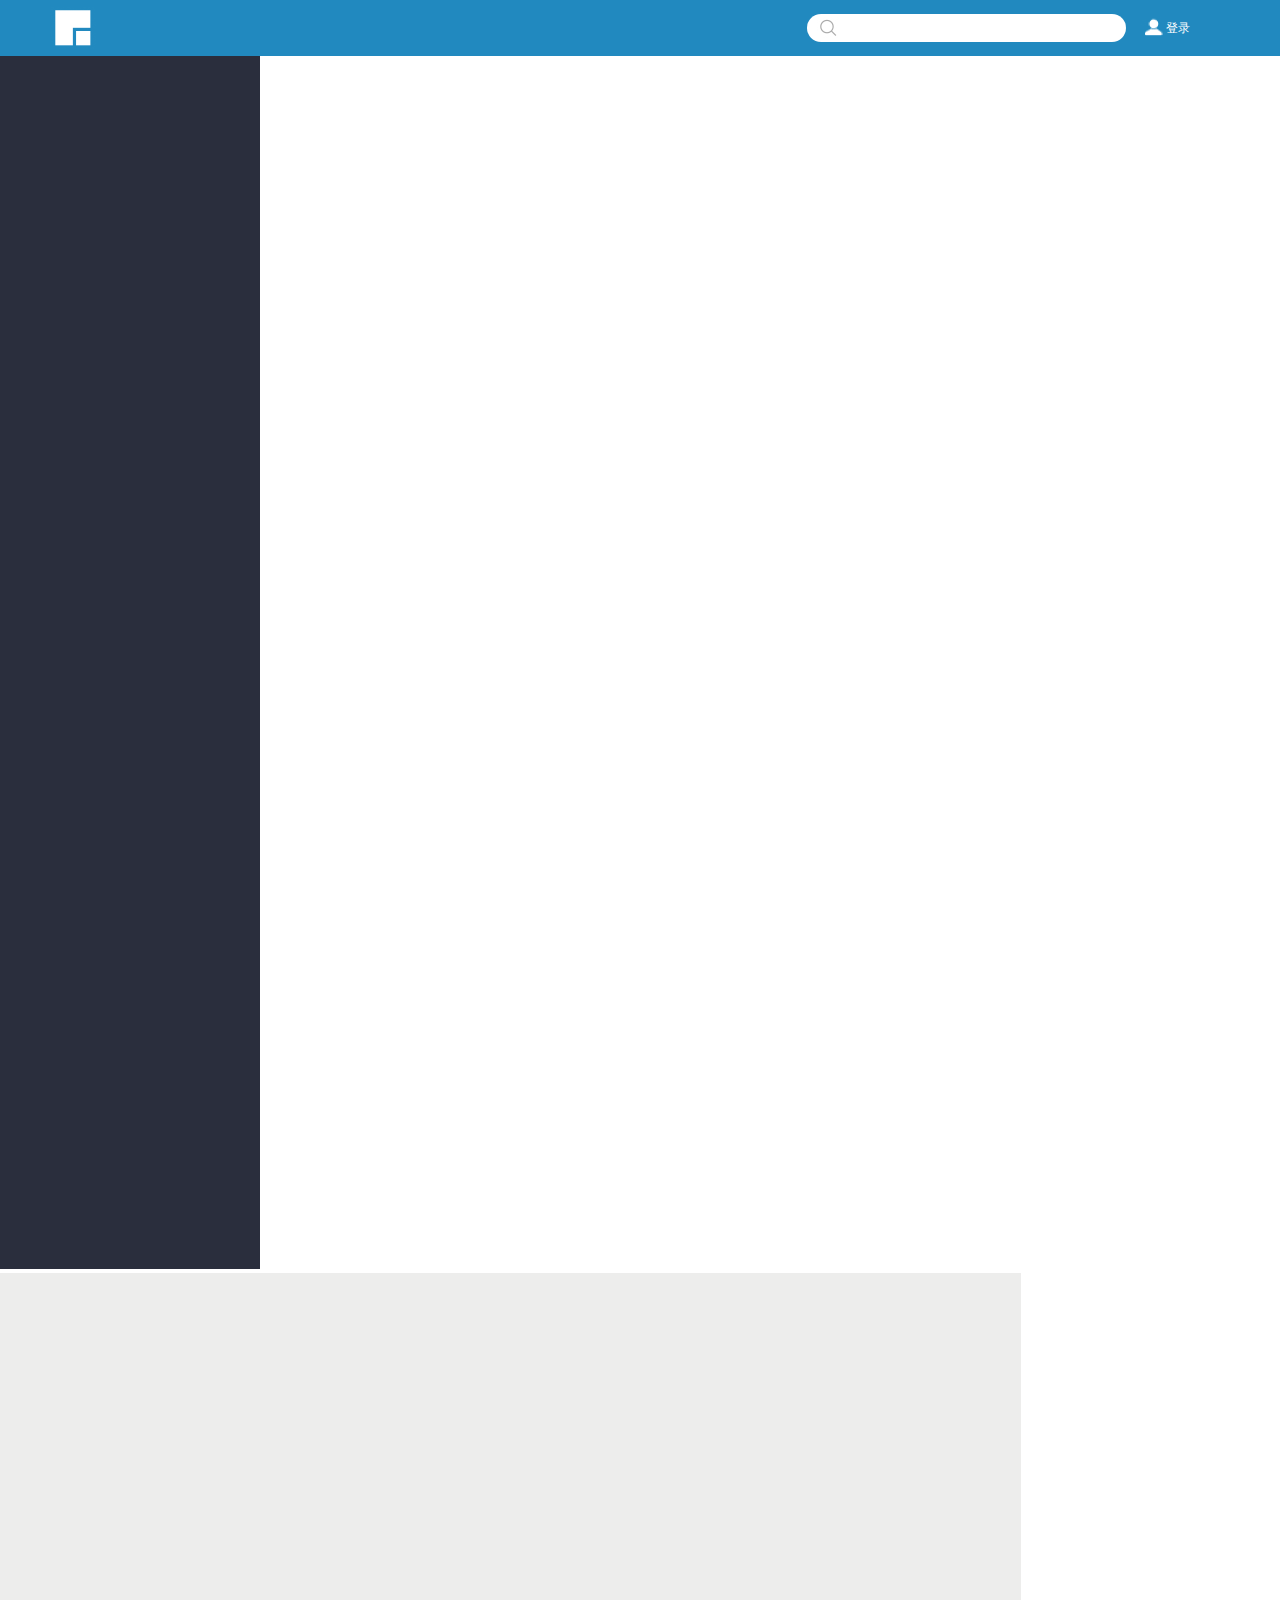
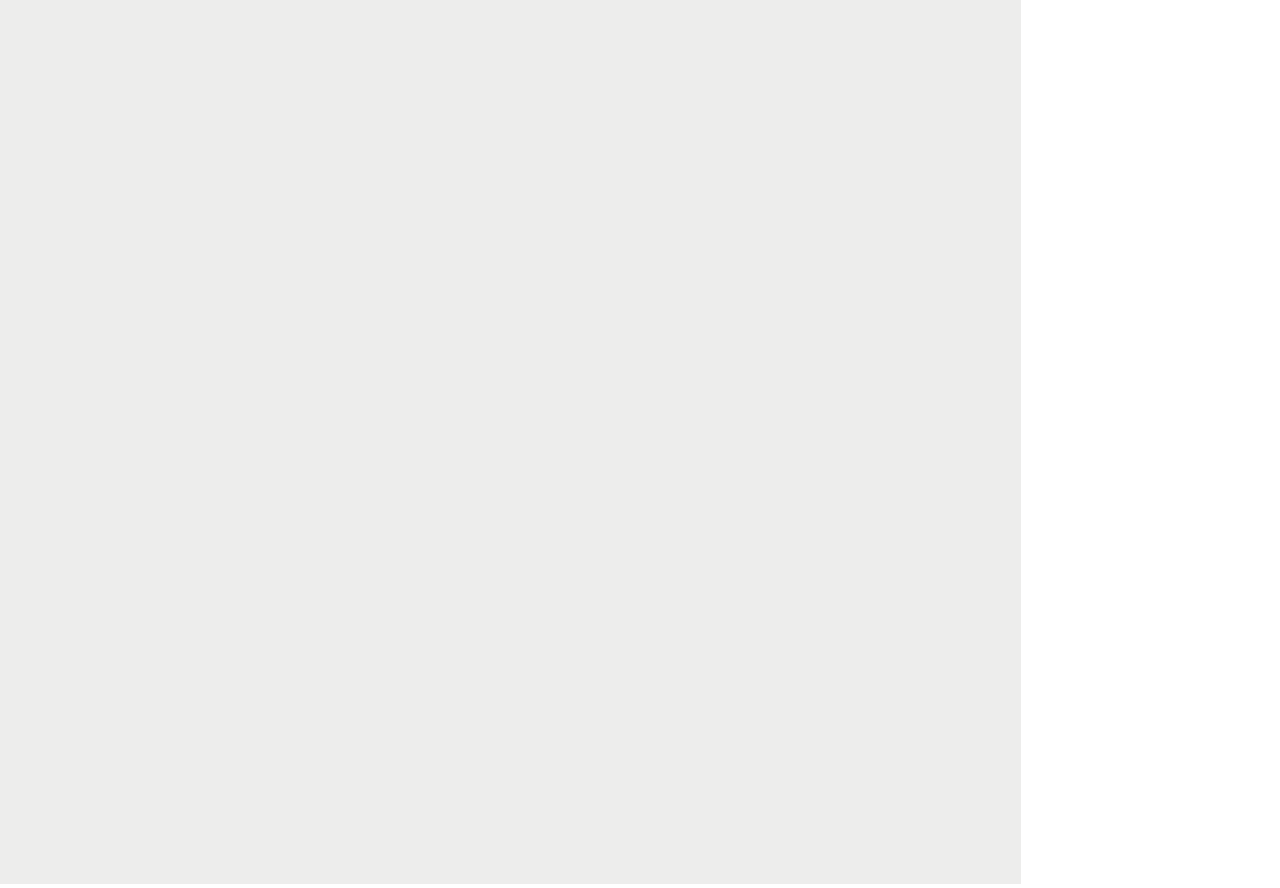
<file: task9/task9.html>
<!DOCTYPE html>
<html>
  <head>
  	 <meta charset="utf-8">
  	 <title>task_9</title>
  	 <link rel="stylesheet" type="text/css" href="style.css">
  </head>
  <body>
  	<div class="head">
  		<img src="img/logo1.png" class="logo1">
  		<div class="head_right">
  		  <input type="text"></input>
  		  <span><img src="img/logo2.png">登录</span>
  		</div>
  	</div>
  	<div class="container">
  	  <aside></aside>
  	  <div class="content">
  	  	  
  	  </div>
  	</div>
  </body>
</html>
</file>
<file: task/assets/style.css>
html,
body,
div,
span,
applet,
object,
iframe,
h1,
h2,
h3,
h4,
h5,
h6,
p,
blockquote,
pre,
a,
abbr,
acronym,
address,
big,
cite,
code,
del,
dfn,
em,
img,
ins,
kbd,
q,
s,
samp,
small,
strike,
strong,
sub,
sup,
tt,
var,
dl,
dt,
dd,
ol,
ul,
li,
fieldset,
form,
label,
legend,
table,
caption,
tbody,
tfoot,
thead,
tr,
th,
td {
  margin: 0;
  padding: 0;
  border: 0;
  outline: 0;
  font-weight: inherit;
  font-style: inherit;
  font-family: inherit;
  font-size: 100%;
  vertical-align: baseline;
}
body {
  line-height: 1;
  color: #000;
  background: #fff;
}
ol,
ul {
  list-style: none;
}
table {
  border-collapse: separate;
  border-spacing: 0;
  vertical-align: middle;
}
caption,
th,
td {
  text-align: left;
  font-weight: normal;
  vertical-align: middle;
}
a img {
  border: none;
}
html {
  font-family: 'Open Sans';
}
strong {
  font-weight: bold;
}
h2 {
  display: block;
  font-size: 1.5em;
  margin-bottom: 0.5em;
  margin-left: 0;
  margin-right: 0;
}
a {
  text-decoration: none;
}
img {
  display: block;
}
.container {
  width: 85%;
  max-width: 900px;
  margin-left: auto;
  margin-right: auto;
}
/*# sourceMappingURL=src/styles/stylus/common.css.map */.header {
  padding-bottom: 50px;
  background-color: #39b54a;
}
.header .logo {
  position: absolute;
  left: 10%;
  box-shadow: 0px 0px 2px 0px rgba(0,0,0,0.25);
}
.header .logo img {
  width: 250px;
  height: 230px;
}
.header .inner-img img {
  width: 100%;
  height: auto;
}
.header .title {
  width: 85%;
  max-width: 900px;
  margin: 75px auto 0px auto;
  font-family: 'Roboto Slab';
  font-size: 60px;
  color: #fff;
  text-align: center;
  line-height: 72px;
  text-shadow: 1px 1px 2px rgba(0,0,0,0.25);
}
@media screen and (max-width: 899px) and (min-width: 500px) {
  .header .logo img {
    width: 140px;
    height: auto;
  }
  .header .title {
    margin: 50px auto 0px auto;
    font-size: 42px;
    line-height: 50px;
  }
}
@media screen and (max-width: 499px) {
  .header {
    padding-bottom: 25px;
  }
  .header .logo img {
    width: 80px;
    height: auto;
  }
  .header .title {
    margin: 25px auto 0px auto;
    font-size: 24px;
    line-height: 32px;
  }
}
/*# sourceMappingURL=src/styles/stylus/partials/header.css.map */.intro .container {
  width: 85%;
  max-width: 900px;
  font-size: 22px;
  color: #000;
  text-align: left;
  line-height: 36px;
  margin: 60px auto 80px auto;
}
@media screen and (max-width: 899px) and (min-width: 500px) {
  .intro .container {
    font-size: 18px;
    line-height: 26px;
    margin: 40px auto 80px auto;
  }
}
@media screen and (max-width: 499px) {
  .intro .container {
    font-size: 14px;
    line-height: 22px;
    margin: 30px auto 120px auto;
  }
}
/*# sourceMappingURL=src/styles/stylus/partials/intro.css.map */.format {
  padding: 50px 0 40px 0;
  background-color: #1c75bc;
}
.format .container {
  zoom: 1;
}
.format .container:before,
.format .container:after {
  content: "";
  display: table;
}
.format .container:after {
  clear: both;
}
.format .container .flexible-box {
  float: left;
  width: 100%;
  margin-right: -432px;
}
.format .container .flexible-box > .box {
  margin-right: 432px;
}
.format .container h2 {
  font-family: 'Roboto Slab';
  font-size: 42px;
  color: #fff;
  text-align: left;
}
.format .container ul {
  list-style-type: disc;
  padding-left: 20px;
  width: 370px;
  max-width: 100%;
}
.format .container li {
  font-size: 18px;
  color: #fff;
  text-align: left;
  line-height: 26px;
  display: list-item;
}
.format .container .inner-img {
  float: right;
  margin-top: -100px;
  margin-bottom: -100px;
}
.format .container img {
  width: 380px;
  height: 380px;
  border-radius: 190px;
  border: 10px solid #1c75bc;
}
@media screen and (max-width: 899px) and (min-width: 500px) {
  .format .container .flexible-box {
    margin-right: -282px;
  }
  .format .container .flexible-box > .box {
    margin-right: 282px;
  }
  .format .container h2 {
    font-size: 36px;
  }
  .format .container .inner-img {
    width: 250px;
    height: 250px;
    border-radius: 125px;
    margin-top: -25px;
  }
  .format .container img {
    width: 230px;
    height: 230px;
    border-radius: 115px;
  }
}
@media screen and (max-width: 499px) {
  .format {
    padding-top: 90px;
    padding-bottom: 20px;
  }
  .format .container .flexible-box {
    max-width: 100%;
    width: 100%;
    float: none;
    margin-right: 0;
  }
  .format .container .flexible-box > .box {
    margin-right: 0;
  }
  .format .container h2 {
    font-size: 24px;
    text-align: center;
  }
  .format .container li {
    font-size: 14px;
    line-height: 22px;
  }
  .format .container .inner-img {
    float: none;
    margin-left: auto;
    margin-right: auto;
    width: 150px;
    height: 150px;
    margin-top: -165px;
    margin-bottom: 15px;
  }
  .format .container img {
    width: 140px;
    height: 140px;
    border-radius: 75px;
    border: 5px solid #1c75bc;
  }
}
/*# sourceMappingURL=src/styles/stylus/partials/format.css.map */.information .container {
  margin-top: 85px;
  margin-bottom: 105px;
  font-size: 22px;
  color: #000;
  text-align: left;
  line-height: 36px;
}
.information .container > p {
  margin-bottom: 50px;
}
@media screen and (max-width: 899px) and (min-width: 500px) {
  .information .container {
    margin-top: 44px;
    margin-bottom: 95px;
    font-size: 18px;
    line-height: 26px;
  }
  .information .container > p:first-child {
    margin-bottom: 40px;
  }
}
@media screen and (max-width: 499px) {
  .information .container {
    margin-top: 40px;
    margin-bottom: 50px;
    font-size: 14px;
    line-height: 22px;
  }
  .information .container > p:first-child {
    margin-bottom: 30px;
  }
}
/*# sourceMappingURL=src/styles/stylus/partials/information.css.map */.join {
  padding: 60px 0 50px 0;
  background-color: #f9d41c;
  width: 100%;
}
.join .container {
  text-align: center;
}
.join .container blockquote {
  font-family: 'Roboto Slab';
  font-size: 36px;
  color: #000;
  text-align: center;
  line-height: 44px;
}
.join .container .wp-button {
  display: block;
  text-align: center;
  margin: 90px auto 0px auto;
}
.join .container .wp-button > a {
  display: inline-block;
  font-family: 'Open Sans';
  font-weight: 700;
  font-size: 18px;
  line-height: 30px;
  letter-spacing: 2px;
  color: #fff;
  text-align: center;
  background-color: #39b54a;
  cursor: pointer;
  padding: 15px 28px;
  -webkit-transition: all 0.5s ease-out;
  transition: all 0.5s ease-out;
}
.join .container .wp-button > a:hover {
  opacity: 0.8;
  -ms-filter: "progid:DXImageTransform.Microsoft.Alpha(Opacity=80)";
  filter: alpha(opacity=80);
}
@media screen and (max-width: 899px) and (min-width: 500px) {
  .join {
    padding: 67x 0 70px 0;
  }
  .join .container blockquote {
    font-size: 24px;
    line-height: 32px;
  }
  .join .container .wp-button {
    margin-top: 70px;
  }
}
@media screen and (max-width: 499px) {
  .join {
    padding: 47x 0 40px 0;
  }
  .join .container blockquote {
    font-size: 18px;
    line-height: 26px;
  }
  .join .container .wp-button {
    margin-top: 40px;
  }
  .join .container .wp-button > a {
    font-size: 14px;
    line-height: 22px;
    padding: 15px;
  }
}
/*# sourceMappingURL=src/styles/stylus/partials/join.css.map */.footer {
  padding: 40px 0 50px 0;
}
.footer .title {
  font-size: 22px;
  color: #000;
  text-align: center;
  margin-bottom: 30px;
}
.footer .title span {
  font-weight: 700;
}
.footer .footer-img {
  width: 250px;
  margin-left: auto;
  margin-right: auto;
}
@media screen and (max-width: 899px) and (min-width: 500px) {
  .footer {
    padding: 40px 0 40px 0;
  }
}
@media screen and (max-width: 499px) {
  .footer {
    padding: 20px 0 30px 0;
  }
  .footer .title {
    font-size: 14px;
    line-height: 22px;
    margin-bottom: 20px;
  }
  .footer .footer-img {
    width: 150px;
  }
}
/*# sourceMappingURL=src/styles/stylus/partials/footer.css.map */
/*# sourceMappingURL=style.css.map*/
</file>
<file: font/font_850r7xy19vtgwrk9/iconfont.css>
@font-face {font-family: "iconfont";
  src: url('iconfont.eot?t=1491283553094'); /* IE9*/
  src: url('iconfont.eot?t=1491283553094#iefix') format('embedded-opentype'), /* IE6-IE8 */
  url('iconfont.woff?t=1491283553094') format('woff'), /* chrome, firefox */
  url('iconfont.ttf?t=1491283553094') format('truetype'), /* chrome, firefox, opera, Safari, Android, iOS 4.2+*/
  url('iconfont.svg?t=1491283553094#iconfont') format('svg'); /* iOS 4.1- */
}

.iconfont {
  font-family:"iconfont" !important;
  font-size:16px;
  font-style:normal;
  -webkit-font-smoothing: antialiased;
  -moz-osx-font-smoothing: grayscale;
}

.icon-shijian:before { content: "\e6b8"; }

.icon-hufuxinde:before { content: "\e644"; }

.icon-daohanggangweizhize:before { content: "\e622"; }

.icon-p:before { content: "\e688"; }

.icon-zhiweixiangqing03:before { content: "\e61a"; }

.icon-ren:before { content: "\e62e"; }

.icon-nvhai:before { content: "\e60b"; }

.icon-jianjie:before { content: "\e61d"; }

.icon-boshimao-copy:before { content: "\e65c"; }

.icon-jianjie1:before { content: "\e6a2"; }

.icon-P:before { content: "\e62b"; }

.icon-xinde:before { content: "\e6c9"; }
</file>
<file: task9/style.css>
html,
body,
div,
span,
applet,
object,
iframe,
h1,
h2,
h3,
h4,
h5,
h6,
p,
blockquote,
pre,
a,
abbr,
aside,
acronym,
address,
big,
cite,
code,
del,
dfn,
em,
img,
ins,
kbd,
q,
s,
samp,
small,
strike,
strong,
sub,
sup,
tt,
var,
dl,
dt,
dd,
ol,
ul,
li,
fieldset,
form,
label,
legend,
table,
caption,
tbody,
tfoot,
thead,
tr,
th,
td{
  margin: 0;
  padding: 0;
  border: 0;
  outline: 0;
  font-weight: inherit;
  font-style: inherit;
  font-family: inherit;
  font-size: 100%;
  vertical-align: baseline;
}
.head{
	font:12px "黑体";
	line-height:56px;
	color: white;
	height: 56px;
	width: 100%;
	background-color: rgb(33,137,191);
}
.head .logo1{
	padding-left: 50px;
	padding-top:7px;
	display:inline-block;
}

.head input[type="text"]{
	padding-top: -20px;
	outline: none;
	text-indent: 35px;
	width: 315px;
	height: 26px;
	border-radius:14px;
	border-style: none; 
	background: #fff url("img/icon1.png") 10px 3px no-repeat;
}
.head_right{
	float: right;
	margin-right:90px; 
}
.head_right span{
	cursor: pointer;
}
.head_right img{
    width: 25px;
    height: 20px;
    padding-left:12px;
    margin-bottom: -5px;
}
aside{
	height:1213px;
	width: 260px;
	background-color: rgb(42,46,61);
	color: white;
	display: inline-block;
}
.content{
	height:1211px;
	width:1021px;
	background-color: rgb(237,237,236);
	display: inline-block;
}
</file>
<file: Qunit/qunit-2.3.0.css>
/*!
 * QUnit 2.3.0
 * https://qunitjs.com/
 *
 * Copyright jQuery Foundation and other contributors
 * Released under the MIT license
 * https://jquery.org/license
 *
 * Date: 2017-03-29T15:13Z
 */

/** Font Family and Sizes */

#qunit-tests, #qunit-header, #qunit-banner, #qunit-testrunner-toolbar, #qunit-filteredTest, #qunit-userAgent, #qunit-testresult {
	font-family: "Helvetica Neue Light", "HelveticaNeue-Light", "Helvetica Neue", Calibri, Helvetica, Arial, sans-serif;
}

#qunit-testrunner-toolbar, #qunit-filteredTest, #qunit-userAgent, #qunit-testresult, #qunit-tests li { font-size: small; }
#qunit-tests { font-size: smaller; }


/** Resets */

#qunit-tests, #qunit-header, #qunit-banner, #qunit-filteredTest, #qunit-userAgent, #qunit-testresult, #qunit-modulefilter {
	margin: 0;
	padding: 0;
}


/** Header (excluding toolbar) */

#qunit-header {
	padding: 0.5em 0 0.5em 1em;

	color: #8699A4;
	background-color: #0D3349;

	font-size: 1.5em;
	line-height: 1em;
	font-weight: 400;

	border-radius: 5px 5px 0 0;
}

#qunit-header a {
	text-decoration: none;
	color: #C2CCD1;
}

#qunit-header a:hover,
#qunit-header a:focus {
	color: #FFF;
}

#qunit-banner {
	height: 5px;
}

#qunit-filteredTest {
	padding: 0.5em 1em 0.5em 1em;
	color: #366097;
	background-color: #F4FF77;
}

#qunit-userAgent {
	padding: 0.5em 1em 0.5em 1em;
	color: #FFF;
	background-color: #2B81AF;
	text-shadow: rgba(0, 0, 0, 0.5) 2px 2px 1px;
}


/** Toolbar */

#qunit-testrunner-toolbar {
	padding: 0.5em 1em 0.5em 1em;
	color: #5E740B;
	background-color: #EEE;
}

#qunit-testrunner-toolbar .clearfix {
	height: 0;
	clear: both;
}

#qunit-testrunner-toolbar label {
	display: inline-block;
}

#qunit-testrunner-toolbar input[type=checkbox],
#qunit-testrunner-toolbar input[type=radio] {
	margin: 3px;
	vertical-align: -2px;
}

#qunit-testrunner-toolbar input[type=text] {
	box-sizing: border-box;
	height: 1.6em;
}

.qunit-url-config,
.qunit-filter,
#qunit-modulefilter {
	display: inline-block;
	line-height: 2.1em;
}

.qunit-filter,
#qunit-modulefilter {
	float: right;
	position: relative;
	margin-left: 1em;
}

.qunit-url-config label {
	margin-right: 0.5em;
}

#qunit-modulefilter-search {
	box-sizing: border-box;
	width: 400px;
}

#qunit-modulefilter-search-container:after {
	position: absolute;
	right: 0.3em;
	content: "\25bc";
	color: black;
}

#qunit-modulefilter-dropdown {
	/* align with #qunit-modulefilter-search */
	box-sizing: border-box;
	width: 400px;
	position: absolute;
	right: 0;
	top: 50%;
	margin-top: 0.8em;

	border: 1px solid #D3D3D3;
	border-top: none;
	border-radius: 0 0 .25em .25em;
	color: #000;
	background-color: #F5F5F5;
	z-index: 99;
}

#qunit-modulefilter-dropdown a {
	color: inherit;
	text-decoration: none;
}

#qunit-modulefilter-dropdown .clickable.checked {
	font-weight: bold;
	color: #000;
	background-color: #D2E0E6;
}

#qunit-modulefilter-dropdown .clickable:hover {
	color: #FFF;
	background-color: #0D3349;
}

#qunit-modulefilter-actions {
	display: block;
	overflow: auto;

	/* align with #qunit-modulefilter-dropdown-list */
	font: smaller/1.5em sans-serif;
}

#qunit-modulefilter-dropdown #qunit-modulefilter-actions > * {
	box-sizing: border-box;
	max-height: 2.8em;
	display: block;
	padding: 0.4em;
}

#qunit-modulefilter-dropdown #qunit-modulefilter-actions > button {
	float: right;
	font: inherit;
}

#qunit-modulefilter-dropdown #qunit-modulefilter-actions > :last-child {
	/* insert padding to align with checkbox margins */
	padding-left: 3px;
}

#qunit-modulefilter-dropdown-list {
	max-height: 200px;
	overflow-y: auto;
	margin: 0;
	border-top: 2px groove threedhighlight;
	padding: 0.4em 0 0;
	font: smaller/1.5em sans-serif;
}

#qunit-modulefilter-dropdown-list li {
	white-space: nowrap;
	overflow: hidden;
	text-overflow: ellipsis;
}

#qunit-modulefilter-dropdown-list .clickable {
	display: block;
	padding-left: 0.15em;
}


/** Tests: Pass/Fail */

#qunit-tests {
	list-style-position: inside;
}

#qunit-tests li {
	padding: 0.4em 1em 0.4em 1em;
	border-bottom: 1px solid #FFF;
	list-style-position: inside;
}

#qunit-tests > li {
	display: none;
}

#qunit-tests li.running,
#qunit-tests li.pass,
#qunit-tests li.fail,
#qunit-tests li.skipped,
#qunit-tests li.aborted {
	display: list-item;
}

#qunit-tests.hidepass {
	position: relative;
}

#qunit-tests.hidepass li.running,
#qunit-tests.hidepass li.pass:not(.todo) {
	visibility: hidden;
	position: absolute;
	width:   0;
	height:  0;
	padding: 0;
	border:  0;
	margin:  0;
}

#qunit-tests li strong {
	cursor: pointer;
}

#qunit-tests li.skipped strong {
	cursor: default;
}

#qunit-tests li a {
	padding: 0.5em;
	color: #C2CCD1;
	text-decoration: none;
}

#qunit-tests li p a {
	padding: 0.25em;
	color: #6B6464;
}
#qunit-tests li a:hover,
#qunit-tests li a:focus {
	color: #000;
}

#qunit-tests li .runtime {
	float: right;
	font-size: smaller;
}

.qunit-assert-list {
	margin-top: 0.5em;
	padding: 0.5em;

	background-color: #FFF;

	border-radius: 5px;
}

.qunit-source {
	margin: 0.6em 0 0.3em;
}

.qunit-collapsed {
	display: none;
}

#qunit-tests table {
	border-collapse: collapse;
	margin-top: 0.2em;
}

#qunit-tests th {
	text-align: right;
	vertical-align: top;
	padding: 0 0.5em 0 0;
}

#qunit-tests td {
	vertical-align: top;
}

#qunit-tests pre {
	margin: 0;
	white-space: pre-wrap;
	word-wrap: break-word;
}

#qunit-tests del {
	color: #374E0C;
	background-color: #E0F2BE;
	text-decoration: none;
}

#qunit-tests ins {
	color: #500;
	background-color: #FFCACA;
	text-decoration: none;
}

/*** Test Counts */

#qunit-tests b.counts                       { color: #000; }
#qunit-tests b.passed                       { color: #5E740B; }
#qunit-tests b.failed                       { color: #710909; }

#qunit-tests li li {
	padding: 5px;
	background-color: #FFF;
	border-bottom: none;
	list-style-position: inside;
}

/*** Passing Styles */

#qunit-tests li li.pass {
	color: #3C510C;
	background-color: #FFF;
	border-left: 10px solid #C6E746;
}

#qunit-tests .pass                          { color: #528CE0; background-color: #D2E0E6; }
#qunit-tests .pass .test-name               { color: #366097; }

#qunit-tests .pass .test-actual,
#qunit-tests .pass .test-expected           { color: #999; }

#qunit-banner.qunit-pass                    { background-color: #C6E746; }

/*** Failing Styles */

#qunit-tests li li.fail {
	color: #710909;
	background-color: #FFF;
	border-left: 10px solid #EE5757;
	white-space: pre;
}

#qunit-tests > li:last-child {
	border-radius: 0 0 5px 5px;
}

#qunit-tests .fail                          { color: #000; background-color: #EE5757; }
#qunit-tests .fail .test-name,
#qunit-tests .fail .module-name             { color: #000; }

#qunit-tests .fail .test-actual             { color: #EE5757; }
#qunit-tests .fail .test-expected           { color: #008000; }

#qunit-banner.qunit-fail                    { background-color: #EE5757; }


/*** Aborted tests */
#qunit-tests .aborted { color: #000; background-color: orange; }
/*** Skipped tests */

#qunit-tests .skipped {
	background-color: #EBECE9;
}

#qunit-tests .qunit-todo-label,
#qunit-tests .qunit-skipped-label {
	background-color: #F4FF77;
	display: inline-block;
	font-style: normal;
	color: #366097;
	line-height: 1.8em;
	padding: 0 0.5em;
	margin: -0.4em 0.4em -0.4em 0;
}

#qunit-tests .qunit-todo-label {
	background-color: #EEE;
}

/** Result */

#qunit-testresult {
	color: #2B81AF;
	background-color: #D2E0E6;

	border-bottom: 1px solid #FFF;
}
#qunit-testresult .clearfix {
	height: 0;
	clear: both;
}
#qunit-testresult .module-name {
	font-weight: 700;
}
#qunit-testresult-display {
	padding: 0.5em 1em 0.5em 1em;
	width: 85%;
	float:left;
}
#qunit-testresult-controls {
	padding: 0.5em 1em 0.5em 1em;
  width: 10%;
	float:left;
}

/** Fixture */

#qunit-fixture {
	position: absolute;
	top: -10000px;
	left: -10000px;
	width: 1000px;
	height: 1000px;
}
</file>
